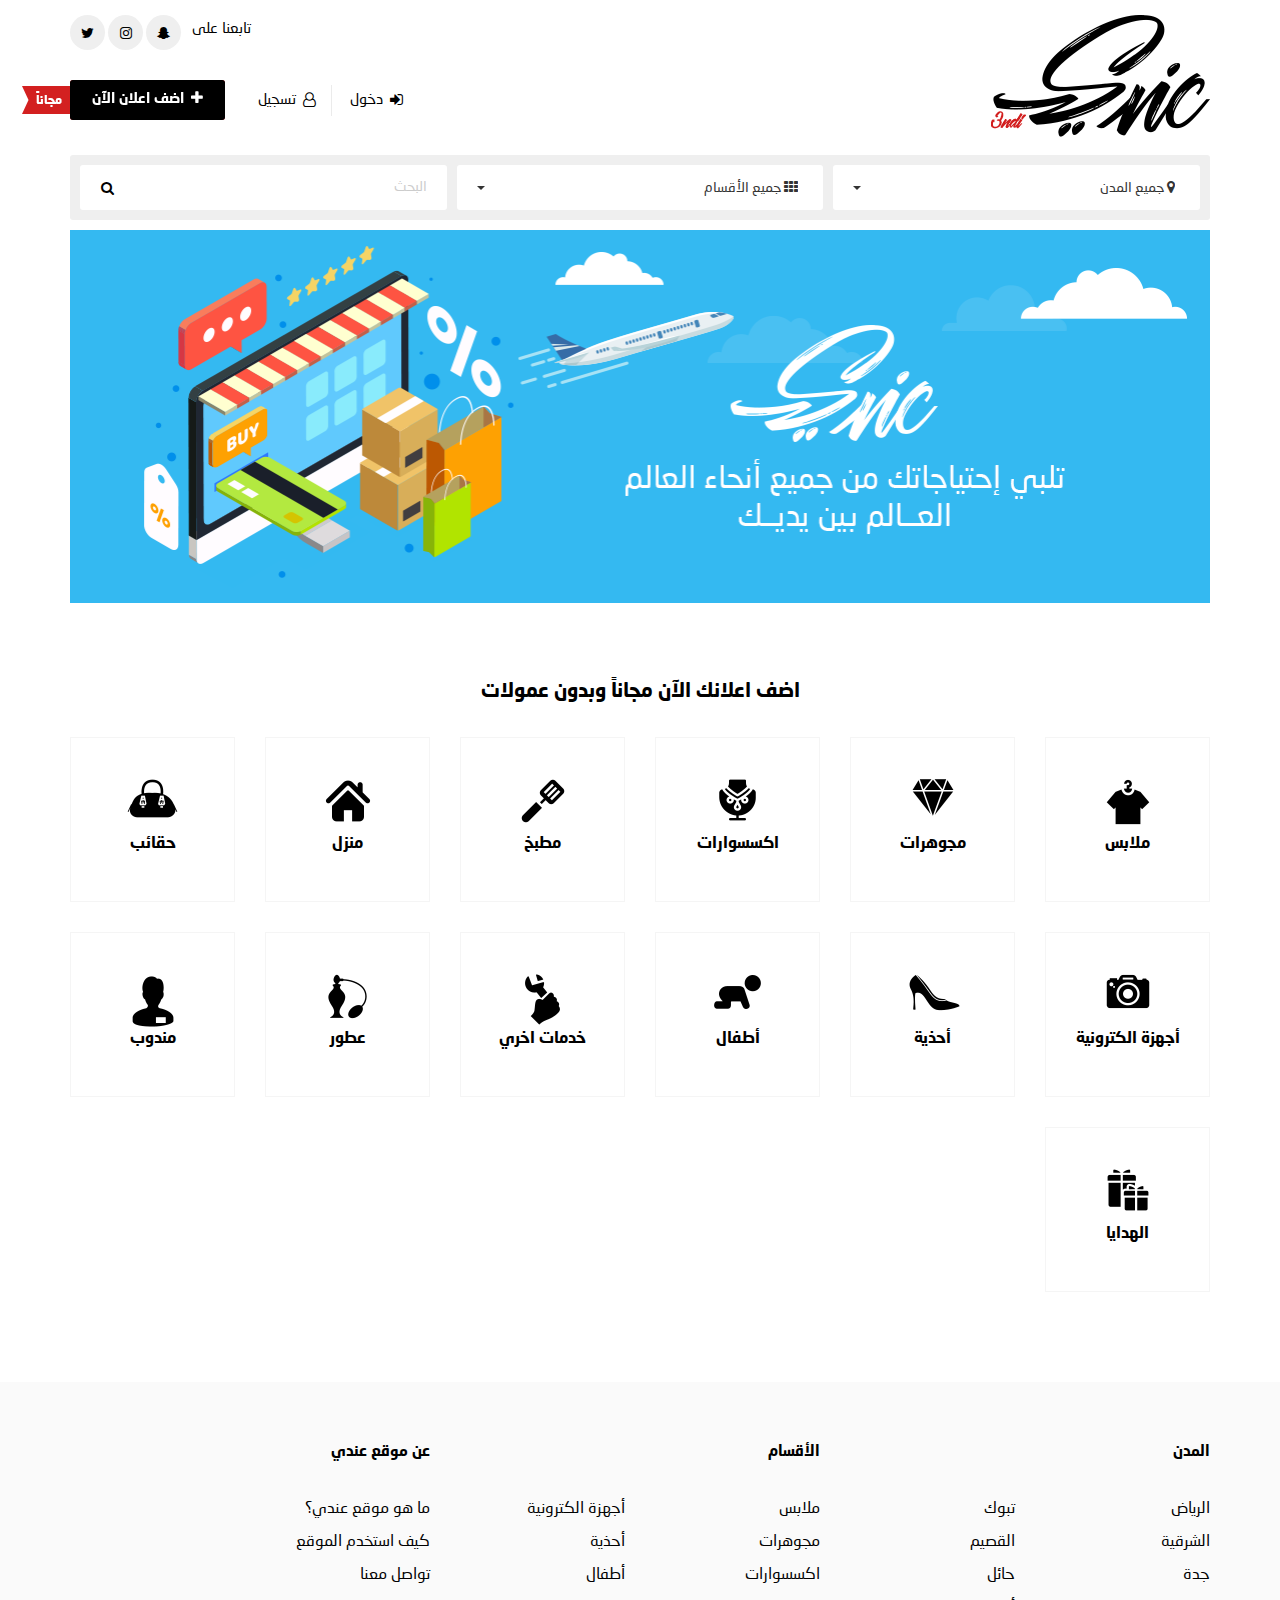
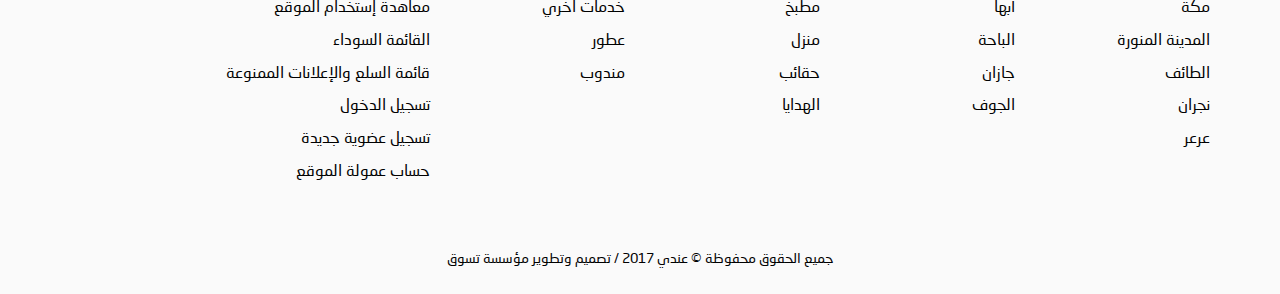
<file: index.html>
<html>
<head>
    <meta charset="UTF-8">
    <!-- First Mobile meta -->
    <meta name="viewport" content="width=device-width, initial-scale=1">
    <title>حراج</title>
    <!-- Bootstrap css file -->
    <link href="css/bootstrap.css" rel="stylesheet">
    <link href="css/bootstrap-rtl.min.css" rel="stylesheet">
    <!-- bootstrap-select -->
    <link href="css/bootstrap-select.min.css" rel="stylesheet">
    <!-- font-awesome -->
    <link rel="stylesheet" href="css/font-awesome.min.css">
    <!-- owl-carousel -->
    <link rel="stylesheet" href="css/owl.carousel.css">
    <link rel="stylesheet" href="css/owl.theme.default.css">
    <link href="css/Style.css" rel="stylesheet">
    <link href="css/home.css" rel="stylesheet">
</head>
<body>
    
    <!-- start header section -->
    <section class="header-section">
        <div class="container">
            <div class="header-content">
                <div class="logo-div">
                    <a href="index.html"><img src="pic/logo.png"/></a>
                </div>
                <div class="social-div">
                    <p>تابعنا على</p>
                    <a href="#"><i class="fa fa-snapchat-ghost" aria-hidden="true"></i></a>
                    <a href="#"><i class="fa fa-instagram" aria-hidden="true"></i></a>
                    <a href="#"><i class="fa fa-twitter" aria-hidden="true"></i></a>
                </div>
                <div class="xs-home-menu-div">
                    <ul class="menu">
                        <li><a href="#" data-toggle="modal" data-target="#signIn-modal"><i class="fa fa-sign-in" aria-hidden="true"></i> دخول</a></li>
                        <li><a href="#" data-toggle="modal" data-target="#signUp-modal"><i class="fa fa-user-o" aria-hidden="true"></i> تسجيل</a></li>
                    </ul>
                </div>
                <div class="core-div">
                    <div class="menu-div">
                        <ul class="menu">
                            <li><a href="#" data-toggle="modal" data-target="#signIn-modal"><i class="fa fa-sign-in" aria-hidden="true"></i> دخول</a></li>
                            <li><a href="#" data-toggle="modal" data-target="#signUp-modal"><i class="fa fa-user-o" aria-hidden="true"></i> تسجيل</a></li>
                        </ul>
                    </div>
                    <img class="free-icon" src="pic/free-icon.png"/>
                    <a class="ads-btn hvr-rectangle-in hidden-xs" href="add-post.html"><i class="fa fa-plus" aria-hidden="true"></i> اضف اعلان الآن</a>
                    <a class="ads-btn visible-xs" href="add-post.html"><i class="fa fa-plus" aria-hidden="true"></i> اضف اعلان الآن</a>
                    
                </div>
                
            </div>
        </div>
    </section>
    <!-- end header section -->
    
    <!-- start filters section -->
    <section class="filters-section">
        <div class="container">
            <div class="filters-content">
                <div id="places-id" class="select-div">
                    <select class="selectpicker">
                      <option> جميع المدن</option>
                      <option>الرياض</option>
                      <option>الشرقية</option>
                      <option>جدة</option>
                      <option>مكة</option>
                      <option>المدينة المنورة</option>
                      <option>الطائف</option>
                      <option>نجران</option>
                      <option>عرعر</option>
                      <option>تبوك</option>
                      <option>القصيم</option>
                      <option>حائل</option>
                      <option>أبها</option>
                      <option>الباحة</option>
                      <option>جازان</option>
                      <option>الجوف</option>
                      <option>الرياض</option>
                      <option>الشرقية</option>
                      <option>جدة</option>
                      <option>مكة</option>
                      <option>المدينة المنورة</option>
                      <option>الطائف</option>
                      <option>نجران</option>
                      <option>عرعر</option>
                      <option>تبوك</option>
                      <option>القصيم</option>
                      <option>حائل</option>
                      <option>أبها</option>
                      <option>الباحة</option>
                      <option>جازان</option>
                      <option>الجوف</option>
                    </select>
                </div>
                <div id="categories-id" class="select-div second-div">
                    <select class="selectpicker">
                      <option  style="background-image:url(pic/categ.png);"> جميع الأقسام</option>
                      <option  style="background-image:url(pic/categ.1.png);"> ملابس</option>
                      <option  style="background-image:url(pic/categ.2.png);">مجوهرات</option>
                      <option  style="background-image:url(pic/categ.3.png);">اكسسوارات</option>
                      <option  style="background-image:url(pic/categ.4.png);">مطبخ</option>
                      <option  style="background-image:url(pic/categ.5.png);">منزل</option>
                      <option  style="background-image:url(pic/categ.6.png);">حقائب</option>
                      <option  style="background-image:url(pic/categ.7.png);">أجهزة الكترونية</option>
                      <option  style="background-image:url(pic/categ.8.png);">أحذية</option>
                      <option  style="background-image:url(pic/categ.9.png);">أطفال</option>
                      <option  style="background-image:url(pic/categ.10.png);">خدمات اخرى</option>
                      <option  style="background-image:url(pic/categ.11.png);">عطور</option>
                      <option  style="background-image:url(pic/categ.12.png);">مندوب</option>
                      <option  style="background-image:url(pic/categ.13.png);">الهدايا</option>
                    </select>
                </div>
                <div class="select-div">
                    <form class="search-form" action="" method="get">
                        <input type="text" placeholder="البحث"/>
                        <button class="search-btn hidden-xs"><i class="fa fa-search" aria-hidden="true"></i></button>
                    </form>
                </div>
                <div class="visible-xs text-center">
                    <a class="xs-search" href="#">بحث</a>
                </div>
            </div>
        </div>
    </section>
    <!-- end filters section -->
    
    <!-- start banner section -->
    <section class="banner-section">
        <div class="container">
            <a href="#"><img src="pic/banner.png"/></a>
        </div>
    </section>
    <!-- end banner section -->
    
    <!-- start categories section -->
    <section class="categories-section">
        <div class="container">
            <p class="categories-h">اضف اعلانك الآن مجاناً وبدون عمولات</p>
            <div class="row">
                <div class="col-sm-3 col-md-2">
                    <a class="element" href="search-result.html">
                        <div>
                            <div class="ele-img">
                                <img src="pic/categ.1.png"/>
                            </div>
                            <p>ملابس</p>
                        </div>
                    </a>
                </div>
                <div class="col-sm-3 col-md-2">
                    <a class="element" href="search-result.html">
                        <div>
                            <div class="ele-img">
                                <img src="pic/categ.2.png"/>
                            </div>
                            <p>مجوهرات</p>
                        </div>
                    </a>
                </div>
                <div class="col-sm-3 col-md-2">
                    <a class="element" href="search-result.html">
                        <div>
                            <div class="ele-img">
                                <img src="pic/categ.3.png"/>
                            </div>
                            <p>اكسسوارات</p>
                        </div>
                    </a>
                </div>
                <div class="col-sm-3 col-md-2">
                    <a class="element" href="search-result.html">
                        <div>
                            <div class="ele-img">
                                <img src="pic/categ.4.png"/>
                            </div>
                            <p>مطبخ</p>
                        </div>
                    </a>
                </div>
                <div class="col-sm-3 col-md-2">
                    <a class="element" href="search-result.html">
                        <div>
                            <div class="ele-img">
                                <img src="pic/categ.5.png"/>
                            </div>
                            <p>منزل</p>
                        </div>
                    </a>
                </div>
                <div class="col-sm-3 col-md-2">
                    <a class="element" href="search-result.html">
                        <div>
                            <div class="ele-img">
                                <img src="pic/categ.6.png"/>
                            </div>
                            <p>حقائب</p>
                        </div>
                    </a>
                </div>
                <div class="col-sm-3 col-md-2">
                    <a class="element" href="search-result.html">
                        <div>
                            <div class="ele-img">
                                <img src="pic/categ.7.png"/>
                            </div>
                            <p>أجهزة الكترونية</p>
                        </div>
                    </a>
                </div>
                <div class="col-sm-3 col-md-2">
                    <a class="element" href="search-result.html">
                        <div>
                            <div class="ele-img">
                                <img src="pic/categ.8.png"/>
                            </div>
                            <p>أحذية</p>
                        </div>
                    </a>
                </div>
                <div class="col-sm-3 col-md-2">
                    <a class="element" href="search-result.html">
                        <div>
                            <div class="ele-img">
                                <img src="pic/categ.9.png"/>
                            </div>
                            <p>أطفال</p>
                        </div>
                    </a>
                </div>
                <div class="col-sm-3 col-md-2">
                    <a class="element" href="search-result.html">
                        <div>
                            <div class="ele-img">
                                <img src="pic/categ.10.png"/>
                            </div>
                            <p>خدمات اخري</p>
                        </div>
                    </a>
                </div>
                <div class="col-sm-3 col-md-2">
                    <a class="element" href="search-result.html">
                        <div>
                            <div class="ele-img">
                                <img src="pic/categ.11.png"/>
                            </div>
                            <p>عطور</p>
                        </div>
                    </a>
                </div>
                <div class="col-sm-3 col-md-2">
                    <a class="element" href="search-result.html">
                        <div>
                            <div class="ele-img">
                                <img src="pic/categ.12.png"/>
                            </div>
                            <p>مندوب</p>
                        </div>
                    </a>
                </div>
                <div class="col-sm-3 col-md-2">
                    <a class="element" href="search-result.html">
                        <div>
                            <div class="ele-img">
                                <img src="pic/categ.13.png"/>
                            </div>
                            <p>الهدايا</p>
                        </div>
                    </a>
                </div>
            </div>
        </div>
    </section>
    <!-- end categories section -->
    
    <!-- start footer section -->
    <section class="footer-section">
        <div class="container">
            <div class="row">
                <div class="col-sm-4">
                    <p class="footer-h">المدن</p>
                    <div class="row">
                        <div class="col-sm-6">
                            <ul class="footer-list">
                                <li><a href="#">الرياض</a></li>
                                <li><a href="#">الشرقية</a></li>
                                <li><a href="#">جدة</a></li>
                                <li><a href="#">مكة</a></li>
                                <li><a href="#">المدينة المنورة</a></li>
                                <li><a href="#">الطائف</a></li>
                                <li><a href="#">نجران</a></li>
                                <li><a href="#">عرعر</a></li>
                            </ul>
                        </div>
                        <div class="col-sm-6">
                            <ul class="footer-list">
                                <li><a href="#">تبوك</a></li>
                                <li><a href="#">القصيم</a></li>
                                <li><a href="#">حائل</a></li>
                                <li><a href="#">أبها</a></li>
                                <li><a href="#">الباحة</a></li>
                                <li><a href="#">جازان</a></li>
                                <li><a href="#">الجوف</a></li>
                            </ul>
                        </div>
                    </div>
                </div>
                <div class="col-sm-4">
                    <p class="footer-h">الأقسام</p>
                    <div class="row">
                        <div class="col-sm-6">
                            <ul class="footer-list">
                                <li><a href="#">ملابس</a></li>
                                <li><a href="#">مجوهرات</a></li>
                                <li><a href="#">اكسسوارات</a></li>
                                <li><a href="#">مطبخ</a></li>
                                <li><a href="#">منزل</a></li>
                                <li><a href="#">حقائب</a></li>
                                <li><a href="#">الهدايا</a></li>
                            </ul>
                        </div>
                        <div class="col-sm-6">
                            <ul class="footer-list">
                                <li><a href="#">أجهزة الكترونية</a></li>
                                <li><a href="#">أحذية</a></li>
                                <li><a href="#">أطفال</a></li>
                                <li><a href="#">خدمات اخري</a></li>
                                <li><a href="#">عطور</a></li>
                                <li><a href="#">مندوب</a></li>
                            </ul>
                        </div>
                    </div>
                </div>
                <div class="col-sm-4">
                    <p class="footer-h">عن موقع عندي</p>
                    <ul class="footer-list">
                        <li><a href="#">ما هو موقع عندي؟</a></li>
                        <li><a href="#">كيف استخدم الموقع</a></li>
                        <li><a href="#">تواصل معنا</a></li>
                        <li><a href="#">معاهدة إستخدام الموقع</a></li>
                        <li><a href="#">القائمة السوداء</a></li>
                        <li><a href="#">قائمة السلع والإعلانات الممنوعة</a></li>
                        <li><a href="#">تسجيل الدخول</a></li>
                        <li><a href="#">تسجيل عضوية جديدة</a></li>
                        <li><a href="#">حساب عمولة الموقع</a></li>
                    </ul>
                </div>
            </div>
        </div>
        <div class="copyrights-div">
            <div class="container">
                <p>جميع الحقوق محفوظة © عندي 2017  /  تصميم وتطوير <a href="#">مؤسسة تسوق</a></p>
            </div>
        </div>
    </section>
    <!-- end footer section -->
    
    <!-- start sign up modal -->
    <div class="modal fade" id="signUp-modal" tabindex="-1" role="dialog" aria-labelledby="myModalLabel">
      <div class="modal-dialog" role="document">
        <div class="modal-content">
          <div class="modal-header">
            <button type="button" class="close" data-dismiss="modal" aria-label="Close"><span aria-hidden="true">&times;</span></button>
          </div>
          <div class="modal-body">
            <p class="form-h">تسجيل حساب جديد</p>
              <form class="modal-form">
                <input type="text" placeholder="الاسم"/>
                <input type="tel" placeholder="رقم الهاتف"/>
                <input type="email" placeholder="البريد الإلكترونى - إختياري"/>
                <input type="password" placeholder="كلمة السر"/>
                <button class="hvr-rectangle-in" type="submit">تسجيل</button>
              </form>
              <p class="conditions">بتسجيلك على الموقع انت توافق على <a href="#">الشروط والأحكام</a></p>
          </div>
        </div>
      </div>
    </div>
    <!-- end sign up modal -->
    
    <!-- start sign in modal -->
    <div class="modal fade" id="signIn-modal" tabindex="-1" role="dialog" aria-labelledby="myModalLabel">
      <div class="modal-dialog" role="document">
        <div class="modal-content">
          <div class="modal-header">
            <button type="button" class="close" data-dismiss="modal" aria-label="Close"><span aria-hidden="true">&times;</span></button>
          </div>
          <div class="modal-body">
            <p class="form-h">تسجيل دخول</p>
              <form class="modal-form">
                <input type="text" placeholder="البريد الإلكترونى أو رقم الهاتف"/>
                <input type="password" placeholder="كلمة السر"/>
                <a class="forget-pass" href="#">هل نسيت كلمة السر؟</a>
                <button class="hvr-rectangle-in" type="submit">دخول</button>
              </form>
              <a class="side-link1" href="#">ليس لديك حساب؟</a>
              <a class="side-link2 hvr-shutter-in-vertical" href="#">تسجيل حساب جديد</a>
          </div>
        </div>
      </div>
    </div>
    <!-- end sign in modal -->
    
    <!-- start black background -->
    <section id="black-background">
    
    </section>
    <!-- end black background -->
    
    <script src="js/jquery-3.1.1.min.js"></script>
    <script src="js/bootstrap.min.js"></script>
    <script src="js/owl.carousel.js"></script>
    <script src="js/bootstrap-select.min.js"></script>
    <script src="js/script.js"></script>
</body>
</html>
</file>
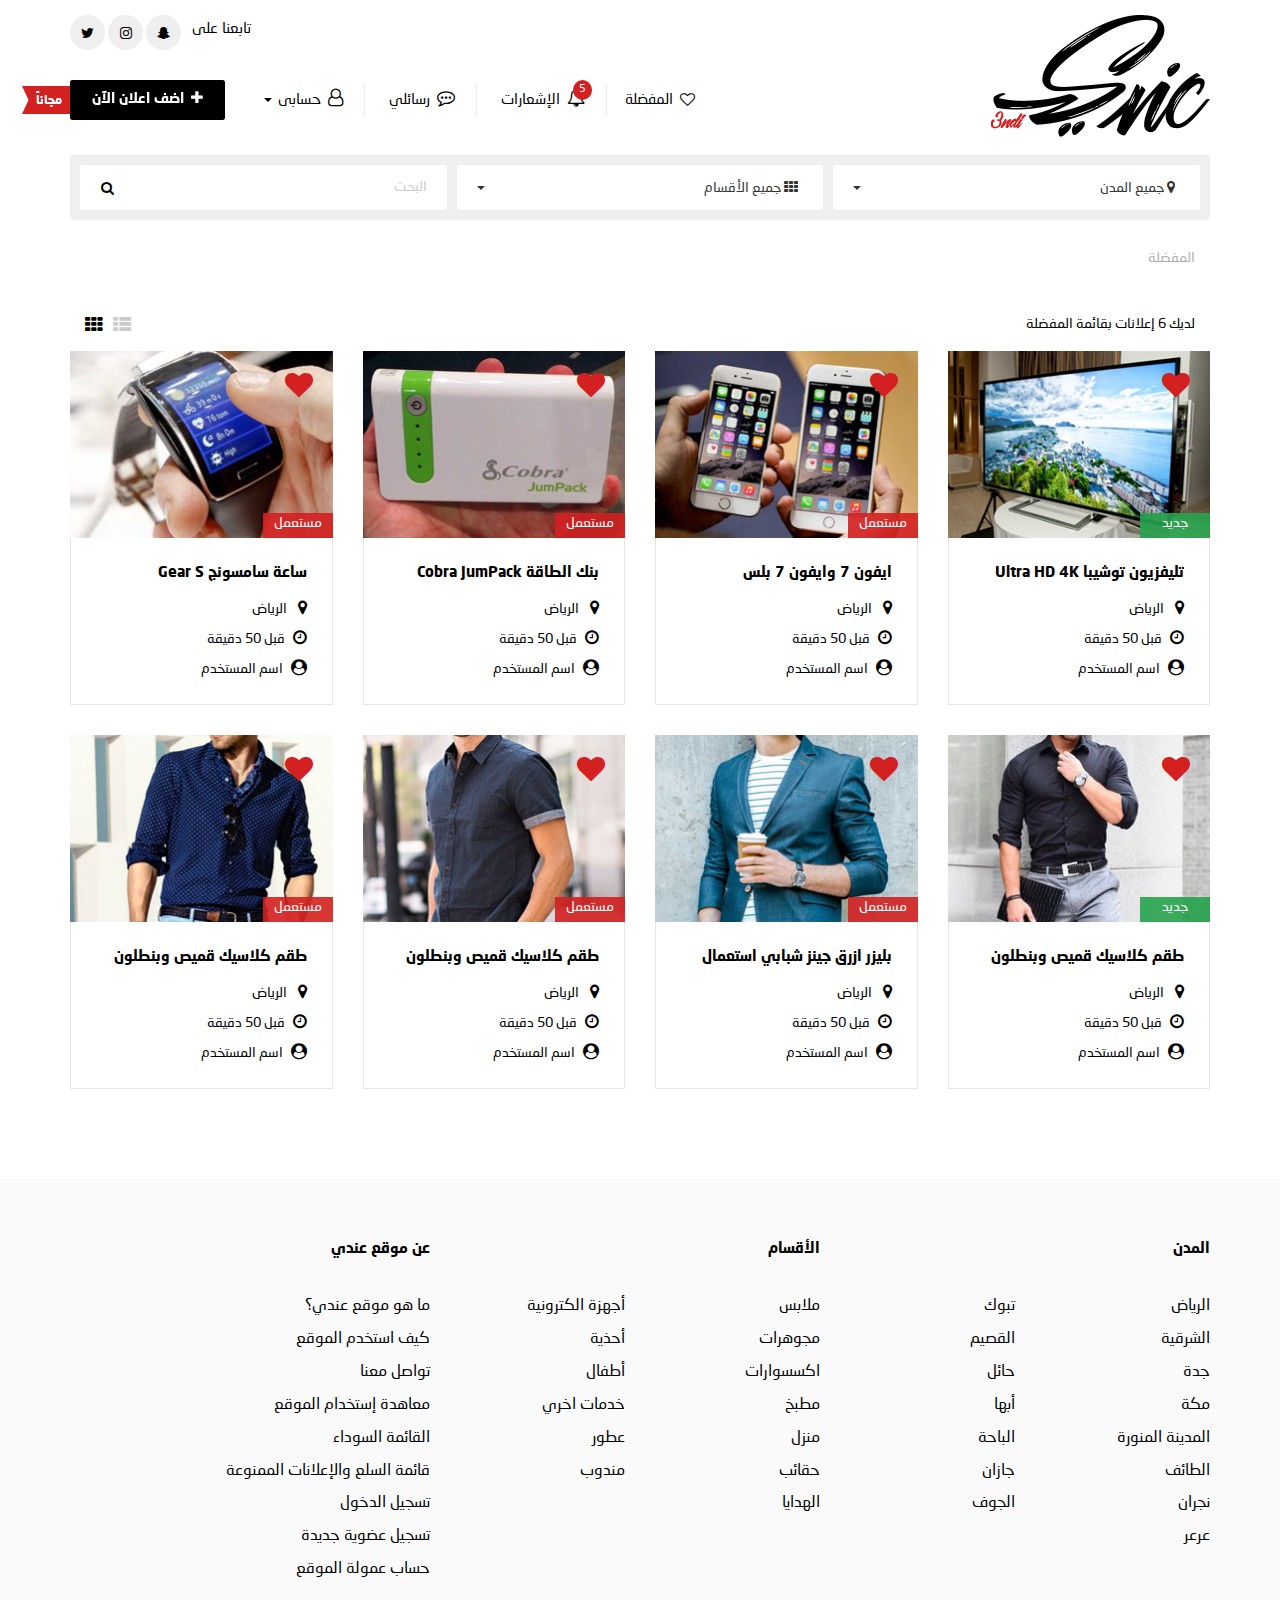
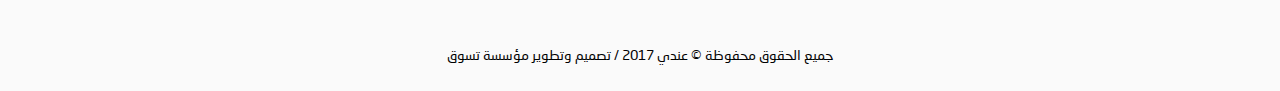
<file: fav-ads.html>
<html>
<head>
    <meta charset="UTF-8">
    <!-- First Mobile meta -->
    <meta name="viewport" content="width=device-width, initial-scale=1">
    <title>حراج</title>
    <!-- Bootstrap css file -->
    <link href="css/bootstrap.css" rel="stylesheet">
    <link href="css/bootstrap-rtl.min.css" rel="stylesheet">
    <!-- bootstrap-select -->
    <link href="css/bootstrap-select.min.css" rel="stylesheet">
    <!-- font-awesome -->
    <link rel="stylesheet" href="css/font-awesome.min.css">
    <!-- owl-carousel -->
    <link rel="stylesheet" href="css/owl.carousel.css">
    <link rel="stylesheet" href="css/owl.theme.default.css">
    <link href="css/Style.css" rel="stylesheet">
</head>
<body>
    
    <!-- start header section -->
    <section class="header-section">
        <div class="container">
            <div class="header-content">
                <div class="logo-div">
                    <a href="index.html"><img src="pic/logo.png"/></a>
                </div>
                <div class="social-div">
                    <p>تابعنا على</p>
                    <a href="#"><i class="fa fa-snapchat-ghost" aria-hidden="true"></i></a>
                    <a href="#"><i class="fa fa-instagram" aria-hidden="true"></i></a>
                    <a href="#"><i class="fa fa-twitter" aria-hidden="true"></i></a>
                </div>
                <div class="core-div">
                    <div class="menu-div">
                        <ul class="menu">
                            
                            
                            <li><a href="fav-ads.html"><i class="fa fa-heart-o" aria-hidden="true"></i> المفضلة</a></li>
                            <li>
                                <div class="dropdown">
                                  <button class="menu-dropdown-btn dropdown-toggle" type="button" id="dropdownMenu1" data-toggle="dropdown" aria-haspopup="true" aria-expanded="true">
                                    <i class="fa fa-bell-o" aria-hidden="true"></i>الإشعارات
                                    <span class="notifications-num">5</span>
                                  </button>
                                  <ul class="dropdown-menu notifications-menu" aria-labelledby="dropdownMenu1">
                                    <img src="pic/top-arrow.png"/>
                                    <li><p><a class="active" href="profile-notifications.html"><i class="fa fa-caret-left" aria-hidden="true"></i>هناك حقيقة مثبتة منذ زمن طويل وهي أن المحتوى المقروء لصفحة ما سيلهي القارئ عن التركيز</a></p></li>
                                    <li><p><a href="profile-notifications.html"><i class="fa fa-caret-left" aria-hidden="true"></i>هناك حقيقة مثبتة منذ زمن طويل وهي أن المحتوى المقروء لصفحة ما سيلهي القارئ عن التركيز</a></p></li>
                                    <li><p><a href="profile-notifications.html"><i class="fa fa-caret-left" aria-hidden="true"></i>هناك حقيقة مثبتة منذ زمن طويل وهي أن المحتوى المقروء لصفحة ما سيلهي القارئ عن التركيز</a></p></li>
                                  </ul>
                                </div>
                            </li>
                            <li>
                                <div class="dropdown">
                                  <button class="menu-dropdown-btn dropdown-toggle" type="button" id="dropdownMenu1" data-toggle="dropdown" aria-haspopup="true" aria-expanded="true">
                                    <i class="fa fa-commenting-o" aria-hidden="true"></i>رسائلي
                                  </button>
                                  <ul class="dropdown-menu messages-menu" aria-labelledby="dropdownMenu1">
                                    <img src="pic/top-arrow.png"/>
                                    <li>
                                        <p>
                                            <a class="active" href="profile-messages.html">
                                                <span><i class="fa fa-user-circle" aria-hidden="true"></i>اسم المستخدم</span><br/>
                                                هناك حقيقة مثبتة منذ زمن طويل وهي أن المحتوى المقروء لصفحة
                                            </a>
                                        </p>
                                    </li>
                                    <li>
                                        <p>
                                            <a href="profile-messages.html">
                                                <span><i class="fa fa-user-circle" aria-hidden="true"></i>اسم المستخدم</span><br/>
                                                هناك حقيقة مثبتة منذ زمن طويل وهي أن المحتوى المقروء لصفحة
                                            </a>
                                        </p>
                                    </li>
                                    <li>
                                        <p>
                                            <a href="profile-messages.html">
                                                <span><i class="fa fa-user-circle" aria-hidden="true"></i>اسم المستخدم</span><br/>
                                                هناك حقيقة مثبتة منذ زمن طويل وهي أن المحتوى المقروء لصفحة
                                            </a>
                                        </p>
                                    </li>
                                  </ul>
                                </div>
                            </li>
                            <li>
                                <div class="dropdown">
                                  <button class="menu-dropdown-btn dropdown-toggle" type="button" id="dropdownMenu1" data-toggle="dropdown" aria-haspopup="true" aria-expanded="true">
                                    <i class="fa fa-user-o" aria-hidden="true"></i>حسابى
                                    <span class="caret"></span>
                                  </button>
                                  <ul class="dropdown-menu user-menu" aria-labelledby="dropdownMenu1">
                                    <img src="pic/top-arrow.png"/>
                                    <li><a href="#"><i class="fa fa-user" aria-hidden="true"></i>الصفحة الشخصية</a></li>
                                    <li><a href="#"><i class="fa fa-cog" aria-hidden="true"></i>الاعدادات</a></li>
                                    <li><a href="#"><i class="fa fa-sign-out" aria-hidden="true"></i>تسجيل الخروج</a></li>
                                  </ul>
                                </div>
                            </li>
                        </ul>
                    </div>
                    <img class="free-icon" src="pic/free-icon.png"/>
                    <a class="ads-btn hvr-rectangle-in hidden-xs" href="add-post.html"><i class="fa fa-plus" aria-hidden="true"></i> اضف اعلان الآن</a>
                    <a class="ads-btn visible-xs" href="add-post.html"><i class="fa fa-plus" aria-hidden="true"></i> اضف اعلان الآن</a>
                    
                </div>
                <button class="xs-navbar-btn visible-xs">
                     <i class="fa fa-bars" aria-hidden="true"></i> 
                </button>
                
            </div>
        </div>
    </section>
    <div id="xs-navbar-id" class="xs-navbar visible-xs">
        <div class="xs-navbar-content">
            <i class="fa fa-times" aria-hidden="true"></i>
            <ul>
                <li class="xs-sub-menu">
                  <a > <i class="fa fa-user-o" aria-hidden="true"></i> حسابى <i class="fa fa-angle-down" aria-hidden="true"></i> </a>
                  <ul>
                    <li><a href="#"><i class="fa fa-user" aria-hidden="true"></i>الصفحة الشخصية</a></li>
                    <li><a href="#"><i class="fa fa-cog" aria-hidden="true"></i>الاعدادات</a></li>
                    <li><a href="#"><i class="fa fa-sign-out" aria-hidden="true"></i>تسجيل الخروج</a></li>
                  </ul>
                </li>
                <li><a href="profile-messages.html"><i class="fa fa-commenting-o" aria-hidden="true"></i> رسائلى</a></li>
                <li><a href="profile-notifications.html"><i class="fa fa-bell-o" aria-hidden="true"></i> الإشعارات</a></li>
                <li><a href="fav-ads.html"><i class="fa fa-heart-o" aria-hidden="true"></i> المفضلة</a></li>
            </ul>
        </div>
    </div>
    <!-- end header section -->
    
    <!-- start filters section -->
    <section class="filters-section">
        <div class="container">
            <div class="filters-content">
                <div id="places-id" class="select-div">
                    <select class="selectpicker">
                      <option> جميع المدن</option>
                      <option>الرياض</option>
                      <option>الشرقية</option>
                      <option>جدة</option>
                      <option>مكة</option>
                      <option>المدينة المنورة</option>
                      <option>الطائف</option>
                      <option>نجران</option>
                      <option>عرعر</option>
                      <option>تبوك</option>
                      <option>القصيم</option>
                      <option>حائل</option>
                      <option>أبها</option>
                      <option>الباحة</option>
                      <option>جازان</option>
                      <option>الجوف</option>
                      <option>الرياض</option>
                      <option>الشرقية</option>
                      <option>جدة</option>
                      <option>مكة</option>
                      <option>المدينة المنورة</option>
                      <option>الطائف</option>
                      <option>نجران</option>
                      <option>عرعر</option>
                      <option>تبوك</option>
                      <option>القصيم</option>
                      <option>حائل</option>
                      <option>أبها</option>
                      <option>الباحة</option>
                      <option>جازان</option>
                      <option>الجوف</option>
                    </select>
                </div>
                <div id="categories-id" class="select-div second-div">
                    <select class="selectpicker">
                      <option  style="background-image:url(pic/categ.png);"> جميع الأقسام</option>
                      <option  style="background-image:url(pic/categ.1.png);"> ملابس</option>
                      <option  style="background-image:url(pic/categ.2.png);">مجوهرات</option>
                      <option  style="background-image:url(pic/categ.3.png);">اكسسوارات</option>
                      <option  style="background-image:url(pic/categ.4.png);">مطبخ</option>
                      <option  style="background-image:url(pic/categ.5.png);">منزل</option>
                      <option  style="background-image:url(pic/categ.6.png);">حقائب</option>
                      <option  style="background-image:url(pic/categ.7.png);">أجهزة الكترونية</option>
                      <option  style="background-image:url(pic/categ.8.png);">أحذية</option>
                      <option  style="background-image:url(pic/categ.9.png);">أطفال</option>
                      <option  style="background-image:url(pic/categ.10.png);">خدمات اخرى</option>
                      <option  style="background-image:url(pic/categ.11.png);">عطور</option>
                      <option  style="background-image:url(pic/categ.12.png);">مندوب</option>
                      <option  style="background-image:url(pic/categ.13.png);">الهدايا</option>
                    </select>
                </div>
                <div class="select-div">
                    <form class="search-form" action="" method="get">
                        <input type="text" placeholder="البحث"/>
                        <button class="search-btn hidden-xs"><i class="fa fa-search" aria-hidden="true"></i></button>
                    </form>
                </div>
                <div class="visible-xs text-center">
                    <a class="xs-search" href="#">بحث</a>
                </div>

                
            </div>
        </div>
    </section>
    <!-- end filters section -->
    
    <!-- start breadcrumb section -->
    <section class="breadcrumb-section">
        <div class="container">
            <ol class="breadcrumb">
              <li class="active">المفضلة</li>
            </ol>
        </div>
    </section>
    <!-- end breadcrumb section -->
    
    <!-- start results section -->
    <section class="results-section">
        <div class="container">
            <div class="results-content">
                <div class="results-header">
                    <p class="results-num">لديك 6 إعلانات بقائمة المفضلة</p>
                    <div class="style-control-div">
                        <ul class="nav nav-tabs">
                            <li><a id="list-btn"><i class="fa fa-th-list" aria-hidden="true"></i></a></li>
                            <li><a id="box-btn" class="active"><i class="fa fa-th" aria-hidden="true"></i></a></li> 
                        </ul>
                    </div>
                    
                </div>
                <div>
                    <div id="posts-main-div" class="results-box-style row">
                        <div class="out-box">
                            <div class="box">
                                <div class="box-img-div">
                                    <a class="img-link" href="post.html"><img src="pic/element1.png"/></a> 
                                    <span class="new-lable">جديد</span>
                                    <a class="like-btn active" href="#"><i class="fa fa-heart" aria-hidden="true"></i></a>
                                </div><div class="box-body">
                                    <a class="box-h" href="post.html">تليفزيون توشيبا Ultra HD 4K TV</a>
                                    <p><i class="fa fa-map-marker" aria-hidden="true"></i> الرياض</p>
                                    <p><i class="fa fa-clock-o" aria-hidden="true"></i>قبل 50 دقيقة</p>
                                    <p><a class="user-name" href="#"><i class="fa fa-user-circle" aria-hidden="true"></i>اسم المستخدم</a></p>
                                </div>
                            </div>
                        </div>
                        <div class="out-box">
                            <div class="box">
                                <div class="box-img-div">
                                    <a class="img-link" href="post.html"><img src="pic/element2.png"/></a>
                                    <span class="used-lable">مستعمل</span>
                                    <a class="like-btn active" href="#"><i class="fa fa-heart" aria-hidden="true"></i></a>
                                </div><div class="box-body">
                                    <a class="box-h" href="post.html">ايفون 7 وايفون 7 بلس</a>
                                    <p><i class="fa fa-map-marker" aria-hidden="true"></i> الرياض</p>
                                    <p><i class="fa fa-clock-o" aria-hidden="true"></i>قبل 50 دقيقة</p>
                                    <p><a class="user-name" href="#"><i class="fa fa-user-circle" aria-hidden="true"></i>اسم المستخدم</a></p>
                                </div>
                            </div>
                        </div>
                        <div class="out-box">
                            <div class="box">
                                <div class="box-img-div">
                                    <a class="img-link" href="post.html"><img src="pic/element3.png"/></a>
                                    <span class="used-lable">مستعمل</span>
                                    <a class="like-btn active" href="#"><i class="fa fa-heart" aria-hidden="true"></i></a>
                                </div><div class="box-body">
                                    <a class="box-h" href="post.html">بنك الطاقة Cobra JumPack</a>
                                    <p><i class="fa fa-map-marker" aria-hidden="true"></i> الرياض</p>
                                    <p><i class="fa fa-clock-o" aria-hidden="true"></i>قبل 50 دقيقة</p>
                                    <p><a class="user-name" href="#"><i class="fa fa-user-circle" aria-hidden="true"></i>اسم المستخدم</a></p>
                                </div>
                            </div>
                        </div>
                        <div class="out-box">
                            <div class="box">
                                <div class="box-img-div">
                                    <a class="img-link" href="post.html"><img src="pic/element4.png"/></a>
                                    <span class="used-lable">مستعمل</span>
                                    <a class="like-btn active" href="#"><i class="fa fa-heart" aria-hidden="true"></i></a>
                                </div><div class="box-body">
                                    <a class="box-h" href="post.html">ساعة سامسونج Gear S</a>
                                    <p><i class="fa fa-map-marker" aria-hidden="true"></i> الرياض</p>
                                    <p><i class="fa fa-clock-o" aria-hidden="true"></i>قبل 50 دقيقة</p>
                                    <p><a class="user-name" href="#"><i class="fa fa-user-circle" aria-hidden="true"></i>اسم المستخدم</a></p>
                                </div>
                            </div>
                        </div>
                        <div class="out-box">
                            <div class="box">
                                <div class="box-img-div">
                                    <a class="img-link" href="post.html"><img src="pic/clothes1.png"/></a> 
                                    <span class="new-lable">جديد</span>
                                    <a class="like-btn active" href="#"><i class="fa fa-heart" aria-hidden="true"></i></a>
                                </div><div class="box-body">
                                    <a class="box-h" href="post.html">طقم كلاسيك قميص وبنطلون</a>
                                    <p><i class="fa fa-map-marker" aria-hidden="true"></i> الرياض</p>
                                    <p><i class="fa fa-clock-o" aria-hidden="true"></i>قبل 50 دقيقة</p>
                                    <p><a class="user-name" href="#"><i class="fa fa-user-circle" aria-hidden="true"></i>اسم المستخدم</a></p>
                                </div>
                            </div>
                        </div>
                        <div class="out-box">
                            <div class="box">
                                <div class="box-img-div">
                                    <a class="img-link" href="post.html"><img src="pic/clothes2.png"/></a>
                                    <span class="used-lable">مستعمل</span>
                                    <a class="like-btn active" href="#"><i class="fa fa-heart" aria-hidden="true"></i></a>
                                </div><div class="box-body">
                                    <a class="box-h" href="post.html">بليزر ازرق جينز شبابي استعمال</a>
                                    <p><i class="fa fa-map-marker" aria-hidden="true"></i> الرياض</p>
                                    <p><i class="fa fa-clock-o" aria-hidden="true"></i>قبل 50 دقيقة</p>
                                    <p><a class="user-name" href="#"><i class="fa fa-user-circle" aria-hidden="true"></i>اسم المستخدم</a></p>
                                </div>
                            </div>
                        </div>
                        <div class="out-box">
                            <div class="box">
                                <div class="box-img-div">
                                    <a class="img-link" href="post.html"><img src="pic/clothes3.png"/></a>
                                    <span class="used-lable">مستعمل</span>
                                    <a class="like-btn active" href="#"><i class="fa fa-heart" aria-hidden="true"></i></a>
                                </div><div class="box-body">
                                    <a class="box-h" href="post.html">طقم كلاسيك قميص وبنطلون</a>
                                    <p><i class="fa fa-map-marker" aria-hidden="true"></i> الرياض</p>
                                    <p><i class="fa fa-clock-o" aria-hidden="true"></i>قبل 50 دقيقة</p>
                                    <p><a class="user-name" href="#"><i class="fa fa-user-circle" aria-hidden="true"></i>اسم المستخدم</a></p>
                                </div>
                            </div>
                        </div>
                        <div class="out-box">
                            <div class="box">
                                <div class="box-img-div">
                                    <a class="img-link" href="post.html"><img src="pic/clothes4.png"/></a>
                                    <span class="used-lable">مستعمل</span>
                                    <a class="like-btn active" href="#"><i class="fa fa-heart" aria-hidden="true"></i></a>
                                </div><div class="box-body">
                                    <a class="box-h" href="post.html">طقم كلاسيك قميص وبنطلون</a>
                                    <p><i class="fa fa-map-marker" aria-hidden="true"></i> الرياض</p>
                                    <p><i class="fa fa-clock-o" aria-hidden="true"></i>قبل 50 دقيقة</p>
                                    <p><a class="user-name" href="#"><i class="fa fa-user-circle" aria-hidden="true"></i>اسم المستخدم</a></p>
                                </div>
                            </div>
                        </div>
                        
                    </div>
                    
                </div>
            </div>
        </div>
    </section>
    <!-- end results section -->
    
    <!-- start footer section -->
    <section class="footer-section">
        <div class="container">
            <div class="row">
                <div class="col-sm-4">
                    <p class="footer-h">المدن</p>
                    <div class="row">
                        <div class="col-sm-6">
                            <ul class="footer-list">
                                <li><a href="#">الرياض</a></li>
                                <li><a href="#">الشرقية</a></li>
                                <li><a href="#">جدة</a></li>
                                <li><a href="#">مكة</a></li>
                                <li><a href="#">المدينة المنورة</a></li>
                                <li><a href="#">الطائف</a></li>
                                <li><a href="#">نجران</a></li>
                                <li><a href="#">عرعر</a></li>
                            </ul>
                        </div>
                        <div class="col-sm-6">
                            <ul class="footer-list">
                                <li><a href="#">تبوك</a></li>
                                <li><a href="#">القصيم</a></li>
                                <li><a href="#">حائل</a></li>
                                <li><a href="#">أبها</a></li>
                                <li><a href="#">الباحة</a></li>
                                <li><a href="#">جازان</a></li>
                                <li><a href="#">الجوف</a></li>
                            </ul>
                        </div>
                    </div>
                </div>
                <div class="col-sm-4">
                    <p class="footer-h">الأقسام</p>
                    <div class="row">
                        <div class="col-sm-6">
                            <ul class="footer-list">
                                <li><a href="#">ملابس</a></li>
                                <li><a href="#">مجوهرات</a></li>
                                <li><a href="#">اكسسوارات</a></li>
                                <li><a href="#">مطبخ</a></li>
                                <li><a href="#">منزل</a></li>
                                <li><a href="#">حقائب</a></li>
                                <li><a href="#">الهدايا</a></li>
                            </ul>
                        </div>
                        <div class="col-sm-6">
                            <ul class="footer-list">
                                <li><a href="#">أجهزة الكترونية</a></li>
                                <li><a href="#">أحذية</a></li>
                                <li><a href="#">أطفال</a></li>
                                <li><a href="#">خدمات اخري</a></li>
                                <li><a href="#">عطور</a></li>
                                <li><a href="#">مندوب</a></li>
                            </ul>
                        </div>
                    </div>
                </div>
                <div class="col-sm-4">
                    <p class="footer-h">عن موقع عندي</p>
                    <ul class="footer-list">
                        <li><a href="#">ما هو موقع عندي؟</a></li>
                        <li><a href="#">كيف استخدم الموقع</a></li>
                        <li><a href="#">تواصل معنا</a></li>
                        <li><a href="#">معاهدة إستخدام الموقع</a></li>
                        <li><a href="#">القائمة السوداء</a></li>
                        <li><a href="#">قائمة السلع والإعلانات الممنوعة</a></li>
                        <li><a href="#">تسجيل الدخول</a></li>
                        <li><a href="#">تسجيل عضوية جديدة</a></li>
                        <li><a href="#">حساب عمولة الموقع</a></li>
                    </ul>
                </div>
            </div>
        </div>
        <div class="copyrights-div">
            <div class="container">
                <p>جميع الحقوق محفوظة © عندي 2017  /  تصميم وتطوير <a href="#">مؤسسة تسوق</a></p>
            </div>
        </div>
    </section>
    <!-- end footer section -->
    
    <!-- start black background -->
    <section id="black-background">
    
    </section>
    <!-- end black background -->
    
    <script src="js/jquery-3.1.1.min.js"></script>
    <script src="js/bootstrap.min.js"></script>
    <script src="js/owl.carousel.js"></script>
    <script src="js/bootstrap-select.min.js"></script>
    <script src="js/script.js"></script>
</body>
</html>
</file>
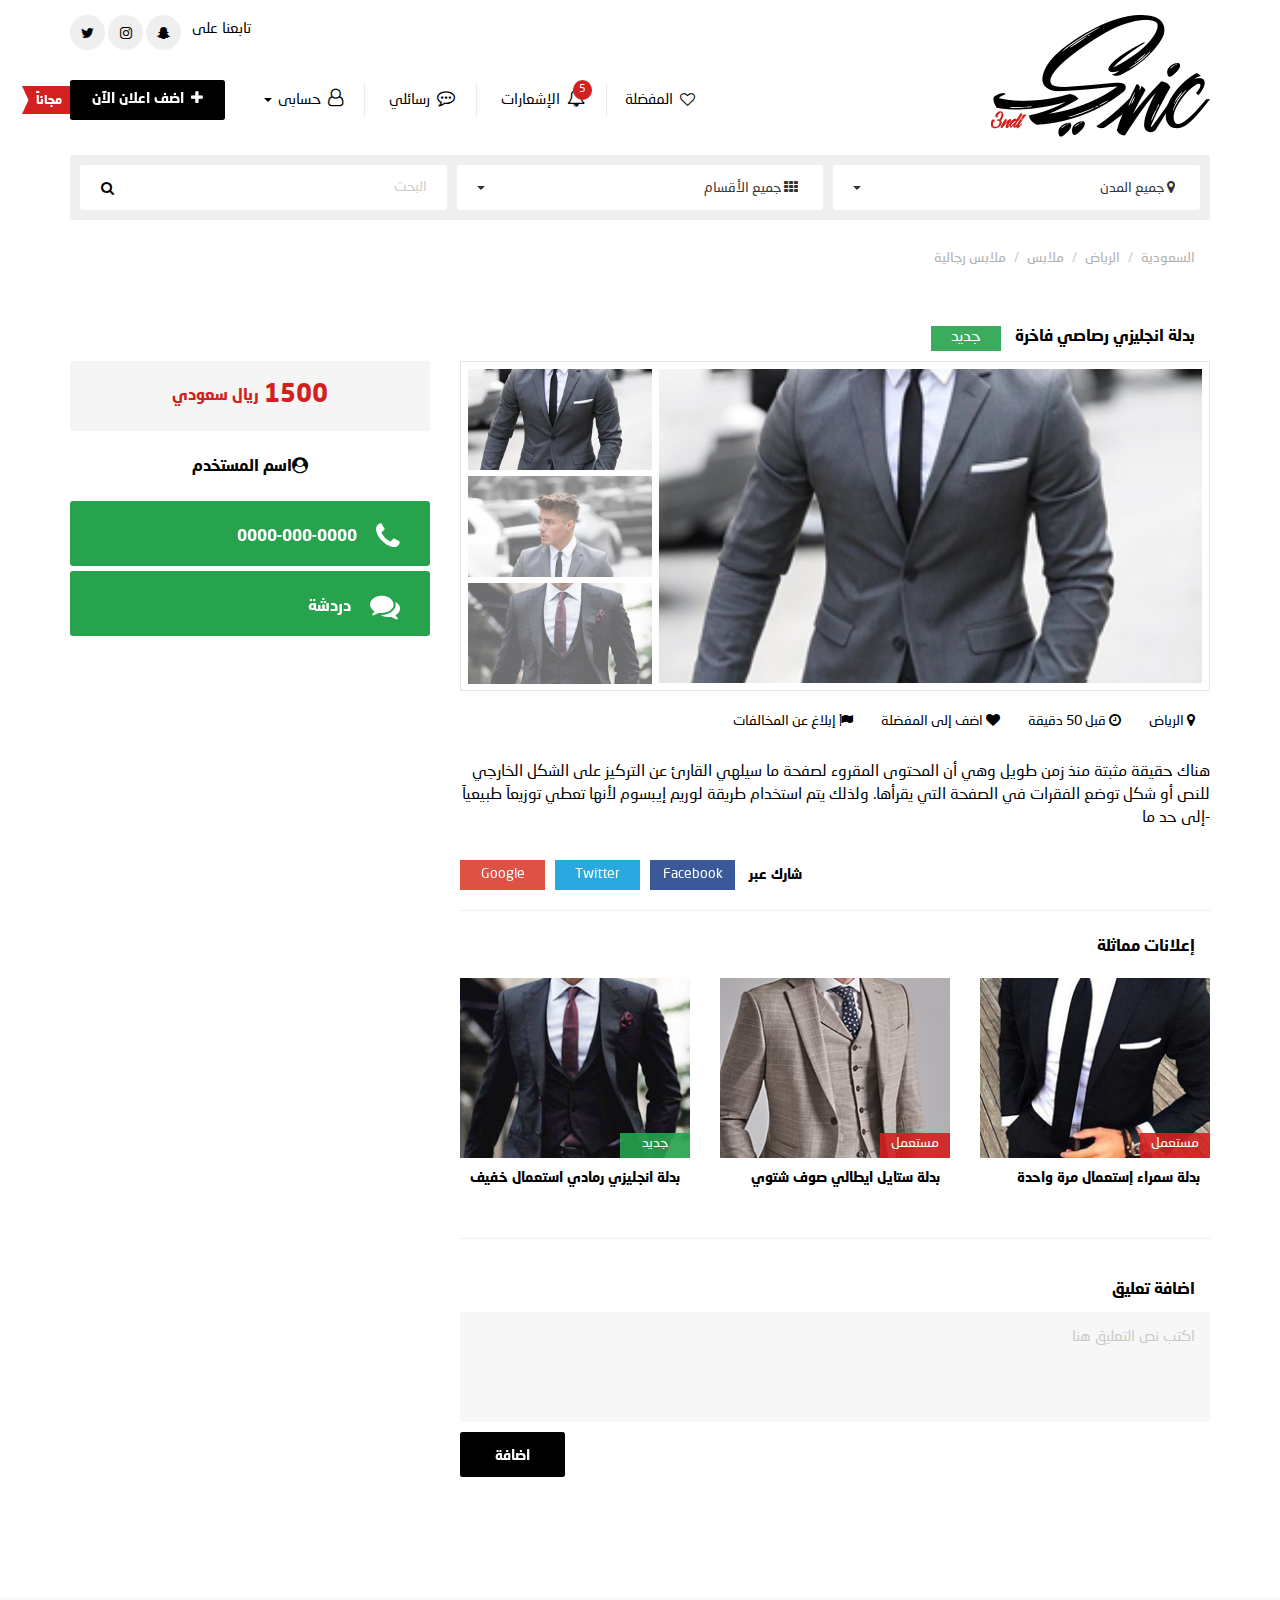
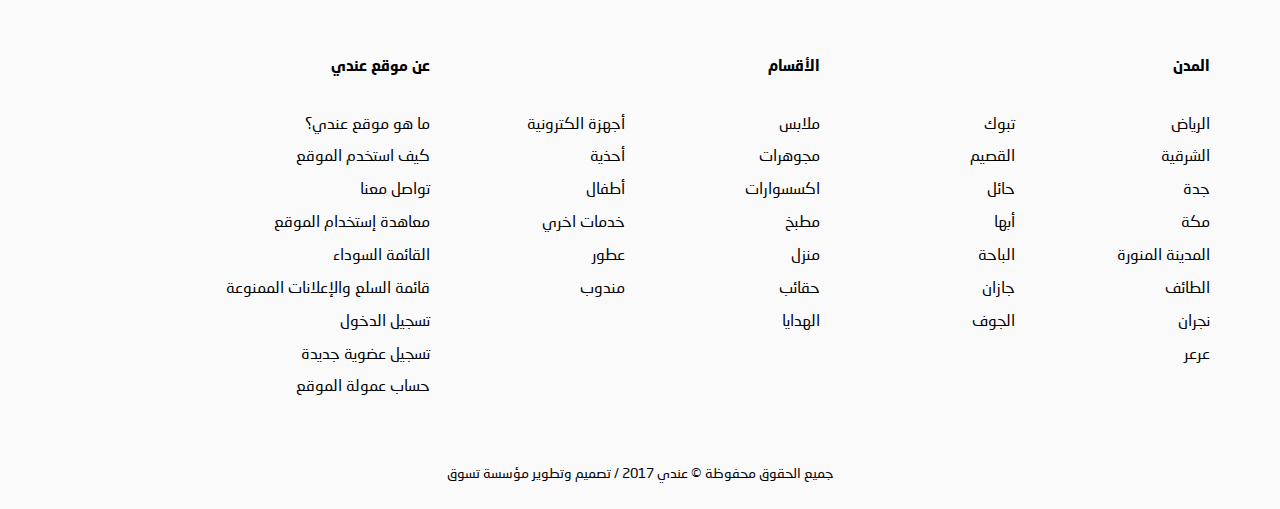
<file: post.html>
<html>
<head>
    <meta charset="UTF-8">
    <!-- First Mobile meta -->
    <meta name="viewport" content="width=device-width, initial-scale=1">
    <title>حراج</title>
    <!-- Bootstrap css file -->
    <link href="css/bootstrap.css" rel="stylesheet">
    <link href="css/bootstrap-rtl.min.css" rel="stylesheet">
    <!-- bootstrap-select -->
    <link href="css/bootstrap-select.min.css" rel="stylesheet">
    <!-- font-awesome -->
    <link rel="stylesheet" href="css/font-awesome.min.css">
    <!-- owl-carousel -->
    <link rel="stylesheet" href="css/owl.carousel.css">
    <link rel="stylesheet" href="css/owl.theme.default.css">
    
    <link rel="stylesheet" href="css/pgwslider.min.css">
    <link href="css/Style.css" rel="stylesheet">
</head>
<body>
    
    <!-- start header section -->
    <section class="header-section">
        <div class="container">
            <div class="header-content">
                <div class="logo-div">
                    <a href="index.html"><img src="pic/logo.png"/></a>
                </div>
                <div class="social-div">
                    <p>تابعنا على</p>
                    <a href="#"><i class="fa fa-snapchat-ghost" aria-hidden="true"></i></a>
                    <a href="#"><i class="fa fa-instagram" aria-hidden="true"></i></a>
                    <a href="#"><i class="fa fa-twitter" aria-hidden="true"></i></a>
                </div>
                <div class="core-div">
                    <div class="menu-div">
                        <ul class="menu">
                            
                            
                            <li><a href="fav-ads.html"><i class="fa fa-heart-o" aria-hidden="true"></i> المفضلة</a></li>
                            <li>
                                <div class="dropdown">
                                  <button class="menu-dropdown-btn dropdown-toggle" type="button" id="dropdownMenu1" data-toggle="dropdown" aria-haspopup="true" aria-expanded="true">
                                    <i class="fa fa-bell-o" aria-hidden="true"></i>الإشعارات
                                    <span class="notifications-num">5</span>
                                  </button>
                                  <ul class="dropdown-menu notifications-menu" aria-labelledby="dropdownMenu1">
                                    <img src="pic/top-arrow.png"/>
                                    <li><p><a class="active" href="profile-notifications.html"><i class="fa fa-caret-left" aria-hidden="true"></i>هناك حقيقة مثبتة منذ زمن طويل وهي أن المحتوى المقروء لصفحة ما سيلهي القارئ عن التركيز</a></p></li>
                                    <li><p><a href="profile-notifications.html"><i class="fa fa-caret-left" aria-hidden="true"></i>هناك حقيقة مثبتة منذ زمن طويل وهي أن المحتوى المقروء لصفحة ما سيلهي القارئ عن التركيز</a></p></li>
                                    <li><p><a href="profile-notifications.html"><i class="fa fa-caret-left" aria-hidden="true"></i>هناك حقيقة مثبتة منذ زمن طويل وهي أن المحتوى المقروء لصفحة ما سيلهي القارئ عن التركيز</a></p></li>
                                  </ul>
                                </div>
                            </li>
                            <li>
                                <div class="dropdown">
                                  <button class="menu-dropdown-btn dropdown-toggle" type="button" id="dropdownMenu1" data-toggle="dropdown" aria-haspopup="true" aria-expanded="true">
                                    <i class="fa fa-commenting-o" aria-hidden="true"></i>رسائلي
                                  </button>
                                  <ul class="dropdown-menu messages-menu" aria-labelledby="dropdownMenu1">
                                    <img src="pic/top-arrow.png"/>
                                    <li>
                                        <p>
                                            <a class="active" href="profile-messages.html">
                                                <span><i class="fa fa-user-circle" aria-hidden="true"></i>اسم المستخدم</span><br/>
                                                هناك حقيقة مثبتة منذ زمن طويل وهي أن المحتوى المقروء لصفحة
                                            </a>
                                        </p>
                                    </li>
                                    <li>
                                        <p>
                                            <a href="profile-messages.html">
                                                <span><i class="fa fa-user-circle" aria-hidden="true"></i>اسم المستخدم</span><br/>
                                                هناك حقيقة مثبتة منذ زمن طويل وهي أن المحتوى المقروء لصفحة
                                            </a>
                                        </p>
                                    </li>
                                    <li>
                                        <p>
                                            <a href="profile-messages.html">
                                                <span><i class="fa fa-user-circle" aria-hidden="true"></i>اسم المستخدم</span><br/>
                                                هناك حقيقة مثبتة منذ زمن طويل وهي أن المحتوى المقروء لصفحة
                                            </a>
                                        </p>
                                    </li>
                                  </ul>
                                </div>
                            </li>
                            <li>
                                <div class="dropdown">
                                  <button class="menu-dropdown-btn dropdown-toggle" type="button" id="dropdownMenu1" data-toggle="dropdown" aria-haspopup="true" aria-expanded="true">
                                    <i class="fa fa-user-o" aria-hidden="true"></i>حسابى
                                    <span class="caret"></span>
                                  </button>
                                  <ul class="dropdown-menu user-menu" aria-labelledby="dropdownMenu1">
                                    <img src="pic/top-arrow.png"/>
                                    <li><a href="#"><i class="fa fa-user" aria-hidden="true"></i>الصفحة الشخصية</a></li>
                                    <li><a href="#"><i class="fa fa-cog" aria-hidden="true"></i>الاعدادات</a></li>
                                    <li><a href="#"><i class="fa fa-sign-out" aria-hidden="true"></i>تسجيل الخروج</a></li>
                                  </ul>
                                </div>
                            </li>
                        </ul>
                    </div>
                    <img class="free-icon" src="pic/free-icon.png"/>
                    <a class="ads-btn hvr-rectangle-in hidden-xs" href="add-post.html"><i class="fa fa-plus" aria-hidden="true"></i> اضف اعلان الآن</a>
                    <a class="ads-btn visible-xs" href="add-post.html"><i class="fa fa-plus" aria-hidden="true"></i> اضف اعلان الآن</a>
                    
                </div>
                <button class="xs-navbar-btn visible-xs">
                     <i class="fa fa-bars" aria-hidden="true"></i> 
                </button>
                
            </div>
        </div>
    </section>
    <div id="xs-navbar-id" class="xs-navbar visible-xs">
        <div class="xs-navbar-content">
            <i class="fa fa-times" aria-hidden="true"></i>
            <ul>
                <li class="xs-sub-menu">
                  <a > <i class="fa fa-user-o" aria-hidden="true"></i> حسابى <i class="fa fa-angle-down" aria-hidden="true"></i> </a>
                  <ul>
                    <li><a href="#"><i class="fa fa-user" aria-hidden="true"></i>الصفحة الشخصية</a></li>
                    <li><a href="#"><i class="fa fa-cog" aria-hidden="true"></i>الاعدادات</a></li>
                    <li><a href="#"><i class="fa fa-sign-out" aria-hidden="true"></i>تسجيل الخروج</a></li>
                  </ul>
                </li>
                <li><a href="profile-messages.html"><i class="fa fa-commenting-o" aria-hidden="true"></i> رسائلى</a></li>
                <li><a href="profile-notifications.html"><i class="fa fa-bell-o" aria-hidden="true"></i> الإشعارات</a></li>
                <li><a href="fav-ads.html"><i class="fa fa-heart-o" aria-hidden="true"></i> المفضلة</a></li>
            </ul>
        </div>
    </div>
    <!-- end header section -->
    
    <!-- start filters section -->
    <section class="filters-section">
        <div class="container">
            <div class="filters-content">
                <div id="places-id" class="select-div">
                    <select class="selectpicker">
                      <option> جميع المدن</option>
                      <option>الرياض</option>
                      <option>الشرقية</option>
                      <option>جدة</option>
                      <option>مكة</option>
                      <option>المدينة المنورة</option>
                      <option>الطائف</option>
                      <option>نجران</option>
                      <option>عرعر</option>
                      <option>تبوك</option>
                      <option>القصيم</option>
                      <option>حائل</option>
                      <option>أبها</option>
                      <option>الباحة</option>
                      <option>جازان</option>
                      <option>الجوف</option>
                      <option>الرياض</option>
                      <option>الشرقية</option>
                      <option>جدة</option>
                      <option>مكة</option>
                      <option>المدينة المنورة</option>
                      <option>الطائف</option>
                      <option>نجران</option>
                      <option>عرعر</option>
                      <option>تبوك</option>
                      <option>القصيم</option>
                      <option>حائل</option>
                      <option>أبها</option>
                      <option>الباحة</option>
                      <option>جازان</option>
                      <option>الجوف</option>
                    </select>
                </div>
                <div id="categories-id" class="select-div second-div">
                    <select class="selectpicker">
                      <option  style="background-image:url(pic/categ.png);"> جميع الأقسام</option>
                      <option  style="background-image:url(pic/categ.1.png);"> ملابس</option>
                      <option  style="background-image:url(pic/categ.2.png);">مجوهرات</option>
                      <option  style="background-image:url(pic/categ.3.png);">اكسسوارات</option>
                      <option  style="background-image:url(pic/categ.4.png);">مطبخ</option>
                      <option  style="background-image:url(pic/categ.5.png);">منزل</option>
                      <option  style="background-image:url(pic/categ.6.png);">حقائب</option>
                      <option  style="background-image:url(pic/categ.7.png);">أجهزة الكترونية</option>
                      <option  style="background-image:url(pic/categ.8.png);">أحذية</option>
                      <option  style="background-image:url(pic/categ.9.png);">أطفال</option>
                      <option  style="background-image:url(pic/categ.10.png);">خدمات اخرى</option>
                      <option  style="background-image:url(pic/categ.11.png);">عطور</option>
                      <option  style="background-image:url(pic/categ.12.png);">مندوب</option>
                      <option  style="background-image:url(pic/categ.13.png);">الهدايا</option>
                    </select>
                </div>
                <div class="select-div">
                    <form class="search-form" action="" method="get">
                        <input type="text" placeholder="البحث"/>
                        <button class="search-btn hidden-xs"><i class="fa fa-search" aria-hidden="true"></i></button>
                    </form>
                </div>
                <div class="visible-xs text-center">
                    <a class="xs-search" href="#">بحث</a>
                </div>

                
            </div>
        </div>
    </section>
    <!-- end filters section -->
    
    <!-- start breadcrumb section -->
    <section class="breadcrumb-section">
        <div class="container">
            <ol class="breadcrumb">
              <li><a href="#">السعودية</a></li>
              <li><a href="#">الرياض</a></li>
              <li><a href="#">ملابس</a></li>
              <li class="active">ملابس رجالية</li>
            </ol>
        </div>
    </section>
    <!-- end breadcrumb section -->
    
    <!-- start post section -->
    <section class="post-section">
        <div class="container">
            <div class="row">
                <div class="col-sm-8">
                    <div class="post">
                        <p class="post-h"> بدلة انجليزي رصاصي فاخرة <span class="post-state-new">جديد</span></p>
                        <div class="post-img-div">
<!--                            <img src="pic/post-slider.png"/>-->
                            <ul class="pgwSlider">
                                <li>
                                    <a href="#">
                                        <img src="pic/clothes6.png">
                                    </a>
                                </li>
                                <li>
                                    <a href="#">
                                        <img src="pic/slide1.png">
                                    </a>
                                </li>
                                <li>
                                    <a href="#">
                                        <img src="pic/clothes8.png">
                                    </a>
                                </li>
                            </ul>
                        </div>
                        <div class="post-data">
                            <div class="post-data-head">
                                <a href="#"><i class="fa fa-map-marker" aria-hidden="true"></i> الرياض</a>
                                <a href="#"><i class="fa fa-clock-o" aria-hidden="true"></i> قبل 50 دقيقة</a>
                                <a href="#"><i class="fa fa-heart" aria-hidden="true"></i> اضف إلى المفضلة</a>
                                <a href="#"><i class="fa fa-flag" aria-hidden="true"></i> إبلاغ عن المخالفات</a>
                            </div>
                            <div class="post-description">
                                <p>هناك حقيقة مثبتة منذ زمن طويل وهي أن المحتوى المقروء لصفحة ما سيلهي القارئ عن التركيز على الشكل الخارجي للنص أو شكل توضع الفقرات في الصفحة التي يقرأها. ولذلك يتم استخدام طريقة لوريم إيبسوم لأنها تعطي توزيعاَ طبيعياَ -إلى حد ما</p>
                            </div>
                            <div class="post-share">
                                <p><span class="hidden-xs"> شارك عبر </span><a class="face-btn hvr-float-shadow" href="#">Facebook</a><a class="twitter-btn hvr-float-shadow" href="#">Twitter</a><a class="google-btn hvr-float-shadow" href="#">Google</a> </p>
                            </div>
                        </div>
                    </div>
                </div>
                <div class="col-sm-4">
                    <div class="post-contact">
                        <p class="post-price"><span>1500</span>ريال سعودي</p>
                        <p class="user-name"><a href="#"><i class="fa fa-user-circle" aria-hidden="true"></i>اسم المستخدم</a></p>
                        <a class="call-chat-link hvr-bounce-to-left" href="#"><i class="fa fa-phone" aria-hidden="true"></i> 0000-000-0000</a>
                        <a class="call-chat-link hvr-bounce-to-left" href="#"><i class="fa fa-comments" aria-hidden="true"></i> دردشة</a>
                    </div>
                </div>
            </div>
            <div class="row">
                <div class="col-sm-8">
                    <div class="similar-posts">
                        <p class="similar-posts-h">إعلانات مماثلة</p>
                        <div class="row">
                            <div class="col-sm-4">
                                <div class="similar-post">
                                    <div class="similar-post-img">
                                        <img src="pic/similar1.png"/>
                                        <span class="sililar-state-used">مستعمل</span>
                                    </div>
                                    <div class="similar-post-body">
                                        <a href="#">بدلة سمراء إستعمال مرة واحدة</a>
                                    </div>
                                </div>
                            </div>
                            <div class="col-sm-4">
                                <div class="similar-post">
                                    <div class="similar-post-img">
                                        <img src="pic/similar2.png"/>
                                        <span class="sililar-state-used">مستعمل</span>
                                    </div>
                                    <div class="similar-post-body">
                                        <a href="#">بدلة ستايل ايطالي صوف شتوي</a>
                                    </div>
                                </div>
                            </div>
                            <div class="col-sm-4">
                                <div class="similar-post">
                                    <div class="similar-post-img">
                                        <img src="pic/similar3.png"/>
                                        <span class="sililar-state-new">جديد</span>
                                    </div>
                                    <div class="similar-post-body">
                                        <a href="#">بدلة انجليزي رمادي استعمال خفيف</a>
                                    </div>
                                </div>
                            </div>
                        </div>
                    </div>
                </div>
            </div>
            <div class="row">
                <div class="col-sm-8">
                    <div class="post-comments">
                        <p class="comments-h">اضافة تعليق</p>
                        <form class="comment-form" action="#" method="get">
                            <textarea placeholder="اكتب نص التعليق هنا"></textarea>
                            <button class="hvr-rectangle-in" type="submit">اضافة</button>
                        </form>
                    </div>
                </div>
            </div>
        </div>
    </section>
    <!-- end post section -->
    
    
    <!-- start footer section -->
    <section class="footer-section">
        <div class="container">
            <div class="row">
                <div class="col-sm-4">
                    <p class="footer-h">المدن</p>
                    <div class="row">
                        <div class="col-sm-6">
                            <ul class="footer-list">
                                <li><a href="#">الرياض</a></li>
                                <li><a href="#">الشرقية</a></li>
                                <li><a href="#">جدة</a></li>
                                <li><a href="#">مكة</a></li>
                                <li><a href="#">المدينة المنورة</a></li>
                                <li><a href="#">الطائف</a></li>
                                <li><a href="#">نجران</a></li>
                                <li><a href="#">عرعر</a></li>
                            </ul>
                        </div>
                        <div class="col-sm-6">
                            <ul class="footer-list">
                                <li><a href="#">تبوك</a></li>
                                <li><a href="#">القصيم</a></li>
                                <li><a href="#">حائل</a></li>
                                <li><a href="#">أبها</a></li>
                                <li><a href="#">الباحة</a></li>
                                <li><a href="#">جازان</a></li>
                                <li><a href="#">الجوف</a></li>
                            </ul>
                        </div>
                    </div>
                </div>
                <div class="col-sm-4">
                    <p class="footer-h">الأقسام</p>
                    <div class="row">
                        <div class="col-sm-6">
                            <ul class="footer-list">
                                <li><a href="#">ملابس</a></li>
                                <li><a href="#">مجوهرات</a></li>
                                <li><a href="#">اكسسوارات</a></li>
                                <li><a href="#">مطبخ</a></li>
                                <li><a href="#">منزل</a></li>
                                <li><a href="#">حقائب</a></li>
                                <li><a href="#">الهدايا</a></li>
                            </ul>
                        </div>
                        <div class="col-sm-6">
                            <ul class="footer-list">
                                <li><a href="#">أجهزة الكترونية</a></li>
                                <li><a href="#">أحذية</a></li>
                                <li><a href="#">أطفال</a></li>
                                <li><a href="#">خدمات اخري</a></li>
                                <li><a href="#">عطور</a></li>
                                <li><a href="#">مندوب</a></li>
                            </ul>
                        </div>
                    </div>
                </div>
                <div class="col-sm-4">
                    <p class="footer-h">عن موقع عندي</p>
                    <ul class="footer-list">
                        <li><a href="#">ما هو موقع عندي؟</a></li>
                        <li><a href="#">كيف استخدم الموقع</a></li>
                        <li><a href="#">تواصل معنا</a></li>
                        <li><a href="#">معاهدة إستخدام الموقع</a></li>
                        <li><a href="#">القائمة السوداء</a></li>
                        <li><a href="#">قائمة السلع والإعلانات الممنوعة</a></li>
                        <li><a href="#">تسجيل الدخول</a></li>
                        <li><a href="#">تسجيل عضوية جديدة</a></li>
                        <li><a href="#">حساب عمولة الموقع</a></li>
                    </ul>
                </div>
            </div>
        </div>
        <div class="copyrights-div">
            <div class="container">
                <p>جميع الحقوق محفوظة © عندي 2017  /  تصميم وتطوير <a href="#">مؤسسة تسوق</a></p>
            </div>
        </div>
    </section>
    <!-- end footer section -->
    
    <!-- start black background -->
    <section id="black-background">
    
    </section>
    <!-- end black background -->
    
    <script src="js/jquery-3.1.1.min.js"></script>
    <script src="js/bootstrap.min.js"></script>
    <script src="js/owl.carousel.js"></script>
    <script src="js/bootstrap-select.min.js"></script>
    <script src="js/pgwslider.min.js"></script>
    <script src="js/script.js"></script>
</body>
</html>
</file>
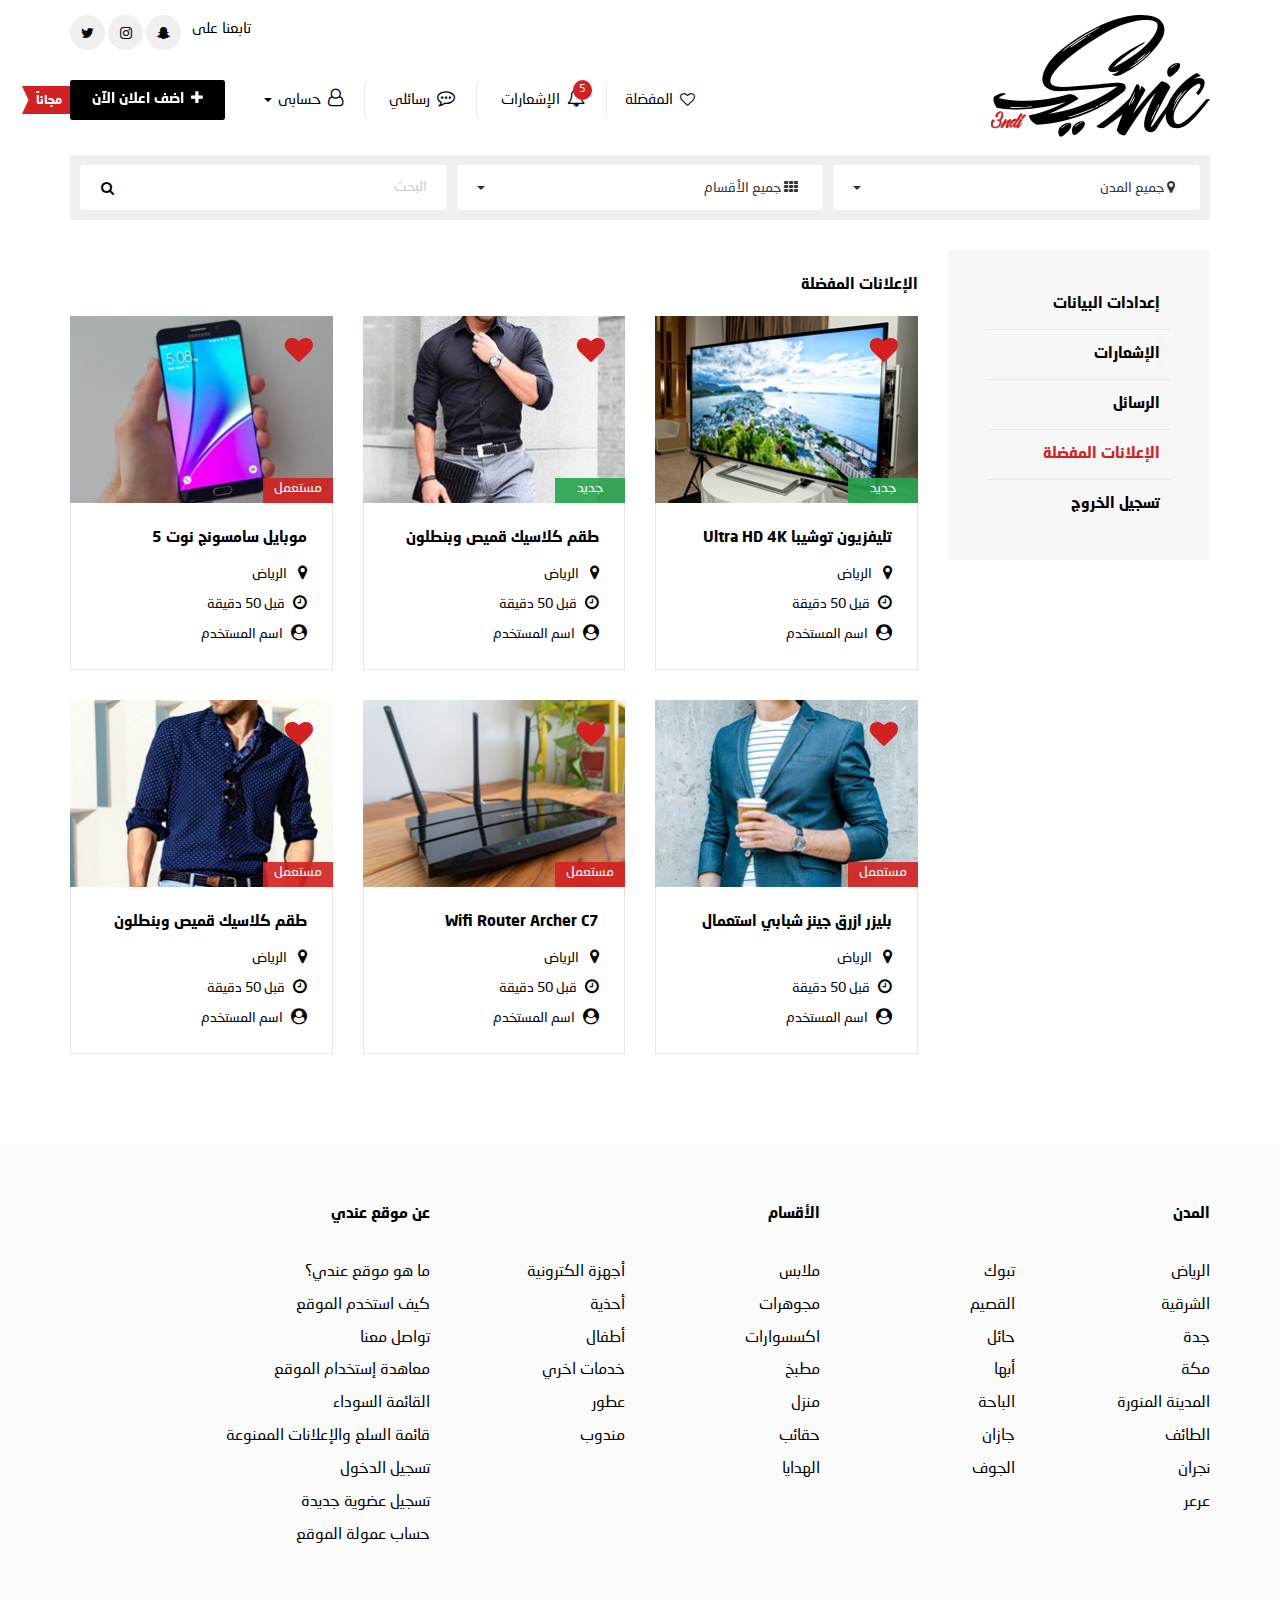
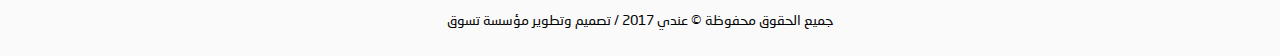
<file: profile-fav-ads.html>
<html>
<head>
    <meta charset="UTF-8">
    <!-- First Mobile meta -->
    <meta name="viewport" content="width=device-width, initial-scale=1">
    <title>حراج</title>
    <!-- Bootstrap css file -->
    <link href="css/bootstrap.css" rel="stylesheet">
    <link href="css/bootstrap-rtl.min.css" rel="stylesheet">
    <!-- bootstrap-select -->
    <link href="css/bootstrap-select.min.css" rel="stylesheet">
    <!-- font-awesome -->
    <link rel="stylesheet" href="css/font-awesome.min.css">
    <!-- owl-carousel -->
    <link rel="stylesheet" href="css/owl.carousel.css">
    <link rel="stylesheet" href="css/owl.theme.default.css">
    <link href="css/Style.css" rel="stylesheet">
    <link href="css/profile-fav-ads.css" rel="stylesheet">
</head>
<body>
    
    <!-- start header section -->
    <section class="header-section">
        <div class="container">
            <div class="header-content">
                <div class="logo-div">
                    <a href="index.html"><img src="pic/logo.png"/></a>
                </div>
                <div class="social-div">
                    <p>تابعنا على</p>
                    <a href="#"><i class="fa fa-snapchat-ghost" aria-hidden="true"></i></a>
                    <a href="#"><i class="fa fa-instagram" aria-hidden="true"></i></a>
                    <a href="#"><i class="fa fa-twitter" aria-hidden="true"></i></a>
                </div>
                <div class="core-div">
                    <div class="menu-div">
                        <ul class="menu">
                            
                            
                            <li><a href="fav-ads.html"><i class="fa fa-heart-o" aria-hidden="true"></i> المفضلة</a></li>
                            <li>
                                <div class="dropdown">
                                  <button class="menu-dropdown-btn dropdown-toggle" type="button" id="dropdownMenu1" data-toggle="dropdown" aria-haspopup="true" aria-expanded="true">
                                    <i class="fa fa-bell-o" aria-hidden="true"></i>الإشعارات
                                    <span class="notifications-num">5</span>
                                  </button>
                                  <ul class="dropdown-menu notifications-menu" aria-labelledby="dropdownMenu1">
                                    <img src="pic/top-arrow.png"/>
                                    <li><p><a class="active" href="profile-notifications.html"><i class="fa fa-caret-left" aria-hidden="true"></i>هناك حقيقة مثبتة منذ زمن طويل وهي أن المحتوى المقروء لصفحة ما سيلهي القارئ عن التركيز</a></p></li>
                                    <li><p><a href="profile-notifications.html"><i class="fa fa-caret-left" aria-hidden="true"></i>هناك حقيقة مثبتة منذ زمن طويل وهي أن المحتوى المقروء لصفحة ما سيلهي القارئ عن التركيز</a></p></li>
                                    <li><p><a href="profile-notifications.html"><i class="fa fa-caret-left" aria-hidden="true"></i>هناك حقيقة مثبتة منذ زمن طويل وهي أن المحتوى المقروء لصفحة ما سيلهي القارئ عن التركيز</a></p></li>
                                  </ul>
                                </div>
                            </li>
                            <li>
                                <div class="dropdown">
                                  <button class="menu-dropdown-btn dropdown-toggle" type="button" id="dropdownMenu1" data-toggle="dropdown" aria-haspopup="true" aria-expanded="true">
                                    <i class="fa fa-commenting-o" aria-hidden="true"></i>رسائلي
                                  </button>
                                  <ul class="dropdown-menu messages-menu" aria-labelledby="dropdownMenu1">
                                    <img src="pic/top-arrow.png"/>
                                    <li>
                                        <p>
                                            <a class="active" href="profile-messages.html">
                                                <span><i class="fa fa-user-circle" aria-hidden="true"></i>اسم المستخدم</span><br/>
                                                هناك حقيقة مثبتة منذ زمن طويل وهي أن المحتوى المقروء لصفحة
                                            </a>
                                        </p>
                                    </li>
                                    <li>
                                        <p>
                                            <a href="profile-messages.html">
                                                <span><i class="fa fa-user-circle" aria-hidden="true"></i>اسم المستخدم</span><br/>
                                                هناك حقيقة مثبتة منذ زمن طويل وهي أن المحتوى المقروء لصفحة
                                            </a>
                                        </p>
                                    </li>
                                    <li>
                                        <p>
                                            <a href="profile-messages.html">
                                                <span><i class="fa fa-user-circle" aria-hidden="true"></i>اسم المستخدم</span><br/>
                                                هناك حقيقة مثبتة منذ زمن طويل وهي أن المحتوى المقروء لصفحة
                                            </a>
                                        </p>
                                    </li>
                                  </ul>
                                </div>
                            </li>
                            <li>
                                <div class="dropdown">
                                  <button class="menu-dropdown-btn dropdown-toggle" type="button" id="dropdownMenu1" data-toggle="dropdown" aria-haspopup="true" aria-expanded="true">
                                    <i class="fa fa-user-o" aria-hidden="true"></i>حسابى
                                    <span class="caret"></span>
                                  </button>
                                  <ul class="dropdown-menu user-menu" aria-labelledby="dropdownMenu1">
                                    <img src="pic/top-arrow.png"/>
                                    <li><a href="#"><i class="fa fa-user" aria-hidden="true"></i>الصفحة الشخصية</a></li>
                                    <li><a href="#"><i class="fa fa-cog" aria-hidden="true"></i>الاعدادات</a></li>
                                    <li><a href="#"><i class="fa fa-sign-out" aria-hidden="true"></i>تسجيل الخروج</a></li>
                                  </ul>
                                </div>
                            </li>
                        </ul>
                    </div>
                    <img class="free-icon" src="pic/free-icon.png"/>
                    <a class="ads-btn hvr-rectangle-in hidden-xs" href="add-post.html"><i class="fa fa-plus" aria-hidden="true"></i> اضف اعلان الآن</a>
                    <a class="ads-btn visible-xs" href="add-post.html"><i class="fa fa-plus" aria-hidden="true"></i> اضف اعلان الآن</a>
                    
                </div>
                <button class="xs-navbar-btn visible-xs">
                     <i class="fa fa-bars" aria-hidden="true"></i> 
                </button>
                
            </div>
        </div>
    </section>
    <div id="xs-navbar-id" class="xs-navbar visible-xs">
        <div class="xs-navbar-content">
            <i class="fa fa-times" aria-hidden="true"></i>
            <ul>
                <li class="xs-sub-menu">
                  <a > <i class="fa fa-user-o" aria-hidden="true"></i> حسابى <i class="fa fa-angle-down" aria-hidden="true"></i> </a>
                  <ul>
                    <li><a href="#"><i class="fa fa-user" aria-hidden="true"></i>الصفحة الشخصية</a></li>
                    <li><a href="#"><i class="fa fa-cog" aria-hidden="true"></i>الاعدادات</a></li>
                    <li><a href="#"><i class="fa fa-sign-out" aria-hidden="true"></i>تسجيل الخروج</a></li>
                  </ul>
                </li>
                <li><a href="profile-messages.html"><i class="fa fa-commenting-o" aria-hidden="true"></i> رسائلى</a></li>
                <li><a href="profile-notifications.html"><i class="fa fa-bell-o" aria-hidden="true"></i> الإشعارات</a></li>
                <li><a href="fav-ads.html"><i class="fa fa-heart-o" aria-hidden="true"></i> المفضلة</a></li>
            </ul>
        </div>
    </div>
    <!-- end header section -->
    
    <!-- start filters section -->
    <section class="filters-section">
        <div class="container">
            <div class="filters-content">
                <div id="places-id" class="select-div">
                    <select class="selectpicker">
                      <option> جميع المدن</option>
                      <option>الرياض</option>
                      <option>الشرقية</option>
                      <option>جدة</option>
                      <option>مكة</option>
                      <option>المدينة المنورة</option>
                      <option>الطائف</option>
                      <option>نجران</option>
                      <option>عرعر</option>
                      <option>تبوك</option>
                      <option>القصيم</option>
                      <option>حائل</option>
                      <option>أبها</option>
                      <option>الباحة</option>
                      <option>جازان</option>
                      <option>الجوف</option>
                      <option>الرياض</option>
                      <option>الشرقية</option>
                      <option>جدة</option>
                      <option>مكة</option>
                      <option>المدينة المنورة</option>
                      <option>الطائف</option>
                      <option>نجران</option>
                      <option>عرعر</option>
                      <option>تبوك</option>
                      <option>القصيم</option>
                      <option>حائل</option>
                      <option>أبها</option>
                      <option>الباحة</option>
                      <option>جازان</option>
                      <option>الجوف</option>
                    </select>
                </div>
                <div id="categories-id" class="select-div second-div">
                    <select class="selectpicker">
                      <option  style="background-image:url(pic/categ.png);"> جميع الأقسام</option>
                      <option  style="background-image:url(pic/categ.1.png);"> ملابس</option>
                      <option  style="background-image:url(pic/categ.2.png);">مجوهرات</option>
                      <option  style="background-image:url(pic/categ.3.png);">اكسسوارات</option>
                      <option  style="background-image:url(pic/categ.4.png);">مطبخ</option>
                      <option  style="background-image:url(pic/categ.5.png);">منزل</option>
                      <option  style="background-image:url(pic/categ.6.png);">حقائب</option>
                      <option  style="background-image:url(pic/categ.7.png);">أجهزة الكترونية</option>
                      <option  style="background-image:url(pic/categ.8.png);">أحذية</option>
                      <option  style="background-image:url(pic/categ.9.png);">أطفال</option>
                      <option  style="background-image:url(pic/categ.10.png);">خدمات اخرى</option>
                      <option  style="background-image:url(pic/categ.11.png);">عطور</option>
                      <option  style="background-image:url(pic/categ.12.png);">مندوب</option>
                      <option  style="background-image:url(pic/categ.13.png);">الهدايا</option>
                    </select>
                </div>
                <div class="select-div">
                    <form class="search-form" action="" method="get">
                        <input type="text" placeholder="البحث"/>
                        <button class="search-btn hidden-xs"><i class="fa fa-search" aria-hidden="true"></i></button>
                    </form>
                </div>
                <div class="visible-xs text-center">
                    <a class="xs-search" href="#">بحث</a>
                </div>

                
            </div>
        </div>
    </section>
    <!-- end filters section -->
    
    <!-- start profile section -->
    <section class="profile-section">
        <div class="container">
            <div class="row">
                <div class="col-sm-4 col-lg-3">
                    <div class="side-menu-div">
                        <ul class="side-menu">
                            <li><a href="profile-info-settings.html">إعدادات البيانات</a></li>
                            <li><a href="profile-notifications.html">الإشعارات</a></li>
                            <li><a href="profile-messages.html">الرسائل</a></li>
                            <li><a class="active" href="profile-fav-ads.html">الإعلانات المفضلة</a></li>
                            <li><a href="#">تسجيل الخروج</a></li>
                        </ul>
                    </div>
                </div>
                <div class="col-sm-8 col-lg-9">
                    <div class="profile-body">
                        <p class="profile-h">الإعلانات المفضلة</p>
                        <div class="fav-ads-div">
                            <div class="row results-box-style">
                                <div class="out-box">
                                    <div class="box">
                                        <div class="box-img-div">
                                            <a class="img-link" href="post.html"><img src="pic/element1.png"/></a> 
                                            <span class="new-lable">جديد</span>
                                            <a class="like-btn active" href="#"><i class="fa fa-heart" aria-hidden="true"></i></a>
                                        </div><div class="box-body">
                                            <a class="box-h" href="post.html">تليفزيون توشيبا Ultra HD 4K TV</a>
                                            <p><i class="fa fa-map-marker" aria-hidden="true"></i> الرياض</p>
                                            <p><i class="fa fa-clock-o" aria-hidden="true"></i>قبل 50 دقيقة</p>
                                            <p><a class="user-name" href="#"><i class="fa fa-user-circle" aria-hidden="true"></i>اسم المستخدم</a></p>
                                        </div>
                                    </div>
                                </div>
                                <div class="out-box">
                                    <div class="box">
                                        <div class="box-img-div">
                                            <a class="img-link" href="post.html"><img src="pic/clothes1.png"/></a> 
                                            <span class="new-lable">جديد</span>
                                            <a class="like-btn active" href="#"><i class="fa fa-heart" aria-hidden="true"></i></a>
                                        </div><div class="box-body">
                                            <a class="box-h" href="post.html">طقم كلاسيك قميص وبنطلون</a>
                                            <p><i class="fa fa-map-marker" aria-hidden="true"></i> الرياض</p>
                                            <p><i class="fa fa-clock-o" aria-hidden="true"></i>قبل 50 دقيقة</p>
                                            <p><a class="user-name" href="#"><i class="fa fa-user-circle" aria-hidden="true"></i>اسم المستخدم</a></p>
                                        </div>
                                    </div>
                                </div>
                                <div class="out-box">
                                    <div class="box">
                                        <div class="box-img-div">
                                            <a class="img-link" href="post.html"><img src="pic/element6.png"/></a>
                                            <span class="used-lable">مستعمل</span>
                                            <a class="like-btn active" href="#"><i class="fa fa-heart" aria-hidden="true"></i></a>
                                        </div><div class="box-body">
                                            <a class="box-h" href="post.html">موبايل سامسونج نوت 5</a>
                                            <p><i class="fa fa-map-marker" aria-hidden="true"></i> الرياض</p>
                                            <p><i class="fa fa-clock-o" aria-hidden="true"></i>قبل 50 دقيقة</p>
                                            <p><a class="user-name" href="#"><i class="fa fa-user-circle" aria-hidden="true"></i>اسم المستخدم</a></p>
                                        </div>
                                    </div>
                                </div>
                                <div class="out-box">
                                    <div class="box">
                                        <div class="box-img-div">
                                            <a class="img-link" href="post.html"><img src="pic/clothes2.png"/></a>
                                            <span class="used-lable">مستعمل</span>
                                            <a class="like-btn active" href="#"><i class="fa fa-heart" aria-hidden="true"></i></a>
                                        </div><div class="box-body">
                                            <a class="box-h" href="post.html">بليزر ازرق جينز شبابي استعمال</a>
                                            <p><i class="fa fa-map-marker" aria-hidden="true"></i> الرياض</p>
                                            <p><i class="fa fa-clock-o" aria-hidden="true"></i>قبل 50 دقيقة</p>
                                            <p><a class="user-name" href="#"><i class="fa fa-user-circle" aria-hidden="true"></i>اسم المستخدم</a></p>
                                        </div>
                                    </div>
                                </div>
                                <div class="out-box">
                                    <div class="box">
                                        <div class="box-img-div">
                                            <a class="img-link" href="post.html"><img src="pic/element8.png"/></a>
                                            <span class="used-lable">مستعمل</span>
                                            <a class="like-btn active" href="#"><i class="fa fa-heart" aria-hidden="true"></i></a>
                                        </div><div class="box-body">
                                            <a class="box-h" href="post.html">Wifi Router Archer C7</a>
                                            <p><i class="fa fa-map-marker" aria-hidden="true"></i> الرياض</p>
                                            <p><i class="fa fa-clock-o" aria-hidden="true"></i>قبل 50 دقيقة</p>
                                            <p><a class="user-name" href="#"><i class="fa fa-user-circle" aria-hidden="true"></i>اسم المستخدم</a></p>
                                        </div>
                                    </div>
                                </div>
                                <div class="out-box">
                                    <div class="box">
                                        <div class="box-img-div">
                                            <a class="img-link" href="post.html"><img src="pic/clothes4.png"/></a>
                                            <span class="used-lable">مستعمل</span>
                                            <a class="like-btn active" href="#"><i class="fa fa-heart" aria-hidden="true"></i></a>
                                        </div><div class="box-body">
                                            <a class="box-h" href="post.html">طقم كلاسيك قميص وبنطلون</a>
                                            <p><i class="fa fa-map-marker" aria-hidden="true"></i> الرياض</p>
                                            <p><i class="fa fa-clock-o" aria-hidden="true"></i>قبل 50 دقيقة</p>
                                            <p><a class="user-name" href="#"><i class="fa fa-user-circle" aria-hidden="true"></i>اسم المستخدم</a></p>
                                        </div>
                                    </div>
                                </div>
                                
                            </div>
                        </div>
                    </div>
                </div>
            </div>
        </div>
    </section>
    <!-- end profile section -->
    
    
    <!-- start footer section -->
    <section class="footer-section">
        <div class="container">
            <div class="row">
                <div class="col-sm-4">
                    <p class="footer-h">المدن</p>
                    <div class="row">
                        <div class="col-sm-6">
                            <ul class="footer-list">
                                <li><a href="#">الرياض</a></li>
                                <li><a href="#">الشرقية</a></li>
                                <li><a href="#">جدة</a></li>
                                <li><a href="#">مكة</a></li>
                                <li><a href="#">المدينة المنورة</a></li>
                                <li><a href="#">الطائف</a></li>
                                <li><a href="#">نجران</a></li>
                                <li><a href="#">عرعر</a></li>
                            </ul>
                        </div>
                        <div class="col-sm-6">
                            <ul class="footer-list">
                                <li><a href="#">تبوك</a></li>
                                <li><a href="#">القصيم</a></li>
                                <li><a href="#">حائل</a></li>
                                <li><a href="#">أبها</a></li>
                                <li><a href="#">الباحة</a></li>
                                <li><a href="#">جازان</a></li>
                                <li><a href="#">الجوف</a></li>
                            </ul>
                        </div>
                    </div>
                </div>
                <div class="col-sm-4">
                    <p class="footer-h">الأقسام</p>
                    <div class="row">
                        <div class="col-sm-6">
                            <ul class="footer-list">
                                <li><a href="#">ملابس</a></li>
                                <li><a href="#">مجوهرات</a></li>
                                <li><a href="#">اكسسوارات</a></li>
                                <li><a href="#">مطبخ</a></li>
                                <li><a href="#">منزل</a></li>
                                <li><a href="#">حقائب</a></li>
                                <li><a href="#">الهدايا</a></li>
                            </ul>
                        </div>
                        <div class="col-sm-6">
                            <ul class="footer-list">
                                <li><a href="#">أجهزة الكترونية</a></li>
                                <li><a href="#">أحذية</a></li>
                                <li><a href="#">أطفال</a></li>
                                <li><a href="#">خدمات اخري</a></li>
                                <li><a href="#">عطور</a></li>
                                <li><a href="#">مندوب</a></li>
                            </ul>
                        </div>
                    </div>
                </div>
                <div class="col-sm-4">
                    <p class="footer-h">عن موقع عندي</p>
                    <ul class="footer-list">
                        <li><a href="#">ما هو موقع عندي؟</a></li>
                        <li><a href="#">كيف استخدم الموقع</a></li>
                        <li><a href="#">تواصل معنا</a></li>
                        <li><a href="#">معاهدة إستخدام الموقع</a></li>
                        <li><a href="#">القائمة السوداء</a></li>
                        <li><a href="#">قائمة السلع والإعلانات الممنوعة</a></li>
                        <li><a href="#">تسجيل الدخول</a></li>
                        <li><a href="#">تسجيل عضوية جديدة</a></li>
                        <li><a href="#">حساب عمولة الموقع</a></li>
                    </ul>
                </div>
            </div>
        </div>
        <div class="copyrights-div">
            <div class="container">
                <p>جميع الحقوق محفوظة © عندي 2017  /  تصميم وتطوير <a href="#">مؤسسة تسوق</a></p>
            </div>
        </div>
    </section>
    <!-- end footer section -->
    
    <!-- start black background -->
    <section id="black-background">
    
    </section>
    <!-- end black background -->
    
    <script src="js/jquery-3.1.1.min.js"></script>
    <script src="js/bootstrap.min.js"></script>
    <script src="js/owl.carousel.js"></script>
    <script src="js/bootstrap-select.min.js"></script>
    <script src="js/script.js"></script>
</body>
</html>
</file>
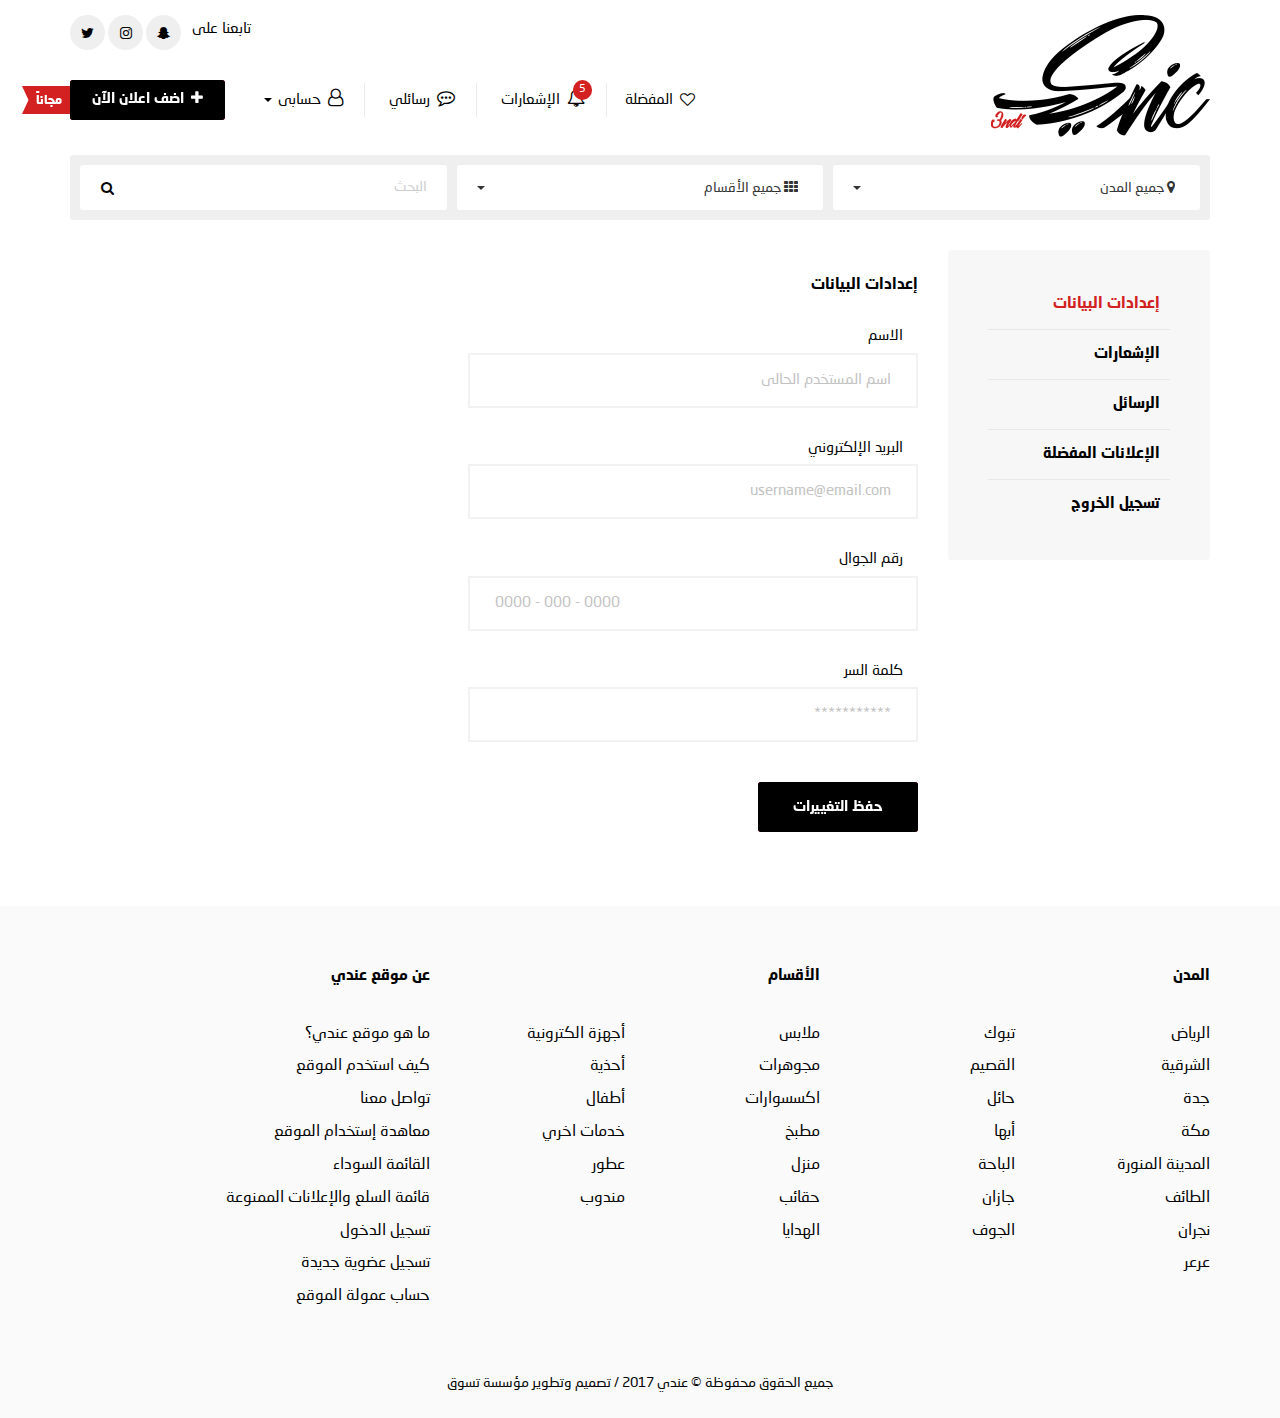
<file: profile-info-settings.html>
<html>
<head>
    <meta charset="UTF-8">
    <!-- First Mobile meta -->
    <meta name="viewport" content="width=device-width, initial-scale=1">
    <title>حراج</title>
    <!-- Bootstrap css file -->
    <link href="css/bootstrap.css" rel="stylesheet">
    <link href="css/bootstrap-rtl.min.css" rel="stylesheet">
    <!-- bootstrap-select -->
    <link href="css/bootstrap-select.min.css" rel="stylesheet">
    <!-- font-awesome -->
    <link rel="stylesheet" href="css/font-awesome.min.css">
    <!-- owl-carousel -->
    <link rel="stylesheet" href="css/owl.carousel.css">
    <link rel="stylesheet" href="css/owl.theme.default.css">
    <link href="css/Style.css" rel="stylesheet">
</head>
<body>
    
    <!-- start header section -->
    <section class="header-section">
        <div class="container">
            <div class="header-content">
                <div class="logo-div">
                    <a href="index.html"><img src="pic/logo.png"/></a>
                </div>
                <div class="social-div">
                    <p>تابعنا على</p>
                    <a href="#"><i class="fa fa-snapchat-ghost" aria-hidden="true"></i></a>
                    <a href="#"><i class="fa fa-instagram" aria-hidden="true"></i></a>
                    <a href="#"><i class="fa fa-twitter" aria-hidden="true"></i></a>
                </div>
                <div class="core-div">
                    <div class="menu-div">
                        <ul class="menu">
                            
                            
                            <li><a href="fav-ads.html"><i class="fa fa-heart-o" aria-hidden="true"></i> المفضلة</a></li>
                            <li>
                                <div class="dropdown">
                                  <button class="menu-dropdown-btn dropdown-toggle" type="button" id="dropdownMenu1" data-toggle="dropdown" aria-haspopup="true" aria-expanded="true">
                                    <i class="fa fa-bell-o" aria-hidden="true"></i>الإشعارات
                                    <span class="notifications-num">5</span>
                                  </button>
                                  <ul class="dropdown-menu notifications-menu" aria-labelledby="dropdownMenu1">
                                    <img src="pic/top-arrow.png"/>
                                    <li><p><a class="active" href="profile-notifications.html"><i class="fa fa-caret-left" aria-hidden="true"></i>هناك حقيقة مثبتة منذ زمن طويل وهي أن المحتوى المقروء لصفحة ما سيلهي القارئ عن التركيز</a></p></li>
                                    <li><p><a href="profile-notifications.html"><i class="fa fa-caret-left" aria-hidden="true"></i>هناك حقيقة مثبتة منذ زمن طويل وهي أن المحتوى المقروء لصفحة ما سيلهي القارئ عن التركيز</a></p></li>
                                    <li><p><a href="profile-notifications.html"><i class="fa fa-caret-left" aria-hidden="true"></i>هناك حقيقة مثبتة منذ زمن طويل وهي أن المحتوى المقروء لصفحة ما سيلهي القارئ عن التركيز</a></p></li>
                                  </ul>
                                </div>
                            </li>
                            <li>
                                <div class="dropdown">
                                  <button class="menu-dropdown-btn dropdown-toggle" type="button" id="dropdownMenu1" data-toggle="dropdown" aria-haspopup="true" aria-expanded="true">
                                    <i class="fa fa-commenting-o" aria-hidden="true"></i>رسائلي
                                  </button>
                                  <ul class="dropdown-menu messages-menu" aria-labelledby="dropdownMenu1">
                                    <img src="pic/top-arrow.png"/>
                                    <li>
                                        <p>
                                            <a class="active" href="profile-messages.html">
                                                <span><i class="fa fa-user-circle" aria-hidden="true"></i>اسم المستخدم</span><br/>
                                                هناك حقيقة مثبتة منذ زمن طويل وهي أن المحتوى المقروء لصفحة
                                            </a>
                                        </p>
                                    </li>
                                    <li>
                                        <p>
                                            <a href="profile-messages.html">
                                                <span><i class="fa fa-user-circle" aria-hidden="true"></i>اسم المستخدم</span><br/>
                                                هناك حقيقة مثبتة منذ زمن طويل وهي أن المحتوى المقروء لصفحة
                                            </a>
                                        </p>
                                    </li>
                                    <li>
                                        <p>
                                            <a href="profile-messages.html">
                                                <span><i class="fa fa-user-circle" aria-hidden="true"></i>اسم المستخدم</span><br/>
                                                هناك حقيقة مثبتة منذ زمن طويل وهي أن المحتوى المقروء لصفحة
                                            </a>
                                        </p>
                                    </li>
                                  </ul>
                                </div>
                            </li>
                            <li>
                                <div class="dropdown">
                                  <button class="menu-dropdown-btn dropdown-toggle" type="button" id="dropdownMenu1" data-toggle="dropdown" aria-haspopup="true" aria-expanded="true">
                                    <i class="fa fa-user-o" aria-hidden="true"></i>حسابى
                                    <span class="caret"></span>
                                  </button>
                                  <ul class="dropdown-menu user-menu" aria-labelledby="dropdownMenu1">
                                    <img src="pic/top-arrow.png"/>
                                    <li><a href="#"><i class="fa fa-user" aria-hidden="true"></i>الصفحة الشخصية</a></li>
                                    <li><a href="#"><i class="fa fa-cog" aria-hidden="true"></i>الاعدادات</a></li>
                                    <li><a href="#"><i class="fa fa-sign-out" aria-hidden="true"></i>تسجيل الخروج</a></li>
                                  </ul>
                                </div>
                            </li>
                        </ul>
                    </div>
                    <img class="free-icon" src="pic/free-icon.png"/>
                    <a class="ads-btn hvr-rectangle-in hidden-xs" href="add-post.html"><i class="fa fa-plus" aria-hidden="true"></i> اضف اعلان الآن</a>
                    <a class="ads-btn visible-xs" href="add-post.html"><i class="fa fa-plus" aria-hidden="true"></i> اضف اعلان الآن</a>
                    
                </div>
                <button class="xs-navbar-btn visible-xs">
                     <i class="fa fa-bars" aria-hidden="true"></i> 
                </button>
                
            </div>
        </div>
    </section>
    <div id="xs-navbar-id" class="xs-navbar visible-xs">
        <div class="xs-navbar-content">
            <i class="fa fa-times" aria-hidden="true"></i>
            <ul>
                <li class="xs-sub-menu">
                  <a > <i class="fa fa-user-o" aria-hidden="true"></i> حسابى <i class="fa fa-angle-down" aria-hidden="true"></i> </a>
                  <ul>
                    <li><a href="#"><i class="fa fa-user" aria-hidden="true"></i>الصفحة الشخصية</a></li>
                    <li><a href="#"><i class="fa fa-cog" aria-hidden="true"></i>الاعدادات</a></li>
                    <li><a href="#"><i class="fa fa-sign-out" aria-hidden="true"></i>تسجيل الخروج</a></li>
                  </ul>
                </li>
                <li><a href="profile-messages.html"><i class="fa fa-commenting-o" aria-hidden="true"></i> رسائلى</a></li>
                <li><a href="profile-notifications.html"><i class="fa fa-bell-o" aria-hidden="true"></i> الإشعارات</a></li>
                <li><a href="fav-ads.html"><i class="fa fa-heart-o" aria-hidden="true"></i> المفضلة</a></li>
            </ul>
        </div>
    </div>
    <!-- end header section -->
    
    <!-- start filters section -->
    <section class="filters-section">
        <div class="container">
            <div class="filters-content">
                <div id="places-id" class="select-div">
                    <select class="selectpicker">
                      <option> جميع المدن</option>
                      <option>الرياض</option>
                      <option>الشرقية</option>
                      <option>جدة</option>
                      <option>مكة</option>
                      <option>المدينة المنورة</option>
                      <option>الطائف</option>
                      <option>نجران</option>
                      <option>عرعر</option>
                      <option>تبوك</option>
                      <option>القصيم</option>
                      <option>حائل</option>
                      <option>أبها</option>
                      <option>الباحة</option>
                      <option>جازان</option>
                      <option>الجوف</option>
                      <option>الرياض</option>
                      <option>الشرقية</option>
                      <option>جدة</option>
                      <option>مكة</option>
                      <option>المدينة المنورة</option>
                      <option>الطائف</option>
                      <option>نجران</option>
                      <option>عرعر</option>
                      <option>تبوك</option>
                      <option>القصيم</option>
                      <option>حائل</option>
                      <option>أبها</option>
                      <option>الباحة</option>
                      <option>جازان</option>
                      <option>الجوف</option>
                    </select>
                </div>
                <div id="categories-id" class="select-div second-div">
                    <select class="selectpicker">
                      <option  style="background-image:url(pic/categ.png);"> جميع الأقسام</option>
                      <option  style="background-image:url(pic/categ.1.png);"> ملابس</option>
                      <option  style="background-image:url(pic/categ.2.png);">مجوهرات</option>
                      <option  style="background-image:url(pic/categ.3.png);">اكسسوارات</option>
                      <option  style="background-image:url(pic/categ.4.png);">مطبخ</option>
                      <option  style="background-image:url(pic/categ.5.png);">منزل</option>
                      <option  style="background-image:url(pic/categ.6.png);">حقائب</option>
                      <option  style="background-image:url(pic/categ.7.png);">أجهزة الكترونية</option>
                      <option  style="background-image:url(pic/categ.8.png);">أحذية</option>
                      <option  style="background-image:url(pic/categ.9.png);">أطفال</option>
                      <option  style="background-image:url(pic/categ.10.png);">خدمات اخرى</option>
                      <option  style="background-image:url(pic/categ.11.png);">عطور</option>
                      <option  style="background-image:url(pic/categ.12.png);">مندوب</option>
                      <option  style="background-image:url(pic/categ.13.png);">الهدايا</option>
                    </select>
                </div>
                <div class="select-div">
                    <form class="search-form" action="" method="get">
                        <input type="text" placeholder="البحث"/>
                        <button class="search-btn hidden-xs"><i class="fa fa-search" aria-hidden="true"></i></button>
                    </form>
                </div>
                <div class="visible-xs text-center">
                    <a class="xs-search" href="#">بحث</a>
                </div>

                
            </div>
        </div>
    </section>
    <!-- end filters section -->
    
    <!-- start profile section -->
    <section class="profile-section">
        <div class="container">
            <div class="row">
                <div class="col-sm-4 col-lg-3">
                    <div class="side-menu-div">
                        <ul class="side-menu">
                            <li><a class="active" href="profile-info-settings.html">إعدادات البيانات</a></li>
                            <li><a href="profile-notifications.html">الإشعارات</a></li>
                            <li><a href="profile-messages.html">الرسائل</a></li>
                            <li><a href="profile-fav-ads.html">الإعلانات المفضلة</a></li>
                            <li><a href="#">تسجيل الخروج</a></li>
                        </ul>
                    </div>
                </div>
                <div class="col-sm-8 col-lg-9">
                    <div class="profile-body">
                        <p class="profile-h">إعدادات البيانات</p>
                        <form class="profile-setting-form">
                            <div class="groub-div">
                                <label for="name">الاسم</label>
                                <input id="name" type="text" placeholder="اسم المستخدم الحالى">
                            </div>
                            <div class="groub-div">
                                <label for="mail">البريد الإلكتروني</label>
                                <input id="mail" type="email" placeholder="username@email.com">
                            </div>
                            <div class="groub-div">
                                <label for="phone">رقم الجوال</label>
                                <input id="phone" type="tel" placeholder="0000 - 000 - 0000">
                            </div>
                            <div class="groub-div">
                                <label for="pass">كلمة السر</label>
                                <input id="pass" type="password" placeholder="***********">
                            </div>
                            <button class="setting-submit  hvr-rectangle-in" type="submit">حفظ التغييرات</button>
                        </form>
                    </div>
                </div>
            </div>
        </div>
    </section>
    <!-- end profile section -->
    
    
    <!-- start footer section -->
    <section class="footer-section">
        <div class="container">
            <div class="row">
                <div class="col-sm-4">
                    <p class="footer-h">المدن</p>
                    <div class="row">
                        <div class="col-sm-6">
                            <ul class="footer-list">
                                <li><a href="#">الرياض</a></li>
                                <li><a href="#">الشرقية</a></li>
                                <li><a href="#">جدة</a></li>
                                <li><a href="#">مكة</a></li>
                                <li><a href="#">المدينة المنورة</a></li>
                                <li><a href="#">الطائف</a></li>
                                <li><a href="#">نجران</a></li>
                                <li><a href="#">عرعر</a></li>
                            </ul>
                        </div>
                        <div class="col-sm-6">
                            <ul class="footer-list">
                                <li><a href="#">تبوك</a></li>
                                <li><a href="#">القصيم</a></li>
                                <li><a href="#">حائل</a></li>
                                <li><a href="#">أبها</a></li>
                                <li><a href="#">الباحة</a></li>
                                <li><a href="#">جازان</a></li>
                                <li><a href="#">الجوف</a></li>
                            </ul>
                        </div>
                    </div>
                </div>
                <div class="col-sm-4">
                    <p class="footer-h">الأقسام</p>
                    <div class="row">
                        <div class="col-sm-6">
                            <ul class="footer-list">
                                <li><a href="#">ملابس</a></li>
                                <li><a href="#">مجوهرات</a></li>
                                <li><a href="#">اكسسوارات</a></li>
                                <li><a href="#">مطبخ</a></li>
                                <li><a href="#">منزل</a></li>
                                <li><a href="#">حقائب</a></li>
                                <li><a href="#">الهدايا</a></li>
                            </ul>
                        </div>
                        <div class="col-sm-6">
                            <ul class="footer-list">
                                <li><a href="#">أجهزة الكترونية</a></li>
                                <li><a href="#">أحذية</a></li>
                                <li><a href="#">أطفال</a></li>
                                <li><a href="#">خدمات اخري</a></li>
                                <li><a href="#">عطور</a></li>
                                <li><a href="#">مندوب</a></li>
                            </ul>
                        </div>
                    </div>
                </div>
                <div class="col-sm-4">
                    <p class="footer-h">عن موقع عندي</p>
                    <ul class="footer-list">
                        <li><a href="#">ما هو موقع عندي؟</a></li>
                        <li><a href="#">كيف استخدم الموقع</a></li>
                        <li><a href="#">تواصل معنا</a></li>
                        <li><a href="#">معاهدة إستخدام الموقع</a></li>
                        <li><a href="#">القائمة السوداء</a></li>
                        <li><a href="#">قائمة السلع والإعلانات الممنوعة</a></li>
                        <li><a href="#">تسجيل الدخول</a></li>
                        <li><a href="#">تسجيل عضوية جديدة</a></li>
                        <li><a href="#">حساب عمولة الموقع</a></li>
                    </ul>
                </div>
            </div>
        </div>
        <div class="copyrights-div">
            <div class="container">
                <p>جميع الحقوق محفوظة © عندي 2017  /  تصميم وتطوير <a href="#">مؤسسة تسوق</a></p>
            </div>
        </div>
    </section>
    <!-- end footer section -->
    
    <!-- start black background -->
    <section id="black-background">
    
    </section>
    <!-- end black background -->
    
    <script src="js/jquery-3.1.1.min.js"></script>
    <script src="js/bootstrap.min.js"></script>
    <script src="js/owl.carousel.js"></script>
    <script src="js/bootstrap-select.min.js"></script>
    <script src="js/script.js"></script>
</body>
</html>
</file>
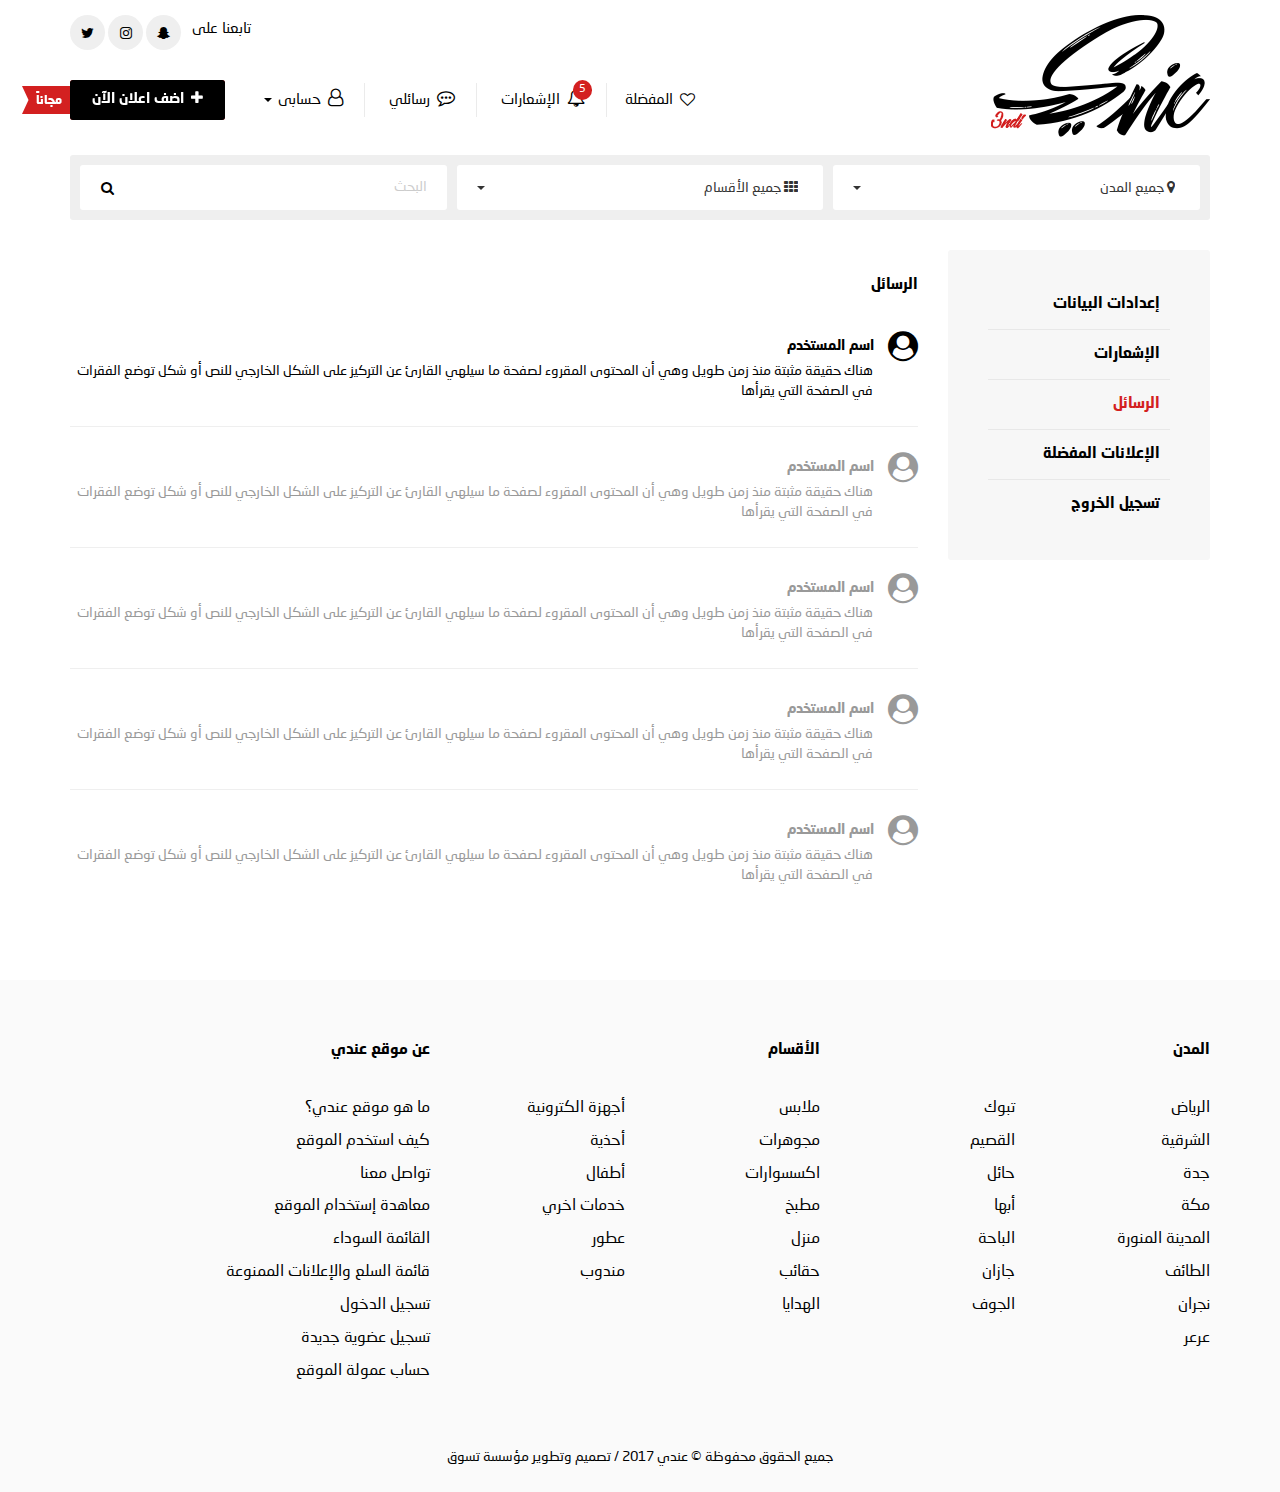
<file: profile-messages.html>
<html>
<head>
    <meta charset="UTF-8">
    <!-- First Mobile meta -->
    <meta name="viewport" content="width=device-width, initial-scale=1">
    <title>حراج</title>
    <!-- Bootstrap css file -->
    <link href="css/bootstrap.css" rel="stylesheet">
    <link href="css/bootstrap-rtl.min.css" rel="stylesheet">
    <!-- bootstrap-select -->
    <link href="css/bootstrap-select.min.css" rel="stylesheet">
    <!-- font-awesome -->
    <link rel="stylesheet" href="css/font-awesome.min.css">
    <!-- owl-carousel -->
    <link rel="stylesheet" href="css/owl.carousel.css">
    <link rel="stylesheet" href="css/owl.theme.default.css">
    <link href="css/Style.css" rel="stylesheet">
</head>
<body>
    
    <!-- start header section -->
    <section class="header-section">
        <div class="container">
            <div class="header-content">
                <div class="logo-div">
                    <a href="index.html"><img src="pic/logo.png"/></a>
                </div>
                <div class="social-div">
                    <p>تابعنا على</p>
                    <a href="#"><i class="fa fa-snapchat-ghost" aria-hidden="true"></i></a>
                    <a href="#"><i class="fa fa-instagram" aria-hidden="true"></i></a>
                    <a href="#"><i class="fa fa-twitter" aria-hidden="true"></i></a>
                </div>
                <div class="core-div">
                    <div class="menu-div">
                        <ul class="menu">
                            
                            
                            <li><a href="fav-ads.html"><i class="fa fa-heart-o" aria-hidden="true"></i> المفضلة</a></li>
                            <li>
                                <div class="dropdown">
                                  <button class="menu-dropdown-btn dropdown-toggle" type="button" id="dropdownMenu1" data-toggle="dropdown" aria-haspopup="true" aria-expanded="true">
                                    <i class="fa fa-bell-o" aria-hidden="true"></i>الإشعارات
                                    <span class="notifications-num">5</span>
                                  </button>
                                  <ul class="dropdown-menu notifications-menu" aria-labelledby="dropdownMenu1">
                                    <img src="pic/top-arrow.png"/>
                                    <li><p><a class="active" href="profile-notifications.html"><i class="fa fa-caret-left" aria-hidden="true"></i>هناك حقيقة مثبتة منذ زمن طويل وهي أن المحتوى المقروء لصفحة ما سيلهي القارئ عن التركيز</a></p></li>
                                    <li><p><a href="profile-notifications.html"><i class="fa fa-caret-left" aria-hidden="true"></i>هناك حقيقة مثبتة منذ زمن طويل وهي أن المحتوى المقروء لصفحة ما سيلهي القارئ عن التركيز</a></p></li>
                                    <li><p><a href="profile-notifications.html"><i class="fa fa-caret-left" aria-hidden="true"></i>هناك حقيقة مثبتة منذ زمن طويل وهي أن المحتوى المقروء لصفحة ما سيلهي القارئ عن التركيز</a></p></li>
                                  </ul>
                                </div>
                            </li>
                            <li>
                                <div class="dropdown">
                                  <button class="menu-dropdown-btn dropdown-toggle" type="button" id="dropdownMenu1" data-toggle="dropdown" aria-haspopup="true" aria-expanded="true">
                                    <i class="fa fa-commenting-o" aria-hidden="true"></i>رسائلي
                                  </button>
                                  <ul class="dropdown-menu messages-menu" aria-labelledby="dropdownMenu1">
                                    <img src="pic/top-arrow.png"/>
                                    <li>
                                        <p>
                                            <a class="active" href="profile-messages.html">
                                                <span><i class="fa fa-user-circle" aria-hidden="true"></i>اسم المستخدم</span><br/>
                                                هناك حقيقة مثبتة منذ زمن طويل وهي أن المحتوى المقروء لصفحة
                                            </a>
                                        </p>
                                    </li>
                                    <li>
                                        <p>
                                            <a href="profile-messages.html">
                                                <span><i class="fa fa-user-circle" aria-hidden="true"></i>اسم المستخدم</span><br/>
                                                هناك حقيقة مثبتة منذ زمن طويل وهي أن المحتوى المقروء لصفحة
                                            </a>
                                        </p>
                                    </li>
                                    <li>
                                        <p>
                                            <a href="profile-messages.html">
                                                <span><i class="fa fa-user-circle" aria-hidden="true"></i>اسم المستخدم</span><br/>
                                                هناك حقيقة مثبتة منذ زمن طويل وهي أن المحتوى المقروء لصفحة
                                            </a>
                                        </p>
                                    </li>
                                  </ul>
                                </div>
                            </li>
                            <li>
                                <div class="dropdown">
                                  <button class="menu-dropdown-btn dropdown-toggle" type="button" id="dropdownMenu1" data-toggle="dropdown" aria-haspopup="true" aria-expanded="true">
                                    <i class="fa fa-user-o" aria-hidden="true"></i>حسابى
                                    <span class="caret"></span>
                                  </button>
                                  <ul class="dropdown-menu user-menu" aria-labelledby="dropdownMenu1">
                                    <img src="pic/top-arrow.png"/>
                                    <li><a href="#"><i class="fa fa-user" aria-hidden="true"></i>الصفحة الشخصية</a></li>
                                    <li><a href="#"><i class="fa fa-cog" aria-hidden="true"></i>الاعدادات</a></li>
                                    <li><a href="#"><i class="fa fa-sign-out" aria-hidden="true"></i>تسجيل الخروج</a></li>
                                  </ul>
                                </div>
                            </li>
                        </ul>
                    </div>
                    <img class="free-icon" src="pic/free-icon.png"/>
                    <a class="ads-btn hvr-rectangle-in hidden-xs" href="add-post.html"><i class="fa fa-plus" aria-hidden="true"></i> اضف اعلان الآن</a>
                    <a class="ads-btn visible-xs" href="add-post.html"><i class="fa fa-plus" aria-hidden="true"></i> اضف اعلان الآن</a>
                    
                </div>
                <button class="xs-navbar-btn visible-xs">
                     <i class="fa fa-bars" aria-hidden="true"></i> 
                </button>
                
            </div>
        </div>
    </section>
    <div id="xs-navbar-id" class="xs-navbar visible-xs">
        <div class="xs-navbar-content">
            <i class="fa fa-times" aria-hidden="true"></i>
            <ul>
                <li class="xs-sub-menu">
                  <a > <i class="fa fa-user-o" aria-hidden="true"></i> حسابى <i class="fa fa-angle-down" aria-hidden="true"></i> </a>
                  <ul>
                    <li><a href="#"><i class="fa fa-user" aria-hidden="true"></i>الصفحة الشخصية</a></li>
                    <li><a href="#"><i class="fa fa-cog" aria-hidden="true"></i>الاعدادات</a></li>
                    <li><a href="#"><i class="fa fa-sign-out" aria-hidden="true"></i>تسجيل الخروج</a></li>
                  </ul>
                </li>
                <li><a href="profile-messages.html"><i class="fa fa-commenting-o" aria-hidden="true"></i> رسائلى</a></li>
                <li><a href="profile-notifications.html"><i class="fa fa-bell-o" aria-hidden="true"></i> الإشعارات</a></li>
                <li><a href="fav-ads.html"><i class="fa fa-heart-o" aria-hidden="true"></i> المفضلة</a></li>
            </ul>
        </div>
    </div>
    <!-- end header section -->
    
    <!-- start filters section -->
    <section class="filters-section">
        <div class="container">
            <div class="filters-content">
                <div id="places-id" class="select-div">
                    <select class="selectpicker">
                      <option> جميع المدن</option>
                      <option>الرياض</option>
                      <option>الشرقية</option>
                      <option>جدة</option>
                      <option>مكة</option>
                      <option>المدينة المنورة</option>
                      <option>الطائف</option>
                      <option>نجران</option>
                      <option>عرعر</option>
                      <option>تبوك</option>
                      <option>القصيم</option>
                      <option>حائل</option>
                      <option>أبها</option>
                      <option>الباحة</option>
                      <option>جازان</option>
                      <option>الجوف</option>
                      <option>الرياض</option>
                      <option>الشرقية</option>
                      <option>جدة</option>
                      <option>مكة</option>
                      <option>المدينة المنورة</option>
                      <option>الطائف</option>
                      <option>نجران</option>
                      <option>عرعر</option>
                      <option>تبوك</option>
                      <option>القصيم</option>
                      <option>حائل</option>
                      <option>أبها</option>
                      <option>الباحة</option>
                      <option>جازان</option>
                      <option>الجوف</option>
                    </select>
                </div>
                <div id="categories-id" class="select-div second-div">
                    <select class="selectpicker">
                      <option  style="background-image:url(pic/categ.png);"> جميع الأقسام</option>
                      <option  style="background-image:url(pic/categ.1.png);"> ملابس</option>
                      <option  style="background-image:url(pic/categ.2.png);">مجوهرات</option>
                      <option  style="background-image:url(pic/categ.3.png);">اكسسوارات</option>
                      <option  style="background-image:url(pic/categ.4.png);">مطبخ</option>
                      <option  style="background-image:url(pic/categ.5.png);">منزل</option>
                      <option  style="background-image:url(pic/categ.6.png);">حقائب</option>
                      <option  style="background-image:url(pic/categ.7.png);">أجهزة الكترونية</option>
                      <option  style="background-image:url(pic/categ.8.png);">أحذية</option>
                      <option  style="background-image:url(pic/categ.9.png);">أطفال</option>
                      <option  style="background-image:url(pic/categ.10.png);">خدمات اخرى</option>
                      <option  style="background-image:url(pic/categ.11.png);">عطور</option>
                      <option  style="background-image:url(pic/categ.12.png);">مندوب</option>
                      <option  style="background-image:url(pic/categ.13.png);">الهدايا</option>
                    </select>
                </div>
                <div class="select-div">
                    <form class="search-form" action="" method="get">
                        <input type="text" placeholder="البحث"/>
                        <button class="search-btn hidden-xs"><i class="fa fa-search" aria-hidden="true"></i></button>
                    </form>
                </div>
                <div class="visible-xs text-center">
                    <a class="xs-search" href="#">بحث</a>
                </div>

                
            </div>
        </div>
    </section>
    <!-- end filters section -->
    
    <!-- start profile section -->
    <section class="profile-section">
        <div class="container">
            <div class="row">
                <div class="col-sm-4 col-lg-3">
                    <div class="side-menu-div">
                        <ul class="side-menu">
                            <li><a href="profile-info-settings.html">إعدادات البيانات</a></li>
                            <li><a href="profile-notifications.html">الإشعارات</a></li>
                            <li><a class="active" href="profile-messages.html">الرسائل</a></li>
                            <li><a href="profile-fav-ads.html">الإعلانات المفضلة</a></li>
                            <li><a href="#">تسجيل الخروج</a></li>
                        </ul>
                    </div>
                </div>
                <div class="col-sm-8 col-lg-9">
                    <div class="profile-body">
                        <p class="profile-h">الرسائل</p>
                        <div class="messages-menu-div">
                            <ul class="messages-menu">
                                <li class="active">
                                    <p class="mess-h"><i class="fa fa-user-circle" aria-hidden="true"></i> اسم المستخدم</p>
                                    <p class="mess-body">هناك حقيقة مثبتة منذ زمن طويل وهي أن المحتوى المقروء لصفحة ما سيلهي القارئ عن التركيز على الشكل الخارجي للنص أو شكل توضع الفقرات في الصفحة التي يقرأها</p>
                                </li>
                                <li>
                                    <p class="mess-h"><i class="fa fa-user-circle" aria-hidden="true"></i> اسم المستخدم</p>
                                    <p class="mess-body">هناك حقيقة مثبتة منذ زمن طويل وهي أن المحتوى المقروء لصفحة ما سيلهي القارئ عن التركيز على الشكل الخارجي للنص أو شكل توضع الفقرات في الصفحة التي يقرأها</p>
                                </li>
                                <li>
                                    <p class="mess-h"><i class="fa fa-user-circle" aria-hidden="true"></i> اسم المستخدم</p>
                                    <p class="mess-body">هناك حقيقة مثبتة منذ زمن طويل وهي أن المحتوى المقروء لصفحة ما سيلهي القارئ عن التركيز على الشكل الخارجي للنص أو شكل توضع الفقرات في الصفحة التي يقرأها</p>
                                </li>
                                <li>
                                    <p class="mess-h"><i class="fa fa-user-circle" aria-hidden="true"></i> اسم المستخدم</p>
                                    <p class="mess-body">هناك حقيقة مثبتة منذ زمن طويل وهي أن المحتوى المقروء لصفحة ما سيلهي القارئ عن التركيز على الشكل الخارجي للنص أو شكل توضع الفقرات في الصفحة التي يقرأها</p>
                                </li>
                                <li>
                                    <p class="mess-h"><i class="fa fa-user-circle" aria-hidden="true"></i> اسم المستخدم</p>
                                    <p class="mess-body">هناك حقيقة مثبتة منذ زمن طويل وهي أن المحتوى المقروء لصفحة ما سيلهي القارئ عن التركيز على الشكل الخارجي للنص أو شكل توضع الفقرات في الصفحة التي يقرأها</p>
                                </li>
                            </ul>
                        </div>
                    </div>
                </div>
            </div>
        </div>
    </section>
    <!-- end profile section -->
    
    
    <!-- start footer section -->
    <section class="footer-section">
        <div class="container">
            <div class="row">
                <div class="col-sm-4">
                    <p class="footer-h">المدن</p>
                    <div class="row">
                        <div class="col-sm-6">
                            <ul class="footer-list">
                                <li><a href="#">الرياض</a></li>
                                <li><a href="#">الشرقية</a></li>
                                <li><a href="#">جدة</a></li>
                                <li><a href="#">مكة</a></li>
                                <li><a href="#">المدينة المنورة</a></li>
                                <li><a href="#">الطائف</a></li>
                                <li><a href="#">نجران</a></li>
                                <li><a href="#">عرعر</a></li>
                            </ul>
                        </div>
                        <div class="col-sm-6">
                            <ul class="footer-list">
                                <li><a href="#">تبوك</a></li>
                                <li><a href="#">القصيم</a></li>
                                <li><a href="#">حائل</a></li>
                                <li><a href="#">أبها</a></li>
                                <li><a href="#">الباحة</a></li>
                                <li><a href="#">جازان</a></li>
                                <li><a href="#">الجوف</a></li>
                            </ul>
                        </div>
                    </div>
                </div>
                <div class="col-sm-4">
                    <p class="footer-h">الأقسام</p>
                    <div class="row">
                        <div class="col-sm-6">
                            <ul class="footer-list">
                                <li><a href="#">ملابس</a></li>
                                <li><a href="#">مجوهرات</a></li>
                                <li><a href="#">اكسسوارات</a></li>
                                <li><a href="#">مطبخ</a></li>
                                <li><a href="#">منزل</a></li>
                                <li><a href="#">حقائب</a></li>
                                <li><a href="#">الهدايا</a></li>
                            </ul>
                        </div>
                        <div class="col-sm-6">
                            <ul class="footer-list">
                                <li><a href="#">أجهزة الكترونية</a></li>
                                <li><a href="#">أحذية</a></li>
                                <li><a href="#">أطفال</a></li>
                                <li><a href="#">خدمات اخري</a></li>
                                <li><a href="#">عطور</a></li>
                                <li><a href="#">مندوب</a></li>
                            </ul>
                        </div>
                    </div>
                </div>
                <div class="col-sm-4">
                    <p class="footer-h">عن موقع عندي</p>
                    <ul class="footer-list">
                        <li><a href="#">ما هو موقع عندي؟</a></li>
                        <li><a href="#">كيف استخدم الموقع</a></li>
                        <li><a href="#">تواصل معنا</a></li>
                        <li><a href="#">معاهدة إستخدام الموقع</a></li>
                        <li><a href="#">القائمة السوداء</a></li>
                        <li><a href="#">قائمة السلع والإعلانات الممنوعة</a></li>
                        <li><a href="#">تسجيل الدخول</a></li>
                        <li><a href="#">تسجيل عضوية جديدة</a></li>
                        <li><a href="#">حساب عمولة الموقع</a></li>
                    </ul>
                </div>
            </div>
        </div>
        <div class="copyrights-div">
            <div class="container">
                <p>جميع الحقوق محفوظة © عندي 2017  /  تصميم وتطوير <a href="#">مؤسسة تسوق</a></p>
            </div>
        </div>
    </section>
    <!-- end footer section -->
    
    <!-- start black background -->
    <section id="black-background">
    
    </section>
    <!-- end black background -->
    
    <script src="js/jquery-3.1.1.min.js"></script>
    <script src="js/bootstrap.min.js"></script>
    <script src="js/owl.carousel.js"></script>
    <script src="js/bootstrap-select.min.js"></script>
    <script src="js/script.js"></script>
</body>
</html>
</file>
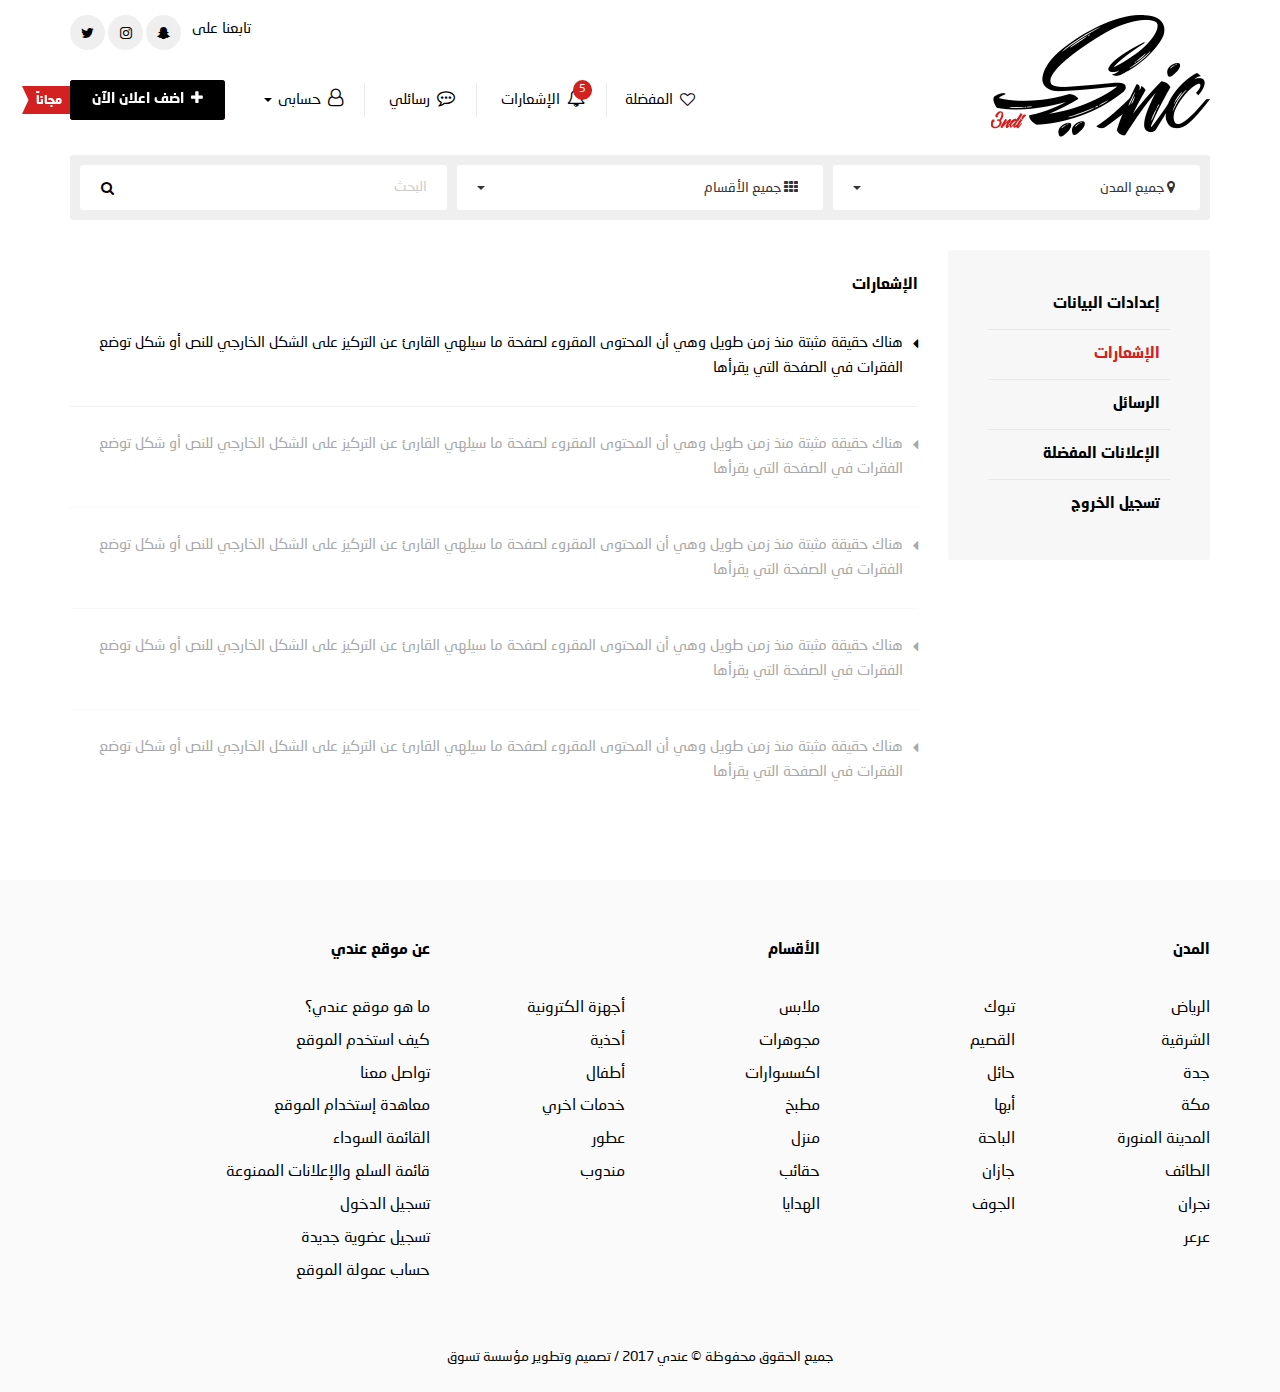
<file: profile-notifications.html>
<html>
<head>
    <meta charset="UTF-8">
    <!-- First Mobile meta -->
    <meta name="viewport" content="width=device-width, initial-scale=1">
    <title>حراج</title>
    <!-- Bootstrap css file -->
    <link href="css/bootstrap.css" rel="stylesheet">
    <link href="css/bootstrap-rtl.min.css" rel="stylesheet">
    <!-- bootstrap-select -->
    <link href="css/bootstrap-select.min.css" rel="stylesheet">
    <!-- font-awesome -->
    <link rel="stylesheet" href="css/font-awesome.min.css">
    <!-- owl-carousel -->
    <link rel="stylesheet" href="css/owl.carousel.css">
    <link rel="stylesheet" href="css/owl.theme.default.css">
    <link href="css/Style.css" rel="stylesheet">
</head>
<body>
    
    <!-- start header section -->
    <section class="header-section">
        <div class="container">
            <div class="header-content">
                <div class="logo-div">
                    <a href="index.html"><img src="pic/logo.png"/></a>
                </div>
                <div class="social-div">
                    <p>تابعنا على</p>
                    <a href="#"><i class="fa fa-snapchat-ghost" aria-hidden="true"></i></a>
                    <a href="#"><i class="fa fa-instagram" aria-hidden="true"></i></a>
                    <a href="#"><i class="fa fa-twitter" aria-hidden="true"></i></a>
                </div>
                <div class="core-div">
                    <div class="menu-div">
                        <ul class="menu">
                            
                            
                            <li><a href="fav-ads.html"><i class="fa fa-heart-o" aria-hidden="true"></i> المفضلة</a></li>
                            <li>
                                <div class="dropdown">
                                  <button class="menu-dropdown-btn dropdown-toggle" type="button" id="dropdownMenu1" data-toggle="dropdown" aria-haspopup="true" aria-expanded="true">
                                    <i class="fa fa-bell-o" aria-hidden="true"></i>الإشعارات
                                    <span class="notifications-num">5</span>
                                  </button>
                                  <ul class="dropdown-menu notifications-menu" aria-labelledby="dropdownMenu1">
                                    <img src="pic/top-arrow.png"/>
                                    <li><p><a class="active" href="profile-notifications.html"><i class="fa fa-caret-left" aria-hidden="true"></i>هناك حقيقة مثبتة منذ زمن طويل وهي أن المحتوى المقروء لصفحة ما سيلهي القارئ عن التركيز</a></p></li>
                                    <li><p><a href="profile-notifications.html"><i class="fa fa-caret-left" aria-hidden="true"></i>هناك حقيقة مثبتة منذ زمن طويل وهي أن المحتوى المقروء لصفحة ما سيلهي القارئ عن التركيز</a></p></li>
                                    <li><p><a href="profile-notifications.html"><i class="fa fa-caret-left" aria-hidden="true"></i>هناك حقيقة مثبتة منذ زمن طويل وهي أن المحتوى المقروء لصفحة ما سيلهي القارئ عن التركيز</a></p></li>
                                  </ul>
                                </div>
                            </li>
                            <li>
                                <div class="dropdown">
                                  <button class="menu-dropdown-btn dropdown-toggle" type="button" id="dropdownMenu1" data-toggle="dropdown" aria-haspopup="true" aria-expanded="true">
                                    <i class="fa fa-commenting-o" aria-hidden="true"></i>رسائلي
                                  </button>
                                  <ul class="dropdown-menu messages-menu" aria-labelledby="dropdownMenu1">
                                    <img src="pic/top-arrow.png"/>
                                    <li>
                                        <p>
                                            <a class="active" href="profile-messages.html">
                                                <span><i class="fa fa-user-circle" aria-hidden="true"></i>اسم المستخدم</span><br/>
                                                هناك حقيقة مثبتة منذ زمن طويل وهي أن المحتوى المقروء لصفحة
                                            </a>
                                        </p>
                                    </li>
                                    <li>
                                        <p>
                                            <a href="profile-messages.html">
                                                <span><i class="fa fa-user-circle" aria-hidden="true"></i>اسم المستخدم</span><br/>
                                                هناك حقيقة مثبتة منذ زمن طويل وهي أن المحتوى المقروء لصفحة
                                            </a>
                                        </p>
                                    </li>
                                    <li>
                                        <p>
                                            <a href="profile-messages.html">
                                                <span><i class="fa fa-user-circle" aria-hidden="true"></i>اسم المستخدم</span><br/>
                                                هناك حقيقة مثبتة منذ زمن طويل وهي أن المحتوى المقروء لصفحة
                                            </a>
                                        </p>
                                    </li>
                                  </ul>
                                </div>
                            </li>
                            <li>
                                <div class="dropdown">
                                  <button class="menu-dropdown-btn dropdown-toggle" type="button" id="dropdownMenu1" data-toggle="dropdown" aria-haspopup="true" aria-expanded="true">
                                    <i class="fa fa-user-o" aria-hidden="true"></i>حسابى
                                    <span class="caret"></span>
                                  </button>
                                  <ul class="dropdown-menu user-menu" aria-labelledby="dropdownMenu1">
                                    <img src="pic/top-arrow.png"/>
                                    <li><a href="#"><i class="fa fa-user" aria-hidden="true"></i>الصفحة الشخصية</a></li>
                                    <li><a href="#"><i class="fa fa-cog" aria-hidden="true"></i>الاعدادات</a></li>
                                    <li><a href="#"><i class="fa fa-sign-out" aria-hidden="true"></i>تسجيل الخروج</a></li>
                                  </ul>
                                </div>
                            </li>
                        </ul>
                    </div>
                    <img class="free-icon" src="pic/free-icon.png"/>
                    <a class="ads-btn hvr-rectangle-in hidden-xs" href="add-post.html"><i class="fa fa-plus" aria-hidden="true"></i> اضف اعلان الآن</a>
                    <a class="ads-btn visible-xs" href="add-post.html"><i class="fa fa-plus" aria-hidden="true"></i> اضف اعلان الآن</a>
                    
                </div>
                <button class="xs-navbar-btn visible-xs">
                     <i class="fa fa-bars" aria-hidden="true"></i> 
                </button>
                
            </div>
        </div>
    </section>
    <div id="xs-navbar-id" class="xs-navbar visible-xs">
        <div class="xs-navbar-content">
            <i class="fa fa-times" aria-hidden="true"></i>
            <ul>
                <li class="xs-sub-menu">
                  <a > <i class="fa fa-user-o" aria-hidden="true"></i> حسابى <i class="fa fa-angle-down" aria-hidden="true"></i> </a>
                  <ul>
                    <li><a href="#"><i class="fa fa-user" aria-hidden="true"></i>الصفحة الشخصية</a></li>
                    <li><a href="#"><i class="fa fa-cog" aria-hidden="true"></i>الاعدادات</a></li>
                    <li><a href="#"><i class="fa fa-sign-out" aria-hidden="true"></i>تسجيل الخروج</a></li>
                  </ul>
                </li>
                <li><a href="profile-messages.html"><i class="fa fa-commenting-o" aria-hidden="true"></i> رسائلى</a></li>
                <li><a href="profile-notifications.html"><i class="fa fa-bell-o" aria-hidden="true"></i> الإشعارات</a></li>
                <li><a href="fav-ads.html"><i class="fa fa-heart-o" aria-hidden="true"></i> المفضلة</a></li>
            </ul>
        </div>
    </div>
    <!-- end header section -->
    
    <!-- start filters section -->
    <section class="filters-section">
        <div class="container">
            <div class="filters-content">
                <div id="places-id" class="select-div">
                    <select class="selectpicker">
                      <option> جميع المدن</option>
                      <option>الرياض</option>
                      <option>الشرقية</option>
                      <option>جدة</option>
                      <option>مكة</option>
                      <option>المدينة المنورة</option>
                      <option>الطائف</option>
                      <option>نجران</option>
                      <option>عرعر</option>
                      <option>تبوك</option>
                      <option>القصيم</option>
                      <option>حائل</option>
                      <option>أبها</option>
                      <option>الباحة</option>
                      <option>جازان</option>
                      <option>الجوف</option>
                      <option>الرياض</option>
                      <option>الشرقية</option>
                      <option>جدة</option>
                      <option>مكة</option>
                      <option>المدينة المنورة</option>
                      <option>الطائف</option>
                      <option>نجران</option>
                      <option>عرعر</option>
                      <option>تبوك</option>
                      <option>القصيم</option>
                      <option>حائل</option>
                      <option>أبها</option>
                      <option>الباحة</option>
                      <option>جازان</option>
                      <option>الجوف</option>
                    </select>
                </div>
                <div id="categories-id" class="select-div second-div">
                    <select class="selectpicker">
                      <option  style="background-image:url(pic/categ.png);"> جميع الأقسام</option>
                      <option  style="background-image:url(pic/categ.1.png);"> ملابس</option>
                      <option  style="background-image:url(pic/categ.2.png);">مجوهرات</option>
                      <option  style="background-image:url(pic/categ.3.png);">اكسسوارات</option>
                      <option  style="background-image:url(pic/categ.4.png);">مطبخ</option>
                      <option  style="background-image:url(pic/categ.5.png);">منزل</option>
                      <option  style="background-image:url(pic/categ.6.png);">حقائب</option>
                      <option  style="background-image:url(pic/categ.7.png);">أجهزة الكترونية</option>
                      <option  style="background-image:url(pic/categ.8.png);">أحذية</option>
                      <option  style="background-image:url(pic/categ.9.png);">أطفال</option>
                      <option  style="background-image:url(pic/categ.10.png);">خدمات اخرى</option>
                      <option  style="background-image:url(pic/categ.11.png);">عطور</option>
                      <option  style="background-image:url(pic/categ.12.png);">مندوب</option>
                      <option  style="background-image:url(pic/categ.13.png);">الهدايا</option>
                    </select>
                </div>
                <div class="select-div">
                    <form class="search-form" action="" method="get">
                        <input type="text" placeholder="البحث"/>
                        <button class="search-btn hidden-xs"><i class="fa fa-search" aria-hidden="true"></i></button>
                    </form>
                </div>
                <div class="visible-xs text-center">
                    <a class="xs-search" href="#">بحث</a>
                </div>

                
            </div>
        </div>
    </section>
    <!-- end filters section -->
    
    <!-- start profile section -->
    <section class="profile-section">
        <div class="container">
            <div class="row">
                <div class="col-sm-4 col-lg-3">
                    <div class="side-menu-div">
                        <ul class="side-menu">
                            <li><a href="profile-info-settings.html">إعدادات البيانات</a></li>
                            <li><a class="active" href="profile-notifications.html">الإشعارات</a></li>
                            <li><a href="profile-messages.html">الرسائل</a></li>
                            <li><a href="profile-fav-ads.html">الإعلانات المفضلة</a></li>
                            <li><a href="#">تسجيل الخروج</a></li>
                        </ul>
                    </div>
                </div>
                <div class="col-sm-8 col-lg-9">
                    <div class="profile-body">
                        <p class="profile-h">الإشعارات</p>
                        <div class="notifications-div">
                            <ul class="notification-menu">
                                <li class="active"><i class="fa fa-caret-left" aria-hidden="true"></i>هناك حقيقة مثبتة منذ زمن طويل وهي أن المحتوى المقروء لصفحة ما سيلهي القارئ عن التركيز على الشكل الخارجي للنص أو شكل توضع الفقرات في الصفحة التي يقرأها</li>
                                <li><i class="fa fa-caret-left" aria-hidden="true"></i>هناك حقيقة مثبتة منذ زمن طويل وهي أن المحتوى المقروء لصفحة ما سيلهي القارئ عن التركيز على الشكل الخارجي للنص أو شكل توضع الفقرات في الصفحة التي يقرأها</li>
                                <li><i class="fa fa-caret-left" aria-hidden="true"></i>هناك حقيقة مثبتة منذ زمن طويل وهي أن المحتوى المقروء لصفحة ما سيلهي القارئ عن التركيز على الشكل الخارجي للنص أو شكل توضع الفقرات في الصفحة التي يقرأها</li>
                                <li><i class="fa fa-caret-left" aria-hidden="true"></i>هناك حقيقة مثبتة منذ زمن طويل وهي أن المحتوى المقروء لصفحة ما سيلهي القارئ عن التركيز على الشكل الخارجي للنص أو شكل توضع الفقرات في الصفحة التي يقرأها</li>
                                <li><i class="fa fa-caret-left" aria-hidden="true"></i>هناك حقيقة مثبتة منذ زمن طويل وهي أن المحتوى المقروء لصفحة ما سيلهي القارئ عن التركيز على الشكل الخارجي للنص أو شكل توضع الفقرات في الصفحة التي يقرأها</li>
                            </ul>
                        </div>
                    </div>
                </div>
            </div>
        </div>
    </section>
    <!-- end profile section -->
    
    
    <!-- start footer section -->
    <section class="footer-section">
        <div class="container">
            <div class="row">
                <div class="col-sm-4">
                    <p class="footer-h">المدن</p>
                    <div class="row">
                        <div class="col-sm-6">
                            <ul class="footer-list">
                                <li><a href="#">الرياض</a></li>
                                <li><a href="#">الشرقية</a></li>
                                <li><a href="#">جدة</a></li>
                                <li><a href="#">مكة</a></li>
                                <li><a href="#">المدينة المنورة</a></li>
                                <li><a href="#">الطائف</a></li>
                                <li><a href="#">نجران</a></li>
                                <li><a href="#">عرعر</a></li>
                            </ul>
                        </div>
                        <div class="col-sm-6">
                            <ul class="footer-list">
                                <li><a href="#">تبوك</a></li>
                                <li><a href="#">القصيم</a></li>
                                <li><a href="#">حائل</a></li>
                                <li><a href="#">أبها</a></li>
                                <li><a href="#">الباحة</a></li>
                                <li><a href="#">جازان</a></li>
                                <li><a href="#">الجوف</a></li>
                            </ul>
                        </div>
                    </div>
                </div>
                <div class="col-sm-4">
                    <p class="footer-h">الأقسام</p>
                    <div class="row">
                        <div class="col-sm-6">
                            <ul class="footer-list">
                                <li><a href="#">ملابس</a></li>
                                <li><a href="#">مجوهرات</a></li>
                                <li><a href="#">اكسسوارات</a></li>
                                <li><a href="#">مطبخ</a></li>
                                <li><a href="#">منزل</a></li>
                                <li><a href="#">حقائب</a></li>
                                <li><a href="#">الهدايا</a></li>
                            </ul>
                        </div>
                        <div class="col-sm-6">
                            <ul class="footer-list">
                                <li><a href="#">أجهزة الكترونية</a></li>
                                <li><a href="#">أحذية</a></li>
                                <li><a href="#">أطفال</a></li>
                                <li><a href="#">خدمات اخري</a></li>
                                <li><a href="#">عطور</a></li>
                                <li><a href="#">مندوب</a></li>
                            </ul>
                        </div>
                    </div>
                </div>
                <div class="col-sm-4">
                    <p class="footer-h">عن موقع عندي</p>
                    <ul class="footer-list">
                        <li><a href="#">ما هو موقع عندي؟</a></li>
                        <li><a href="#">كيف استخدم الموقع</a></li>
                        <li><a href="#">تواصل معنا</a></li>
                        <li><a href="#">معاهدة إستخدام الموقع</a></li>
                        <li><a href="#">القائمة السوداء</a></li>
                        <li><a href="#">قائمة السلع والإعلانات الممنوعة</a></li>
                        <li><a href="#">تسجيل الدخول</a></li>
                        <li><a href="#">تسجيل عضوية جديدة</a></li>
                        <li><a href="#">حساب عمولة الموقع</a></li>
                    </ul>
                </div>
            </div>
        </div>
        <div class="copyrights-div">
            <div class="container">
                <p>جميع الحقوق محفوظة © عندي 2017  /  تصميم وتطوير <a href="#">مؤسسة تسوق</a></p>
            </div>
        </div>
    </section>
    <!-- end footer section -->
    
    <!-- start black background -->
    <section id="black-background">
    
    </section>
    <!-- end black background -->
    
    <script src="js/jquery-3.1.1.min.js"></script>
    <script src="js/bootstrap.min.js"></script>
    <script src="js/owl.carousel.js"></script>
    <script src="js/bootstrap-select.min.js"></script>
    <script src="js/script.js"></script>
</body>
</html>
</file>
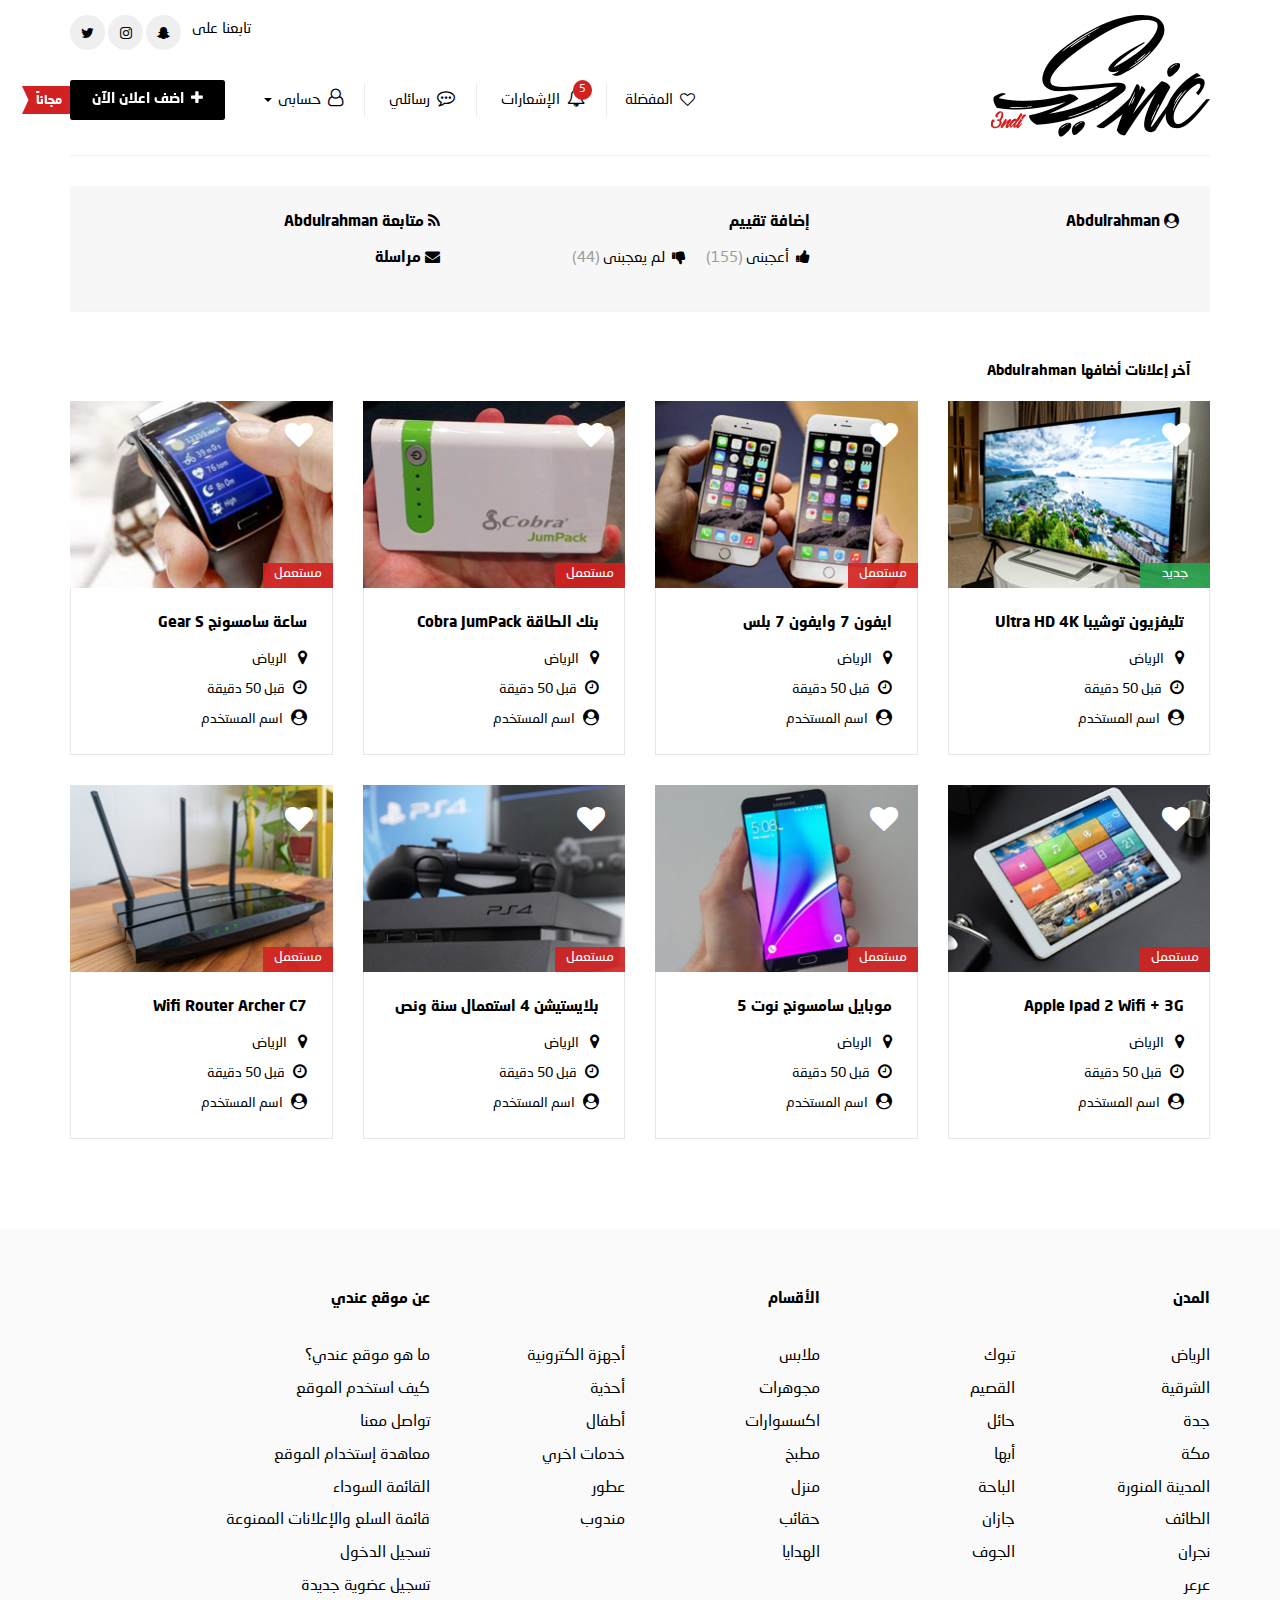
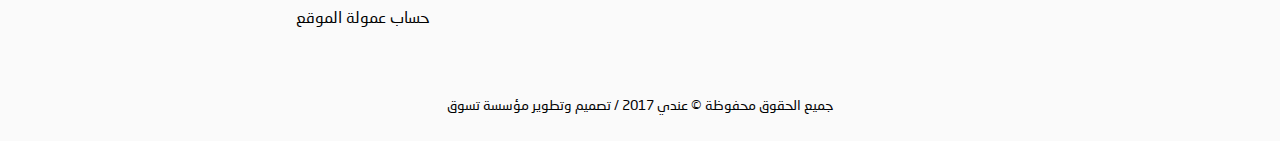
<file: profile-view-as-guest.html>
<html>
<head>
    <meta charset="UTF-8">
    <!-- First Mobile meta -->
    <meta name="viewport" content="width=device-width, initial-scale=1">
    <title>حراج</title>
    <!-- Bootstrap css file -->
    <link href="css/bootstrap.css" rel="stylesheet">
    <link href="css/bootstrap-rtl.min.css" rel="stylesheet">
    <!-- bootstrap-select -->
    <link href="css/bootstrap-select.min.css" rel="stylesheet">
    <!-- font-awesome -->
    <link rel="stylesheet" href="css/font-awesome.min.css">
    <!-- owl-carousel -->
    <link rel="stylesheet" href="css/owl.carousel.css">
    <link rel="stylesheet" href="css/owl.theme.default.css">
    <link href="css/Style.css" rel="stylesheet">
</head>
<body>
    
    <!-- start header section -->
    <section class="header-section">
        <div class="container">
            <div class="header-content">
                <div class="logo-div">
                    <a href="index.html"><img src="pic/logo.png"/></a>
                </div>
                <div class="social-div">
                    <p>تابعنا على</p>
                    <a href="#"><i class="fa fa-snapchat-ghost" aria-hidden="true"></i></a>
                    <a href="#"><i class="fa fa-instagram" aria-hidden="true"></i></a>
                    <a href="#"><i class="fa fa-twitter" aria-hidden="true"></i></a>
                </div>
                <div class="core-div">
                    <div class="menu-div">
                        <ul class="menu">
                            
                            
                            <li><a href="fav-ads.html"><i class="fa fa-heart-o" aria-hidden="true"></i> المفضلة</a></li>
                            <li>
                                <div class="dropdown">
                                  <button class="menu-dropdown-btn dropdown-toggle" type="button" id="dropdownMenu1" data-toggle="dropdown" aria-haspopup="true" aria-expanded="true">
                                    <i class="fa fa-bell-o" aria-hidden="true"></i>الإشعارات
                                    <span class="notifications-num">5</span>
                                  </button>
                                  <ul class="dropdown-menu notifications-menu" aria-labelledby="dropdownMenu1">
                                    <img src="pic/top-arrow.png"/>
                                    <li><p><a class="active" href="profile-notifications.html"><i class="fa fa-caret-left" aria-hidden="true"></i>هناك حقيقة مثبتة منذ زمن طويل وهي أن المحتوى المقروء لصفحة ما سيلهي القارئ عن التركيز</a></p></li>
                                    <li><p><a href="profile-notifications.html"><i class="fa fa-caret-left" aria-hidden="true"></i>هناك حقيقة مثبتة منذ زمن طويل وهي أن المحتوى المقروء لصفحة ما سيلهي القارئ عن التركيز</a></p></li>
                                    <li><p><a href="profile-notifications.html"><i class="fa fa-caret-left" aria-hidden="true"></i>هناك حقيقة مثبتة منذ زمن طويل وهي أن المحتوى المقروء لصفحة ما سيلهي القارئ عن التركيز</a></p></li>
                                  </ul>
                                </div>
                            </li>
                            <li>
                                <div class="dropdown">
                                  <button class="menu-dropdown-btn dropdown-toggle" type="button" id="dropdownMenu1" data-toggle="dropdown" aria-haspopup="true" aria-expanded="true">
                                    <i class="fa fa-commenting-o" aria-hidden="true"></i>رسائلي
                                  </button>
                                  <ul class="dropdown-menu messages-menu" aria-labelledby="dropdownMenu1">
                                    <img src="pic/top-arrow.png"/>
                                    <li>
                                        <p>
                                            <a class="active" href="profile-messages.html">
                                                <span><i class="fa fa-user-circle" aria-hidden="true"></i>اسم المستخدم</span><br/>
                                                هناك حقيقة مثبتة منذ زمن طويل وهي أن المحتوى المقروء لصفحة
                                            </a>
                                        </p>
                                    </li>
                                    <li>
                                        <p>
                                            <a href="profile-messages.html">
                                                <span><i class="fa fa-user-circle" aria-hidden="true"></i>اسم المستخدم</span><br/>
                                                هناك حقيقة مثبتة منذ زمن طويل وهي أن المحتوى المقروء لصفحة
                                            </a>
                                        </p>
                                    </li>
                                    <li>
                                        <p>
                                            <a href="profile-messages.html">
                                                <span><i class="fa fa-user-circle" aria-hidden="true"></i>اسم المستخدم</span><br/>
                                                هناك حقيقة مثبتة منذ زمن طويل وهي أن المحتوى المقروء لصفحة
                                            </a>
                                        </p>
                                    </li>
                                  </ul>
                                </div>
                            </li>
                            <li>
                                <div class="dropdown">
                                  <button class="menu-dropdown-btn dropdown-toggle" type="button" id="dropdownMenu1" data-toggle="dropdown" aria-haspopup="true" aria-expanded="true">
                                    <i class="fa fa-user-o" aria-hidden="true"></i>حسابى
                                    <span class="caret"></span>
                                  </button>
                                  <ul class="dropdown-menu user-menu" aria-labelledby="dropdownMenu1">
                                    <img src="pic/top-arrow.png"/>
                                    <li><a href="#"><i class="fa fa-user" aria-hidden="true"></i>الصفحة الشخصية</a></li>
                                    <li><a href="#"><i class="fa fa-cog" aria-hidden="true"></i>الاعدادات</a></li>
                                    <li><a href="#"><i class="fa fa-sign-out" aria-hidden="true"></i>تسجيل الخروج</a></li>
                                  </ul>
                                </div>
                            </li>
                        </ul>
                    </div>
                    <img class="free-icon" src="pic/free-icon.png"/>
                    <a class="ads-btn hvr-rectangle-in hidden-xs" href="add-post.html"><i class="fa fa-plus" aria-hidden="true"></i> اضف اعلان الآن</a>
                    <a class="ads-btn visible-xs" href="add-post.html"><i class="fa fa-plus" aria-hidden="true"></i> اضف اعلان الآن</a>
                    
                </div>
                <button class="xs-navbar-btn visible-xs">
                     <i class="fa fa-bars" aria-hidden="true"></i> 
                </button>
                
            </div>
        </div>
    </section>
    <div id="xs-navbar-id" class="xs-navbar visible-xs">
        <div class="xs-navbar-content">
            <i class="fa fa-times" aria-hidden="true"></i>
            <ul>
                <li class="xs-sub-menu">
                  <a > <i class="fa fa-user-o" aria-hidden="true"></i> حسابى <i class="fa fa-angle-down" aria-hidden="true"></i> </a>
                  <ul>
                    <li><a href="#"><i class="fa fa-user" aria-hidden="true"></i>الصفحة الشخصية</a></li>
                    <li><a href="#"><i class="fa fa-cog" aria-hidden="true"></i>الاعدادات</a></li>
                    <li><a href="#"><i class="fa fa-sign-out" aria-hidden="true"></i>تسجيل الخروج</a></li>
                  </ul>
                </li>
                <li><a href="profile-messages.html"><i class="fa fa-commenting-o" aria-hidden="true"></i> رسائلى</a></li>
                <li><a href="profile-notifications.html"><i class="fa fa-bell-o" aria-hidden="true"></i> الإشعارات</a></li>
                <li><a href="fav-ads.html"><i class="fa fa-heart-o" aria-hidden="true"></i> المفضلة</a></li>
            </ul>
        </div>
    </div>
    <!-- end header section -->
    
    <!-- start panel section -->
    <section class="panel-section">
        <div class="container">
            <div class="panel-content">
                <div class="panel">
                    <div class="row">
                        <div class="col-sm-4">
                            <a class="panel-h" href="#"><i class="fa fa-user-circle" aria-hidden="true"></i> Abdulrahman</a>
                        </div>
                        <div class="col-sm-4">
                            <a class="panel-h" href="#">إضافة تقييم</a>
                            <p class="panel-txt"><div class="part-div"><a href="#"><i class="fa fa-thumbs-up" aria-hidden="true"></i> أعجبنى</a><span>(155)</span></div><div class="part-div"> <a href="#"><i class="fa fa-thumbs-down" aria-hidden="true"></i> لم يعجبنى</a><span>(44)</span></div></p>
                        </div>
                        <div class="col-sm-4">
                            <a class="panel-h" href="#"><i class="fa fa-rss" aria-hidden="true"></i> متابعة Abdulrahman</a>
                            <a class="panel-h" href="#"><i class="fa fa-envelope" aria-hidden="true"></i> مراسلة</a>
                        </div>
                    </div>
                </div>
            </div>
        </div>
    </section>
    <!-- end panel section -->
    
    <!-- start results section -->
    <section class="results-section">
        <div class="container">
            <div class="results-content">
                <div class="profile-guest">
                    <p class="profile-guest-h"> آخر إعلانات أضافها Abdulrahman</p>                    
                </div>
                
                    <div >
                        <div id="posts-main-div" class="results-box-style row">
                            <div class="out-box">
                                <div class="box">
                                    <div class="box-img-div">
                                        <a class="img-link" href="post.html"><img src="pic/element1.png"/></a> 
                                        <span class="new-lable">جديد</span>
                                        <a class="like-btn" href="#"><i class="fa fa-heart" aria-hidden="true"></i></a>
                                    </div><div class="box-body">
                                        <a class="box-h" href="post.html">تليفزيون توشيبا Ultra HD 4K TV</a>
                                        <p><i class="fa fa-map-marker" aria-hidden="true"></i> الرياض</p>
                                        <p><i class="fa fa-clock-o" aria-hidden="true"></i>قبل 50 دقيقة</p>
                                        <p><a class="user-name" href="#"><i class="fa fa-user-circle" aria-hidden="true"></i>اسم المستخدم</a></p>
                                    </div>
                                </div>
                            </div>

                            <div class="out-box">
                                <div class="box">
                                    <div class="box-img-div">
                                        <a class="img-link" href="post.html"><img src="pic/element2.png"/></a>
                                        <span class="used-lable">مستعمل</span>
                                        <a class="like-btn" href="#"><i class="fa fa-heart" aria-hidden="true"></i></a>
                                    </div><div class="box-body">
                                        <a class="box-h" href="post.html">ايفون 7 وايفون 7 بلس</a>
                                        <p><i class="fa fa-map-marker" aria-hidden="true"></i> الرياض</p>
                                        <p><i class="fa fa-clock-o" aria-hidden="true"></i>قبل 50 دقيقة</p>
                                        <p><a class="user-name" href="#"><i class="fa fa-user-circle" aria-hidden="true"></i>اسم المستخدم</a></p>
                                    </div>
                                </div>
                            </div>
                            <div class="out-box">
                                <div class="box">
                                    <div class="box-img-div">
                                        <a class="img-link" href="post.html"><img src="pic/element3.png"/></a>
                                        <span class="used-lable">مستعمل</span>
                                        <a class="like-btn" href="#"><i class="fa fa-heart" aria-hidden="true"></i></a>
                                    </div><div class="box-body">
                                        <a class="box-h" href="post.html">بنك الطاقة Cobra JumPack</a>
                                        <p><i class="fa fa-map-marker" aria-hidden="true"></i> الرياض</p>
                                        <p><i class="fa fa-clock-o" aria-hidden="true"></i>قبل 50 دقيقة</p>
                                        <p><a class="user-name" href="#"><i class="fa fa-user-circle" aria-hidden="true"></i>اسم المستخدم</a></p>
                                    </div>
                                </div>
                            </div>
                            <div class="out-box">
                                <div class="box">
                                    <div class="box-img-div">
                                        <a class="img-link" href="post.html"><img src="pic/element4.png"/></a>
                                        <span class="used-lable">مستعمل</span>
                                        <a class="like-btn" href="#"><i class="fa fa-heart" aria-hidden="true"></i></a>
                                    </div><div class="box-body">
                                        <a class="box-h" href="post.html">ساعة سامسونج Gear S</a>
                                        <p><i class="fa fa-map-marker" aria-hidden="true"></i> الرياض</p>
                                        <p><i class="fa fa-clock-o" aria-hidden="true"></i>قبل 50 دقيقة</p>
                                        <p><a class="user-name" href="#"><i class="fa fa-user-circle" aria-hidden="true"></i>اسم المستخدم</a></p>
                                    </div>
                                </div>
                            </div>
                            <div class="out-box">
                                <div class="box">
                                    <div class="box-img-div">
                                        <a class="img-link" href="post.html"><img src="pic/element5.png"/></a>
                                        <span class="used-lable">مستعمل</span>
                                        <a class="like-btn" href="#"><i class="fa fa-heart" aria-hidden="true"></i></a>
                                    </div><div class="box-body">
                                        <a class="box-h" href="post.html">Apple Ipad 2 Wifi + 3G</a>
                                        <p><i class="fa fa-map-marker" aria-hidden="true"></i> الرياض</p>
                                        <p><i class="fa fa-clock-o" aria-hidden="true"></i>قبل 50 دقيقة</p>
                                        <p><a class="user-name" href="#"><i class="fa fa-user-circle" aria-hidden="true"></i>اسم المستخدم</a></p>
                                    </div>
                                </div>
                            </div>
                            <div class="out-box">
                                <div class="box">
                                    <div class="box-img-div">
                                        <a class="img-link" href="post.html"><img src="pic/element6.png"/></a>
                                        <span class="used-lable">مستعمل</span>
                                        <a class="like-btn" href="#"><i class="fa fa-heart" aria-hidden="true"></i></a>
                                    </div><div class="box-body">
                                        <a class="box-h" href="post.html">موبايل سامسونج نوت 5</a>
                                        <p><i class="fa fa-map-marker" aria-hidden="true"></i> الرياض</p>
                                        <p><i class="fa fa-clock-o" aria-hidden="true"></i>قبل 50 دقيقة</p>
                                        <p><a class="user-name" href="#"><i class="fa fa-user-circle" aria-hidden="true"></i>اسم المستخدم</a></p>
                                    </div>
                                </div>
                            </div>
                            <div class="out-box">
                                <div class="box">
                                    <div class="box-img-div">
                                        <a class="img-link" href="post.html"><img src="pic/element7.png"/></a>
                                        <span class="used-lable">مستعمل</span>
                                        <a class="like-btn" href="#"><i class="fa fa-heart" aria-hidden="true"></i></a>
                                    </div><div class="box-body">
                                        <a class="box-h" href="post.html">بلايستيشن 4 استعمال سنة ونص</a>
                                        <p><i class="fa fa-map-marker" aria-hidden="true"></i> الرياض</p>
                                        <p><i class="fa fa-clock-o" aria-hidden="true"></i>قبل 50 دقيقة</p>
                                        <p><a class="user-name" href="#"><i class="fa fa-user-circle" aria-hidden="true"></i>اسم المستخدم</a></p>
                                    </div>
                                </div>
                            </div>
                            <div class="out-box">
                                <div class="box">
                                    <div class="box-img-div">
                                        <a class="img-link" href="post.html"><img src="pic/element8.png"/></a>
                                        <span class="used-lable">مستعمل</span>
                                        <a class="like-btn" href="#"><i class="fa fa-heart" aria-hidden="true"></i></a>
                                    </div><div class="box-body">
                                        <a class="box-h" href="post.html">Wifi Router Archer C7</a>
                                        <p><i class="fa fa-map-marker" aria-hidden="true"></i> الرياض</p>
                                        <p><i class="fa fa-clock-o" aria-hidden="true"></i>قبل 50 دقيقة</p>
                                        <p><a class="user-name" href="#"><i class="fa fa-user-circle" aria-hidden="true"></i>اسم المستخدم</a></p>
                                    </div>
                                </div>
                            </div>
                            
                        </div>
                    </div>
                
            </div>
        </div>
    </section>
    <!-- end results section -->
    <!-- start footer section -->
    <section class="footer-section">
        <div class="container">
            <div class="row">
                <div class="col-sm-4">
                    <p class="footer-h">المدن</p>
                    <div class="row">
                        <div class="col-sm-6">
                            <ul class="footer-list">
                                <li><a href="#">الرياض</a></li>
                                <li><a href="#">الشرقية</a></li>
                                <li><a href="#">جدة</a></li>
                                <li><a href="#">مكة</a></li>
                                <li><a href="#">المدينة المنورة</a></li>
                                <li><a href="#">الطائف</a></li>
                                <li><a href="#">نجران</a></li>
                                <li><a href="#">عرعر</a></li>
                            </ul>
                        </div>
                        <div class="col-sm-6">
                            <ul class="footer-list">
                                <li><a href="#">تبوك</a></li>
                                <li><a href="#">القصيم</a></li>
                                <li><a href="#">حائل</a></li>
                                <li><a href="#">أبها</a></li>
                                <li><a href="#">الباحة</a></li>
                                <li><a href="#">جازان</a></li>
                                <li><a href="#">الجوف</a></li>
                            </ul>
                        </div>
                    </div>
                </div>
                <div class="col-sm-4">
                    <p class="footer-h">الأقسام</p>
                    <div class="row">
                        <div class="col-sm-6">
                            <ul class="footer-list">
                                <li><a href="#">ملابس</a></li>
                                <li><a href="#">مجوهرات</a></li>
                                <li><a href="#">اكسسوارات</a></li>
                                <li><a href="#">مطبخ</a></li>
                                <li><a href="#">منزل</a></li>
                                <li><a href="#">حقائب</a></li>
                                <li><a href="#">الهدايا</a></li>
                            </ul>
                        </div>
                        <div class="col-sm-6">
                            <ul class="footer-list">
                                <li><a href="#">أجهزة الكترونية</a></li>
                                <li><a href="#">أحذية</a></li>
                                <li><a href="#">أطفال</a></li>
                                <li><a href="#">خدمات اخري</a></li>
                                <li><a href="#">عطور</a></li>
                                <li><a href="#">مندوب</a></li>
                            </ul>
                        </div>
                    </div>
                </div>
                <div class="col-sm-4">
                    <p class="footer-h">عن موقع عندي</p>
                    <ul class="footer-list">
                        <li><a href="#">ما هو موقع عندي؟</a></li>
                        <li><a href="#">كيف استخدم الموقع</a></li>
                        <li><a href="#">تواصل معنا</a></li>
                        <li><a href="#">معاهدة إستخدام الموقع</a></li>
                        <li><a href="#">القائمة السوداء</a></li>
                        <li><a href="#">قائمة السلع والإعلانات الممنوعة</a></li>
                        <li><a href="#">تسجيل الدخول</a></li>
                        <li><a href="#">تسجيل عضوية جديدة</a></li>
                        <li><a href="#">حساب عمولة الموقع</a></li>
                    </ul>
                </div>
            </div>
        </div>
        <div class="copyrights-div">
            <div class="container">
                <p>جميع الحقوق محفوظة © عندي 2017  /  تصميم وتطوير <a href="#">مؤسسة تسوق</a></p>
            </div>
        </div>
    </section>
    <!-- end footer section -->
    
    <!-- start black background -->
    <section id="black-background">
    
    </section>
    <!-- end black background -->
    
    <script src="js/jquery-3.1.1.min.js"></script>
    <script src="js/bootstrap.min.js"></script>
    <script src="js/owl.carousel.js"></script>
    <script src="js/bootstrap-select.min.js"></script>
    <script src="js/script.js"></script>
</body>
</html>
</file>
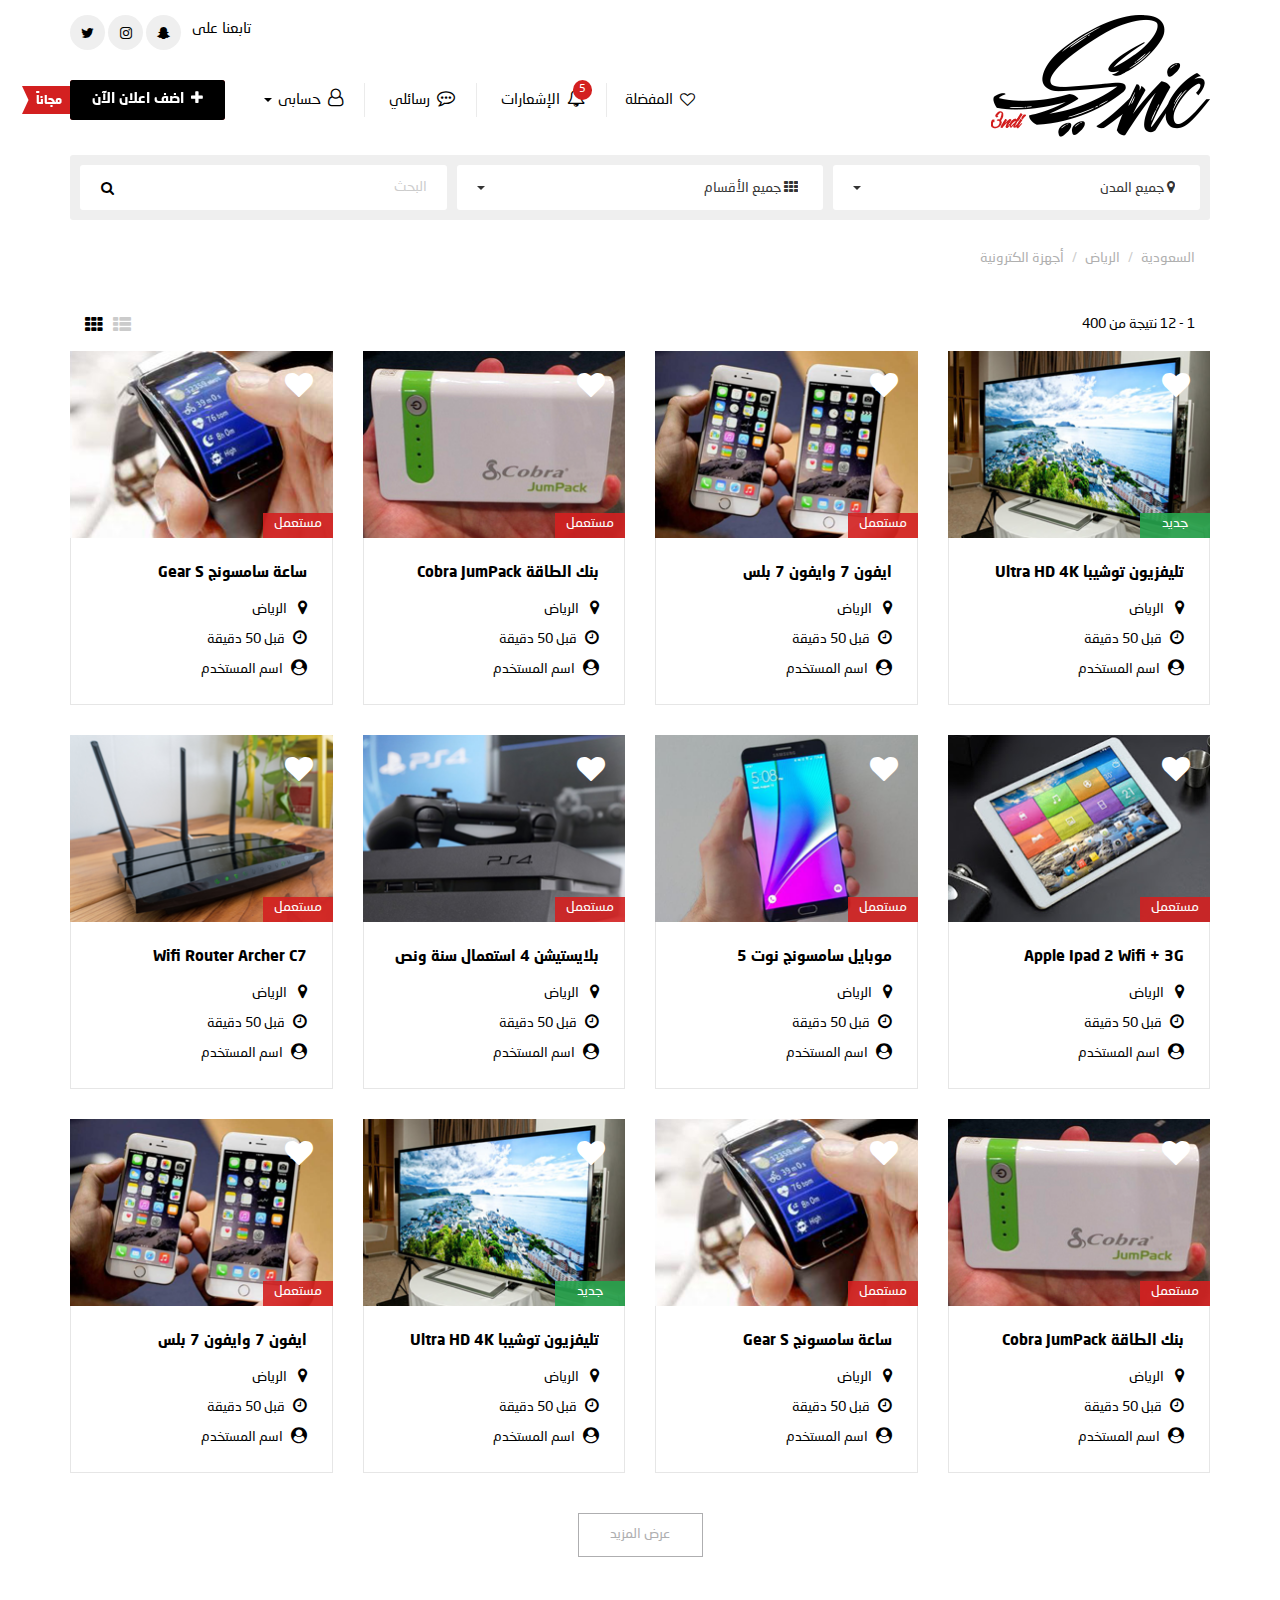
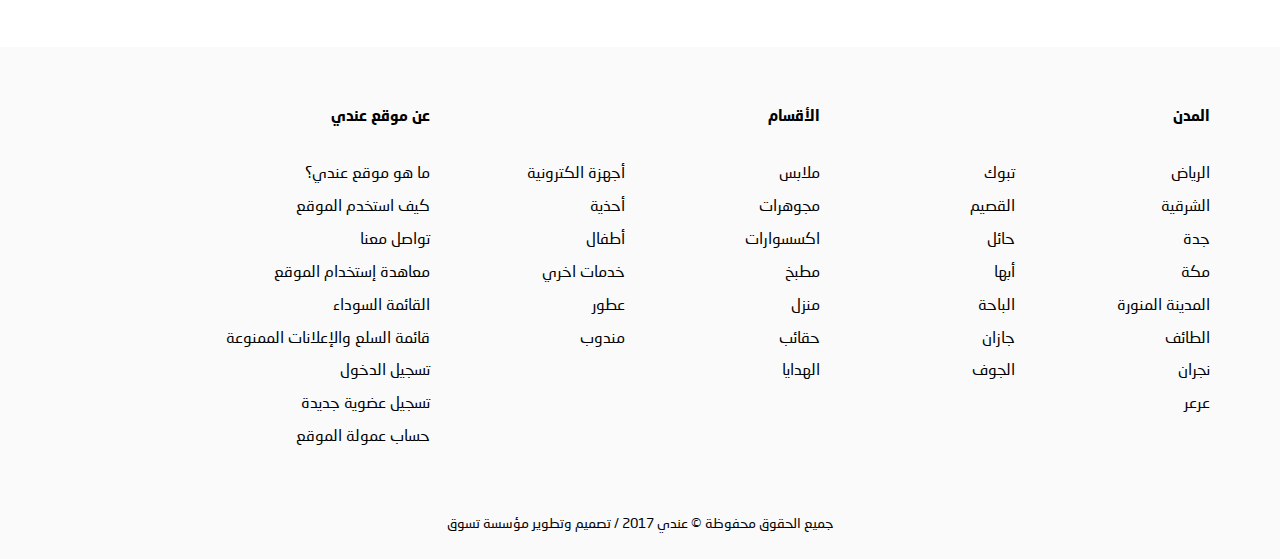
<file: search-result.html>
<html>
<head>
    <meta charset="UTF-8">
    <!-- First Mobile meta -->
    <meta name="viewport" content="width=device-width, initial-scale=1">
    <title>حراج</title>
    <!-- Bootstrap css file -->
    <link href="css/bootstrap.css" rel="stylesheet">
    <link href="css/bootstrap-rtl.min.css" rel="stylesheet">
    <!-- bootstrap-select -->
    <link href="css/bootstrap-select.min.css" rel="stylesheet">
    <!-- font-awesome -->
    <link rel="stylesheet" href="css/font-awesome.min.css">
    <!-- owl-carousel -->
    <link rel="stylesheet" href="css/owl.carousel.css">
    <link rel="stylesheet" href="css/owl.theme.default.css">
    <link href="css/Style.css" rel="stylesheet">
</head>
<body>
    
    <!-- start header section -->
    <section class="header-section">
        <div class="container">
            <div class="header-content">
                <div class="logo-div">
                    <a href="index.html"><img src="pic/logo.png"/></a>
                </div>
                <div class="social-div">
                    <p>تابعنا على</p>
                    <a href="#"><i class="fa fa-snapchat-ghost" aria-hidden="true"></i></a>
                    <a href="#"><i class="fa fa-instagram" aria-hidden="true"></i></a>
                    <a href="#"><i class="fa fa-twitter" aria-hidden="true"></i></a>
                </div>
                <div class="core-div">
                    <div class="menu-div">
                        <ul class="menu">
                            
                            
                            <li><a href="fav-ads.html"><i class="fa fa-heart-o" aria-hidden="true"></i> المفضلة</a></li>
                            <li>
                                <div class="dropdown">
                                  <button class="menu-dropdown-btn dropdown-toggle" type="button" id="dropdownMenu1" data-toggle="dropdown" aria-haspopup="true" aria-expanded="true">
                                    <i class="fa fa-bell-o" aria-hidden="true"></i>الإشعارات
                                    <span class="notifications-num">5</span>
                                  </button>
                                  <ul class="dropdown-menu notifications-menu" aria-labelledby="dropdownMenu1">
                                    <img src="pic/top-arrow.png"/>
                                    <li><p><a class="active" href="profile-notifications.html"><i class="fa fa-caret-left" aria-hidden="true"></i>هناك حقيقة مثبتة منذ زمن طويل وهي أن المحتوى المقروء لصفحة ما سيلهي القارئ عن التركيز</a></p></li>
                                    <li><p><a href="profile-notifications.html"><i class="fa fa-caret-left" aria-hidden="true"></i>هناك حقيقة مثبتة منذ زمن طويل وهي أن المحتوى المقروء لصفحة ما سيلهي القارئ عن التركيز</a></p></li>
                                    <li><p><a href="profile-notifications.html"><i class="fa fa-caret-left" aria-hidden="true"></i>هناك حقيقة مثبتة منذ زمن طويل وهي أن المحتوى المقروء لصفحة ما سيلهي القارئ عن التركيز</a></p></li>
                                  </ul>
                                </div>
                            </li>
                            <li>
                                <div class="dropdown">
                                  <button class="menu-dropdown-btn dropdown-toggle" type="button" id="dropdownMenu1" data-toggle="dropdown" aria-haspopup="true" aria-expanded="true">
                                    <i class="fa fa-commenting-o" aria-hidden="true"></i>رسائلي
                                  </button>
                                  <ul class="dropdown-menu messages-menu" aria-labelledby="dropdownMenu1">
                                    <img src="pic/top-arrow.png"/>
                                    <li>
                                        <p>
                                            <a class="active" href="profile-messages.html">
                                                <span><i class="fa fa-user-circle" aria-hidden="true"></i>اسم المستخدم</span><br/>
                                                هناك حقيقة مثبتة منذ زمن طويل وهي أن المحتوى المقروء لصفحة
                                            </a>
                                        </p>
                                    </li>
                                    <li>
                                        <p>
                                            <a href="profile-messages.html">
                                                <span><i class="fa fa-user-circle" aria-hidden="true"></i>اسم المستخدم</span><br/>
                                                هناك حقيقة مثبتة منذ زمن طويل وهي أن المحتوى المقروء لصفحة
                                            </a>
                                        </p>
                                    </li>
                                    <li>
                                        <p>
                                            <a href="profile-messages.html">
                                                <span><i class="fa fa-user-circle" aria-hidden="true"></i>اسم المستخدم</span><br/>
                                                هناك حقيقة مثبتة منذ زمن طويل وهي أن المحتوى المقروء لصفحة
                                            </a>
                                        </p>
                                    </li>
                                  </ul>
                                </div>
                            </li>
                            <li>
                                <div class="dropdown">
                                  <button class="menu-dropdown-btn dropdown-toggle" type="button" id="dropdownMenu1" data-toggle="dropdown" aria-haspopup="true" aria-expanded="true">
                                    <i class="fa fa-user-o" aria-hidden="true"></i>حسابى
                                    <span class="caret"></span>
                                  </button>
                                  <ul class="dropdown-menu user-menu" aria-labelledby="dropdownMenu1">
                                    <img src="pic/top-arrow.png"/>
                                    <li><a href="#"><i class="fa fa-user" aria-hidden="true"></i>الصفحة الشخصية</a></li>
                                    <li><a href="#"><i class="fa fa-cog" aria-hidden="true"></i>الاعدادات</a></li>
                                    <li><a href="#"><i class="fa fa-sign-out" aria-hidden="true"></i>تسجيل الخروج</a></li>
                                  </ul>
                                </div>
                            </li>
                        </ul>
                    </div>
                    <img class="free-icon" src="pic/free-icon.png"/>
                    <a class="ads-btn hvr-rectangle-in hidden-xs" href="add-post.html"><i class="fa fa-plus" aria-hidden="true"></i> اضف اعلان الآن</a>
                    <a class="ads-btn visible-xs" href="add-post.html"><i class="fa fa-plus" aria-hidden="true"></i> اضف اعلان الآن</a>
                    
                </div>
                <button class="xs-navbar-btn visible-xs">
                     <i class="fa fa-bars" aria-hidden="true"></i> 
                </button>
                
            </div>
        </div>
    </section>
    <div id="xs-navbar-id" class="xs-navbar visible-xs">
        <div class="xs-navbar-content">
            <i class="fa fa-times" aria-hidden="true"></i>
            <ul>
                <li class="xs-sub-menu">
                  <a > <i class="fa fa-user-o" aria-hidden="true"></i> حسابى <i class="fa fa-angle-down" aria-hidden="true"></i> </a>
                  <ul>
                    <li><a href="#"><i class="fa fa-user" aria-hidden="true"></i>الصفحة الشخصية</a></li>
                    <li><a href="#"><i class="fa fa-cog" aria-hidden="true"></i>الاعدادات</a></li>
                    <li><a href="#"><i class="fa fa-sign-out" aria-hidden="true"></i>تسجيل الخروج</a></li>
                  </ul>
                </li>
                <li><a href="profile-messages.html"><i class="fa fa-commenting-o" aria-hidden="true"></i> رسائلى</a></li>
                <li><a href="profile-notifications.html"><i class="fa fa-bell-o" aria-hidden="true"></i> الإشعارات</a></li>
                <li><a href="fav-ads.html"><i class="fa fa-heart-o" aria-hidden="true"></i> المفضلة</a></li>
            </ul>
        </div>
    </div>
    <!-- end header section -->
    
    <!-- start filters section -->
    <section class="filters-section">
        <div class="container">
            <div class="filters-content">
                <div id="places-id" class="select-div">
                    <select class="selectpicker">
                      <option> جميع المدن</option>
                      <option>الرياض</option>
                      <option>الشرقية</option>
                      <option>جدة</option>
                      <option>مكة</option>
                      <option>المدينة المنورة</option>
                      <option>الطائف</option>
                      <option>نجران</option>
                      <option>عرعر</option>
                      <option>تبوك</option>
                      <option>القصيم</option>
                      <option>حائل</option>
                      <option>أبها</option>
                      <option>الباحة</option>
                      <option>جازان</option>
                      <option>الجوف</option>
                      <option>الرياض</option>
                      <option>الشرقية</option>
                      <option>جدة</option>
                      <option>مكة</option>
                      <option>المدينة المنورة</option>
                      <option>الطائف</option>
                      <option>نجران</option>
                      <option>عرعر</option>
                      <option>تبوك</option>
                      <option>القصيم</option>
                      <option>حائل</option>
                      <option>أبها</option>
                      <option>الباحة</option>
                      <option>جازان</option>
                      <option>الجوف</option>
                    </select>
                </div>
                <div id="categories-id" class="select-div second-div">
                    <select class="selectpicker">
                      <option  style="background-image:url(pic/categ.png);"> جميع الأقسام</option>
                      <option  style="background-image:url(pic/categ.1.png);"> ملابس</option>
                      <option  style="background-image:url(pic/categ.2.png);">مجوهرات</option>
                      <option  style="background-image:url(pic/categ.3.png);">اكسسوارات</option>
                      <option  style="background-image:url(pic/categ.4.png);">مطبخ</option>
                      <option  style="background-image:url(pic/categ.5.png);">منزل</option>
                      <option  style="background-image:url(pic/categ.6.png);">حقائب</option>
                      <option  style="background-image:url(pic/categ.7.png);">أجهزة الكترونية</option>
                      <option  style="background-image:url(pic/categ.8.png);">أحذية</option>
                      <option  style="background-image:url(pic/categ.9.png);">أطفال</option>
                      <option  style="background-image:url(pic/categ.10.png);">خدمات اخرى</option>
                      <option  style="background-image:url(pic/categ.11.png);">عطور</option>
                      <option  style="background-image:url(pic/categ.12.png);">مندوب</option>
                      <option  style="background-image:url(pic/categ.13.png);">الهدايا</option>
                    </select>
                </div>
                <div class="select-div">
                    <form class="search-form" action="" method="get">
                        <input type="text" placeholder="البحث"/>
                        <button class="search-btn hidden-xs"><i class="fa fa-search" aria-hidden="true"></i></button>
                    </form>
                </div>
                <div class="visible-xs text-center">
                    <a class="xs-search" href="#">بحث</a>
                </div>

                
            </div>
        </div>
    </section>
    <!-- end filters section -->
    
    <!-- start breadcrumb section -->
    <section class="breadcrumb-section">
        <div class="container">
            <ol class="breadcrumb">
              <li><a href="#">السعودية</a></li>
              <li><a href="#">الرياض</a></li>
              <li class="active">أجهزة الكترونية</li>
            </ol>
        </div>
    </section>
    <!-- end breadcrumb section -->
    
    <!-- start results section -->
    <section class="results-section">
        <div class="container">
            <div class="results-content">
                <div class="results-header">
                    <p class="results-num">1 - 12 نتيجة من 400</p>
                    <div class="style-control-div">
                        <ul class="nav nav-tabs">
                            <li><a id="list-btn"><i class="fa fa-th-list" aria-hidden="true"></i></a></li>
                            <li><a id="box-btn" class="active"><i class="fa fa-th" aria-hidden="true"></i></a></li> 
                        </ul>
                    </div>
                    
                </div>
                <div>
                    <div id="posts-main-div" class="results-box-style row">
                        <div class="out-box">
                            <div class="box">
                                <div class="box-img-div">
                                    <a class="img-link" href="post.html"><img src="pic/element1.png"/></a> 
                                    <span class="new-lable">جديد</span>
                                    <a class="like-btn" href="#"><i class="fa fa-heart" aria-hidden="true"></i></a>
                                </div><div class="box-body">
                                    <a class="box-h" href="post.html">تليفزيون توشيبا Ultra HD 4K TV</a>
                                    <p><i class="fa fa-map-marker" aria-hidden="true"></i> الرياض</p>
                                    <p><i class="fa fa-clock-o" aria-hidden="true"></i>قبل 50 دقيقة</p>
                                    <p><a class="user-name" href="#"><i class="fa fa-user-circle" aria-hidden="true"></i>اسم المستخدم</a></p>
                                </div>
                            </div>
                        </div>
                        
                        <div class="out-box">
                            <div class="box">
                                <div class="box-img-div">
                                    <a class="img-link" href="post.html"><img src="pic/element2.png"/></a>
                                    <span class="used-lable">مستعمل</span>
                                    <a class="like-btn" href="#"><i class="fa fa-heart" aria-hidden="true"></i></a>
                                </div><div class="box-body">
                                    <a class="box-h" href="post.html">ايفون 7 وايفون 7 بلس</a>
                                    <p><i class="fa fa-map-marker" aria-hidden="true"></i> الرياض</p>
                                    <p><i class="fa fa-clock-o" aria-hidden="true"></i>قبل 50 دقيقة</p>
                                    <p><a class="user-name" href="#"><i class="fa fa-user-circle" aria-hidden="true"></i>اسم المستخدم</a></p>
                                </div>
                            </div>
                        </div>
                        <div class="out-box">
                            <div class="box">
                                <div class="box-img-div">
                                    <a class="img-link" href="post.html"><img src="pic/element3.png"/></a>
                                    <span class="used-lable">مستعمل</span>
                                    <a class="like-btn" href="#"><i class="fa fa-heart" aria-hidden="true"></i></a>
                                </div><div class="box-body">
                                    <a class="box-h" href="post.html">بنك الطاقة Cobra JumPack</a>
                                    <p><i class="fa fa-map-marker" aria-hidden="true"></i> الرياض</p>
                                    <p><i class="fa fa-clock-o" aria-hidden="true"></i>قبل 50 دقيقة</p>
                                    <p><a class="user-name" href="#"><i class="fa fa-user-circle" aria-hidden="true"></i>اسم المستخدم</a></p>
                                </div>
                            </div>
                        </div>
                        <div class="out-box">
                            <div class="box">
                                <div class="box-img-div">
                                    <a class="img-link" href="post.html"><img src="pic/element4.png"/></a>
                                    <span class="used-lable">مستعمل</span>
                                    <a class="like-btn" href="#"><i class="fa fa-heart" aria-hidden="true"></i></a>
                                </div><div class="box-body">
                                    <a class="box-h" href="post.html">ساعة سامسونج Gear S</a>
                                    <p><i class="fa fa-map-marker" aria-hidden="true"></i> الرياض</p>
                                    <p><i class="fa fa-clock-o" aria-hidden="true"></i>قبل 50 دقيقة</p>
                                    <p><a class="user-name" href="#"><i class="fa fa-user-circle" aria-hidden="true"></i>اسم المستخدم</a></p>
                                </div>
                            </div>
                        </div>
                        <div class="out-box">
                            <div class="box">
                                <div class="box-img-div">
                                    <a class="img-link" href="post.html"><img src="pic/element5.png"/></a>
                                    <span class="used-lable">مستعمل</span>
                                    <a class="like-btn" href="#"><i class="fa fa-heart" aria-hidden="true"></i></a>
                                </div><div class="box-body">
                                    <a class="box-h" href="post.html">Apple Ipad 2 Wifi + 3G</a>
                                    <p><i class="fa fa-map-marker" aria-hidden="true"></i> الرياض</p>
                                    <p><i class="fa fa-clock-o" aria-hidden="true"></i>قبل 50 دقيقة</p>
                                    <p><a class="user-name" href="#"><i class="fa fa-user-circle" aria-hidden="true"></i>اسم المستخدم</a></p>
                                </div>
                            </div>
                        </div>
                        <div class="out-box">
                            <div class="box">
                                <div class="box-img-div">
                                    <a class="img-link" href="post.html"><img src="pic/element6.png"/></a>
                                    <span class="used-lable">مستعمل</span>
                                    <a class="like-btn" href="#"><i class="fa fa-heart" aria-hidden="true"></i></a>
                                </div><div class="box-body">
                                    <a class="box-h" href="post.html">موبايل سامسونج نوت 5</a>
                                    <p><i class="fa fa-map-marker" aria-hidden="true"></i> الرياض</p>
                                    <p><i class="fa fa-clock-o" aria-hidden="true"></i>قبل 50 دقيقة</p>
                                    <p><a class="user-name" href="#"><i class="fa fa-user-circle" aria-hidden="true"></i>اسم المستخدم</a></p>
                                </div>
                            </div>
                        </div>
                        <div class="out-box">
                            <div class="box">
                                <div class="box-img-div">
                                    <a class="img-link" href="post.html"><img src="pic/element7.png"/></a>
                                    <span class="used-lable">مستعمل</span>
                                    <a class="like-btn" href="#"><i class="fa fa-heart" aria-hidden="true"></i></a>
                                </div><div class="box-body">
                                    <a class="box-h" href="post.html">بلايستيشن 4 استعمال سنة ونص</a>
                                    <p><i class="fa fa-map-marker" aria-hidden="true"></i> الرياض</p>
                                    <p><i class="fa fa-clock-o" aria-hidden="true"></i>قبل 50 دقيقة</p>
                                    <p><a class="user-name" href="#"><i class="fa fa-user-circle" aria-hidden="true"></i>اسم المستخدم</a></p>
                                </div>
                            </div>
                        </div>
                        <div class="out-box">
                            <div class="box">
                                <div class="box-img-div">
                                    <a class="img-link" href="post.html"><img src="pic/element8.png"/></a>
                                    <span class="used-lable">مستعمل</span>
                                    <a class="like-btn" href="#"><i class="fa fa-heart" aria-hidden="true"></i></a>
                                </div><div class="box-body">
                                    <a class="box-h" href="post.html">Wifi Router Archer C7</a>
                                    <p><i class="fa fa-map-marker" aria-hidden="true"></i> الرياض</p>
                                    <p><i class="fa fa-clock-o" aria-hidden="true"></i>قبل 50 دقيقة</p>
                                    <p><a class="user-name" href="#"><i class="fa fa-user-circle" aria-hidden="true"></i>اسم المستخدم</a></p>
                                </div>
                            </div>
                        </div>
                        <div class="out-box">
                            <div class="box">
                                <div class="box-img-div">
                                    <a class="img-link" href="post.html"><img src="pic/element3.png"/></a>
                                    <span class="used-lable">مستعمل</span>
                                    <a class="like-btn" href="#"><i class="fa fa-heart" aria-hidden="true"></i></a>
                                </div><div class="box-body">
                                    <a class="box-h" href="post.html">بنك الطاقة Cobra JumPack</a>
                                    <p><i class="fa fa-map-marker" aria-hidden="true"></i> الرياض</p>
                                    <p><i class="fa fa-clock-o" aria-hidden="true"></i>قبل 50 دقيقة</p>
                                    <p><a class="user-name" href="#"><i class="fa fa-user-circle" aria-hidden="true"></i>اسم المستخدم</a></p>
                                </div>
                            </div>
                        </div>
                        <div class="out-box">
                            <div class="box">
                                <div class="box-img-div">
                                    <a class="img-link" href="post.html"><img src="pic/element4.png"/></a>
                                    <span class="used-lable">مستعمل</span>
                                    <a class="like-btn" href="#"><i class="fa fa-heart" aria-hidden="true"></i></a>
                                </div><div class="box-body">
                                    <a class="box-h" href="post.html">ساعة سامسونج Gear S</a>
                                    <p><i class="fa fa-map-marker" aria-hidden="true"></i> الرياض</p>
                                    <p><i class="fa fa-clock-o" aria-hidden="true"></i>قبل 50 دقيقة</p>
                                    <p><a class="user-name" href="#"><i class="fa fa-user-circle" aria-hidden="true"></i>اسم المستخدم</a></p>
                                </div>
                            </div>
                        </div>
                        <div class="out-box">
                            <div class="box">
                                <div class="box-img-div">
                                    <a class="img-link" href="post.html"><img src="pic/element1.png"/></a>
                                    <span class="new-lable">جديد</span>
                                    <a class="like-btn" href="#"><i class="fa fa-heart" aria-hidden="true"></i></a>
                                </div><div class="box-body">
                                    <a class="box-h" href="post.html">تليفزيون توشيبا Ultra HD 4K TV</a>
                                    <p><i class="fa fa-map-marker" aria-hidden="true"></i> الرياض</p>
                                    <p><i class="fa fa-clock-o" aria-hidden="true"></i>قبل 50 دقيقة</p>
                                    <p><a class="user-name" href="#"><i class="fa fa-user-circle" aria-hidden="true"></i>اسم المستخدم</a></p>
                                </div>
                            </div>
                        </div>
                        <div class="out-box">
                            <div class="box">
                                <div class="box-img-div">
                                    <a class="img-link" href="post.html"><img src="pic/element2.png"/></a>
                                    <span class="used-lable">مستعمل</span>
                                    <a class="like-btn" href="#"><i class="fa fa-heart" aria-hidden="true"></i></a>
                                </div><div class="box-body">
                                    <a class="box-h" href="post.html">ايفون 7 وايفون 7 بلس</a>
                                    <p><i class="fa fa-map-marker" aria-hidden="true"></i> الرياض</p>
                                    <p><i class="fa fa-clock-o" aria-hidden="true"></i>قبل 50 دقيقة</p>
                                    <p><a class="user-name" href="#"><i class="fa fa-user-circle" aria-hidden="true"></i>اسم المستخدم</a></p>
                                </div>
                            </div>
                        </div>
                    </div>
                    
                    <div class="text-center">
                        <a class="loadMore-btn" href="#">عرض المزيد</a>
                    </div>
                </div>
            </div>
        </div>
    </section>
    <!-- end results section -->
    <!-- start footer section -->
    <section class="footer-section">
        <div class="container">
            <div class="row">
                <div class="col-sm-4">
                    <p class="footer-h">المدن</p>
                    <div class="row">
                        <div class="col-sm-6">
                            <ul class="footer-list">
                                <li><a href="#">الرياض</a></li>
                                <li><a href="#">الشرقية</a></li>
                                <li><a href="#">جدة</a></li>
                                <li><a href="#">مكة</a></li>
                                <li><a href="#">المدينة المنورة</a></li>
                                <li><a href="#">الطائف</a></li>
                                <li><a href="#">نجران</a></li>
                                <li><a href="#">عرعر</a></li>
                            </ul>
                        </div>
                        <div class="col-sm-6">
                            <ul class="footer-list">
                                <li><a href="#">تبوك</a></li>
                                <li><a href="#">القصيم</a></li>
                                <li><a href="#">حائل</a></li>
                                <li><a href="#">أبها</a></li>
                                <li><a href="#">الباحة</a></li>
                                <li><a href="#">جازان</a></li>
                                <li><a href="#">الجوف</a></li>
                            </ul>
                        </div>
                    </div>
                </div>
                <div class="col-sm-4">
                    <p class="footer-h">الأقسام</p>
                    <div class="row">
                        <div class="col-sm-6">
                            <ul class="footer-list">
                                <li><a href="#">ملابس</a></li>
                                <li><a href="#">مجوهرات</a></li>
                                <li><a href="#">اكسسوارات</a></li>
                                <li><a href="#">مطبخ</a></li>
                                <li><a href="#">منزل</a></li>
                                <li><a href="#">حقائب</a></li>
                                <li><a href="#">الهدايا</a></li>
                            </ul>
                        </div>
                        <div class="col-sm-6">
                            <ul class="footer-list">
                                <li><a href="#">أجهزة الكترونية</a></li>
                                <li><a href="#">أحذية</a></li>
                                <li><a href="#">أطفال</a></li>
                                <li><a href="#">خدمات اخري</a></li>
                                <li><a href="#">عطور</a></li>
                                <li><a href="#">مندوب</a></li>
                            </ul>
                        </div>
                    </div>
                </div>
                <div class="col-sm-4">
                    <p class="footer-h">عن موقع عندي</p>
                    <ul class="footer-list">
                        <li><a href="#">ما هو موقع عندي؟</a></li>
                        <li><a href="#">كيف استخدم الموقع</a></li>
                        <li><a href="#">تواصل معنا</a></li>
                        <li><a href="#">معاهدة إستخدام الموقع</a></li>
                        <li><a href="#">القائمة السوداء</a></li>
                        <li><a href="#">قائمة السلع والإعلانات الممنوعة</a></li>
                        <li><a href="#">تسجيل الدخول</a></li>
                        <li><a href="#">تسجيل عضوية جديدة</a></li>
                        <li><a href="#">حساب عمولة الموقع</a></li>
                    </ul>
                </div>
            </div>
        </div>
        <div class="copyrights-div">
            <div class="container">
                <p>جميع الحقوق محفوظة © عندي 2017  /  تصميم وتطوير <a href="#">مؤسسة تسوق</a></p>
            </div>
        </div>
    </section>
    <!-- end footer section -->
    
    <!-- start black background -->
    <section id="black-background">
    
    </section>
    <!-- end black background -->
    
    <script src="js/jquery-3.1.1.min.js"></script>
    <script src="js/bootstrap.min.js"></script>
    <script src="js/owl.carousel.js"></script>
    <script src="js/bootstrap-select.min.js"></script>
    <script src="js/script.js"></script>
</body>
</html>
</file>
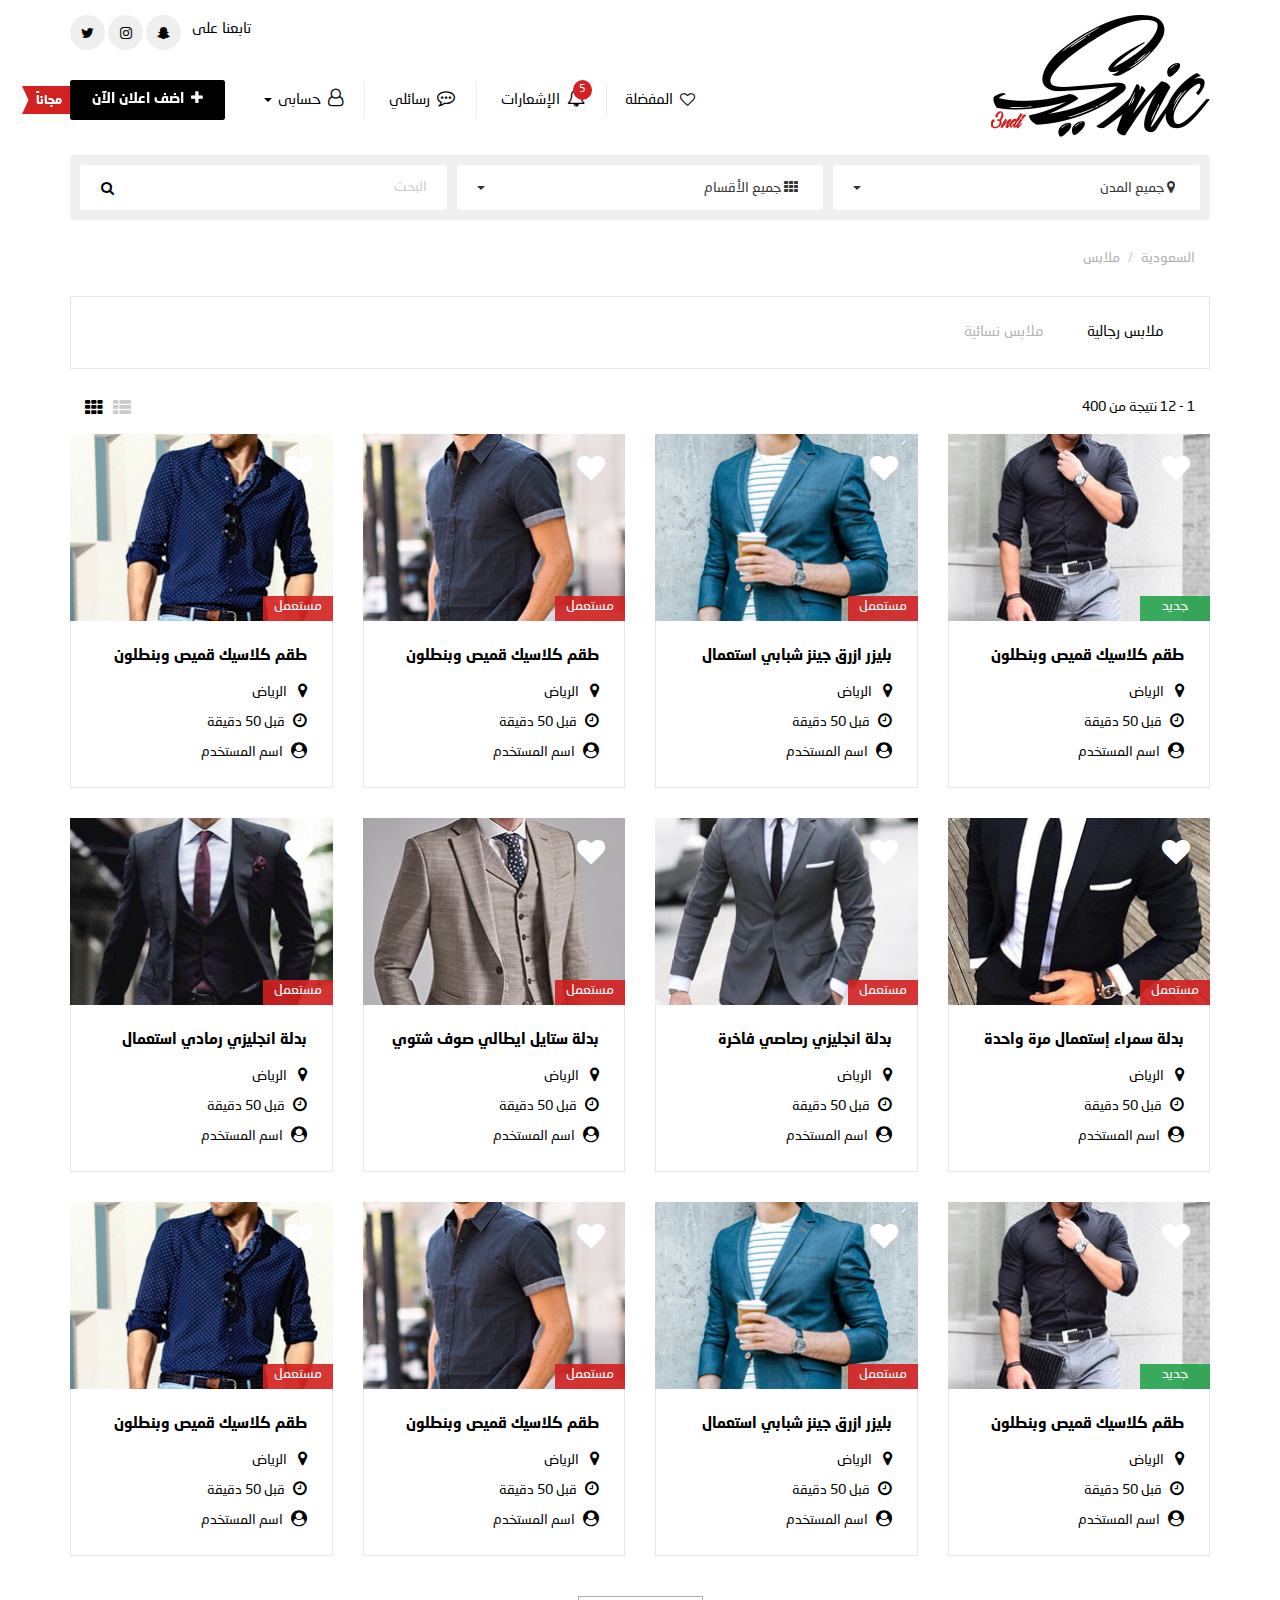
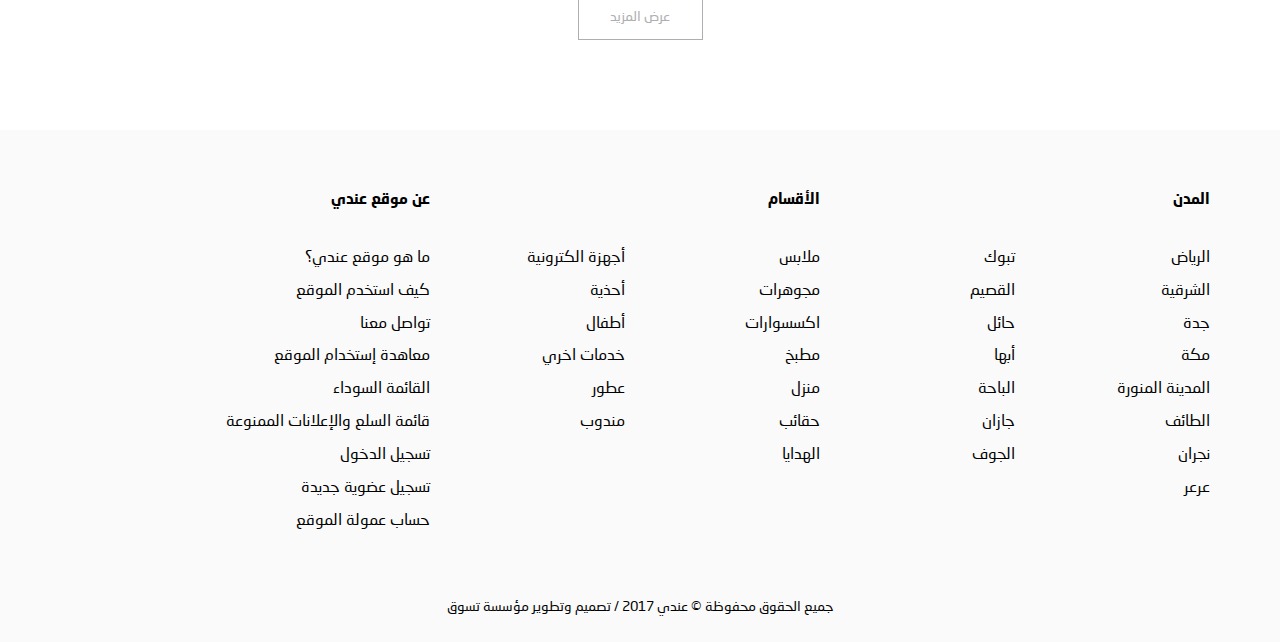
<file: section.html>
<html>
<head>
    <meta charset="UTF-8">
    <!-- First Mobile meta -->
    <meta name="viewport" content="width=device-width, initial-scale=1">
    <title>حراج</title>
    <!-- Bootstrap css file -->
    <link href="css/bootstrap.css" rel="stylesheet">
    <link href="css/bootstrap-rtl.min.css" rel="stylesheet">
    <!-- bootstrap-select -->
    <link href="css/bootstrap-select.min.css" rel="stylesheet">
    <!-- font-awesome -->
    <link rel="stylesheet" href="css/font-awesome.min.css">
    <!-- owl-carousel -->
    <link rel="stylesheet" href="css/owl.carousel.css">
    <link rel="stylesheet" href="css/owl.theme.default.css">
    <link href="css/Style.css" rel="stylesheet">
</head>
<body>
    
    <!-- start header section -->
    <section class="header-section">
        <div class="container">
            <div class="header-content">
                <div class="logo-div">
                    <a href="index.html"><img src="pic/logo.png"/></a>
                </div>
                <div class="social-div">
                    <p>تابعنا على</p>
                    <a href="#"><i class="fa fa-snapchat-ghost" aria-hidden="true"></i></a>
                    <a href="#"><i class="fa fa-instagram" aria-hidden="true"></i></a>
                    <a href="#"><i class="fa fa-twitter" aria-hidden="true"></i></a>
                </div>
                <div class="core-div">
                    <div class="menu-div">
                        <ul class="menu">
                            
                            
                            <li><a href="fav-ads.html"><i class="fa fa-heart-o" aria-hidden="true"></i> المفضلة</a></li>
                            <li>
                                <div class="dropdown">
                                  <button class="menu-dropdown-btn dropdown-toggle" type="button" id="dropdownMenu1" data-toggle="dropdown" aria-haspopup="true" aria-expanded="true">
                                    <i class="fa fa-bell-o" aria-hidden="true"></i>الإشعارات
                                    <span class="notifications-num">5</span>
                                  </button>
                                  <ul class="dropdown-menu notifications-menu" aria-labelledby="dropdownMenu1">
                                    <img src="pic/top-arrow.png"/>
                                    <li><p><a class="active" href="profile-notifications.html"><i class="fa fa-caret-left" aria-hidden="true"></i>هناك حقيقة مثبتة منذ زمن طويل وهي أن المحتوى المقروء لصفحة ما سيلهي القارئ عن التركيز</a></p></li>
                                    <li><p><a href="profile-notifications.html"><i class="fa fa-caret-left" aria-hidden="true"></i>هناك حقيقة مثبتة منذ زمن طويل وهي أن المحتوى المقروء لصفحة ما سيلهي القارئ عن التركيز</a></p></li>
                                    <li><p><a href="profile-notifications.html"><i class="fa fa-caret-left" aria-hidden="true"></i>هناك حقيقة مثبتة منذ زمن طويل وهي أن المحتوى المقروء لصفحة ما سيلهي القارئ عن التركيز</a></p></li>
                                  </ul>
                                </div>
                            </li>
                            <li>
                                <div class="dropdown">
                                  <button class="menu-dropdown-btn dropdown-toggle" type="button" id="dropdownMenu1" data-toggle="dropdown" aria-haspopup="true" aria-expanded="true">
                                    <i class="fa fa-commenting-o" aria-hidden="true"></i>رسائلي
                                  </button>
                                  <ul class="dropdown-menu messages-menu" aria-labelledby="dropdownMenu1">
                                    <img src="pic/top-arrow.png"/>
                                    <li>
                                        <p>
                                            <a class="active" href="profile-messages.html">
                                                <span><i class="fa fa-user-circle" aria-hidden="true"></i>اسم المستخدم</span><br/>
                                                هناك حقيقة مثبتة منذ زمن طويل وهي أن المحتوى المقروء لصفحة
                                            </a>
                                        </p>
                                    </li>
                                    <li>
                                        <p>
                                            <a href="profile-messages.html">
                                                <span><i class="fa fa-user-circle" aria-hidden="true"></i>اسم المستخدم</span><br/>
                                                هناك حقيقة مثبتة منذ زمن طويل وهي أن المحتوى المقروء لصفحة
                                            </a>
                                        </p>
                                    </li>
                                    <li>
                                        <p>
                                            <a href="profile-messages.html">
                                                <span><i class="fa fa-user-circle" aria-hidden="true"></i>اسم المستخدم</span><br/>
                                                هناك حقيقة مثبتة منذ زمن طويل وهي أن المحتوى المقروء لصفحة
                                            </a>
                                        </p>
                                    </li>
                                  </ul>
                                </div>
                            </li>
                            <li>
                                <div class="dropdown">
                                  <button class="menu-dropdown-btn dropdown-toggle" type="button" id="dropdownMenu1" data-toggle="dropdown" aria-haspopup="true" aria-expanded="true">
                                    <i class="fa fa-user-o" aria-hidden="true"></i>حسابى
                                    <span class="caret"></span>
                                  </button>
                                  <ul class="dropdown-menu user-menu" aria-labelledby="dropdownMenu1">
                                    <img src="pic/top-arrow.png"/>
                                    <li><a href="#"><i class="fa fa-user" aria-hidden="true"></i>الصفحة الشخصية</a></li>
                                    <li><a href="#"><i class="fa fa-cog" aria-hidden="true"></i>الاعدادات</a></li>
                                    <li><a href="#"><i class="fa fa-sign-out" aria-hidden="true"></i>تسجيل الخروج</a></li>
                                  </ul>
                                </div>
                            </li>
                        </ul>
                    </div>
                    <img class="free-icon" src="pic/free-icon.png"/>
                    <a class="ads-btn hvr-rectangle-in hidden-xs" href="add-post.html"><i class="fa fa-plus" aria-hidden="true"></i> اضف اعلان الآن</a>
                    <a class="ads-btn visible-xs" href="add-post.html"><i class="fa fa-plus" aria-hidden="true"></i> اضف اعلان الآن</a>
                    
                </div>
                <button class="xs-navbar-btn visible-xs">
                     <i class="fa fa-bars" aria-hidden="true"></i> 
                </button>
                
            </div>
        </div>
    </section>
    <div id="xs-navbar-id" class="xs-navbar visible-xs">
        <div class="xs-navbar-content">
            <i class="fa fa-times" aria-hidden="true"></i>
            <ul>
                <li class="xs-sub-menu">
                  <a > <i class="fa fa-user-o" aria-hidden="true"></i> حسابى <i class="fa fa-angle-down" aria-hidden="true"></i> </a>
                  <ul>
                    <li><a href="#"><i class="fa fa-user" aria-hidden="true"></i>الصفحة الشخصية</a></li>
                    <li><a href="#"><i class="fa fa-cog" aria-hidden="true"></i>الاعدادات</a></li>
                    <li><a href="#"><i class="fa fa-sign-out" aria-hidden="true"></i>تسجيل الخروج</a></li>
                  </ul>
                </li>
                <li><a href="profile-messages.html"><i class="fa fa-commenting-o" aria-hidden="true"></i> رسائلى</a></li>
                <li><a href="profile-notifications.html"><i class="fa fa-bell-o" aria-hidden="true"></i> الإشعارات</a></li>
                <li><a href="fav-ads.html"><i class="fa fa-heart-o" aria-hidden="true"></i> المفضلة</a></li>
            </ul>
        </div>
    </div>
    <!-- end header section -->
    
    <!-- start filters section -->
    <section class="filters-section">
        <div class="container">
            <div class="filters-content">
                <div id="places-id" class="select-div">
                    <select class="selectpicker">
                      <option> جميع المدن</option>
                      <option>الرياض</option>
                      <option>الشرقية</option>
                      <option>جدة</option>
                      <option>مكة</option>
                      <option>المدينة المنورة</option>
                      <option>الطائف</option>
                      <option>نجران</option>
                      <option>عرعر</option>
                      <option>تبوك</option>
                      <option>القصيم</option>
                      <option>حائل</option>
                      <option>أبها</option>
                      <option>الباحة</option>
                      <option>جازان</option>
                      <option>الجوف</option>
                      <option>الرياض</option>
                      <option>الشرقية</option>
                      <option>جدة</option>
                      <option>مكة</option>
                      <option>المدينة المنورة</option>
                      <option>الطائف</option>
                      <option>نجران</option>
                      <option>عرعر</option>
                      <option>تبوك</option>
                      <option>القصيم</option>
                      <option>حائل</option>
                      <option>أبها</option>
                      <option>الباحة</option>
                      <option>جازان</option>
                      <option>الجوف</option>
                    </select>
                </div>
                <div id="categories-id" class="select-div second-div">
                    <select class="selectpicker">
                      <option  style="background-image:url(pic/categ.png);"> جميع الأقسام</option>
                      <option  style="background-image:url(pic/categ.1.png);"> ملابس</option>
                      <option  style="background-image:url(pic/categ.2.png);">مجوهرات</option>
                      <option  style="background-image:url(pic/categ.3.png);">اكسسوارات</option>
                      <option  style="background-image:url(pic/categ.4.png);">مطبخ</option>
                      <option  style="background-image:url(pic/categ.5.png);">منزل</option>
                      <option  style="background-image:url(pic/categ.6.png);">حقائب</option>
                      <option  style="background-image:url(pic/categ.7.png);">أجهزة الكترونية</option>
                      <option  style="background-image:url(pic/categ.8.png);">أحذية</option>
                      <option  style="background-image:url(pic/categ.9.png);">أطفال</option>
                      <option  style="background-image:url(pic/categ.10.png);">خدمات اخرى</option>
                      <option  style="background-image:url(pic/categ.11.png);">عطور</option>
                      <option  style="background-image:url(pic/categ.12.png);">مندوب</option>
                      <option  style="background-image:url(pic/categ.13.png);">الهدايا</option>
                    </select>
                </div>
                <div class="select-div">
                    <form class="search-form" action="" method="get">
                        <input type="text" placeholder="البحث"/>
                        <button class="search-btn hidden-xs"><i class="fa fa-search" aria-hidden="true"></i></button>
                    </form>
                </div>
                <div class="visible-xs text-center">
                    <a class="xs-search" href="#">بحث</a>
                </div>

                
            </div>
        </div>
    </section>
    <!-- end filters section -->
    
    <!-- start breadcrumb section -->
    <section class="breadcrumb-section">
        <div class="container">
            <ol class="breadcrumb">
              <li><a href="#">السعودية</a></li>
              <li class="active">ملابس</li>
            </ol>
        </div>
    </section>
    <!-- end breadcrumb section -->
    
    <!-- start subcategory section -->
    <section class="subcategory-section">
        <div class="container">
            <div class="subcategory-content">
                <a class="active" href="#">ملابس رجالية</a>
                <a href="#">ملابس نسائية</a>
            </div>
        </div>
    </section>
    <!-- end subcategory section -->
    
    <!-- start results section -->
    <section class="results-section">
        <div class="container">
            <div class="results-content">
                <div class="results-header">
                    <p class="results-num">1 - 12 نتيجة من 400</p>
                    <div class="style-control-div">
                        <ul class="nav nav-tabs">
                            <li><a id="list-btn"><i class="fa fa-th-list" aria-hidden="true"></i></a></li>
                            <li><a id="box-btn" class="active"><i class="fa fa-th" aria-hidden="true"></i></a></li> 
                        </ul>
                    </div>
                    
                </div>
                <div>
                    <div id="posts-main-div" class="results-box-style row">
                        
                        <div class="out-box">
                            <div class="box">
                                <div class="box-img-div">
                                    <a class="img-link" href="post.html"><img src="pic/clothes1.png"/></a> 
                                    <span class="new-lable">جديد</span>
                                    <a class="like-btn" href="#"><i class="fa fa-heart" aria-hidden="true"></i></a>
                                </div><div class="box-body">
                                    <a class="box-h" href="post.html">طقم كلاسيك قميص وبنطلون</a>
                                    <p><i class="fa fa-map-marker" aria-hidden="true"></i> الرياض</p>
                                    <p><i class="fa fa-clock-o" aria-hidden="true"></i>قبل 50 دقيقة</p>
                                    <p><a class="user-name" href="#"><i class="fa fa-user-circle" aria-hidden="true"></i>اسم المستخدم</a></p>
                                </div>
                            </div>
                        </div>
                        <div class="out-box">
                            <div class="box">
                                <div class="box-img-div">
                                    <a class="img-link" href="post.html"><img src="pic/clothes2.png"/></a>
                                    <span class="used-lable">مستعمل</span>
                                    <a class="like-btn" href="#"><i class="fa fa-heart" aria-hidden="true"></i></a>
                                </div><div class="box-body">
                                    <a class="box-h" href="post.html">بليزر ازرق جينز شبابي استعمال</a>
                                    <p><i class="fa fa-map-marker" aria-hidden="true"></i> الرياض</p>
                                    <p><i class="fa fa-clock-o" aria-hidden="true"></i>قبل 50 دقيقة</p>
                                    <p><a class="user-name" href="#"><i class="fa fa-user-circle" aria-hidden="true"></i>اسم المستخدم</a></p>
                                </div>
                            </div>
                        </div>
                        <div class="out-box">
                            <div class="box">
                                <div class="box-img-div">
                                    <a class="img-link" href="post.html"><img src="pic/clothes3.png"/></a>
                                    <span class="used-lable">مستعمل</span>
                                    <a class="like-btn" href="#"><i class="fa fa-heart" aria-hidden="true"></i></a>
                                </div><div class="box-body">
                                    <a class="box-h" href="post.html">طقم كلاسيك قميص وبنطلون</a>
                                    <p><i class="fa fa-map-marker" aria-hidden="true"></i> الرياض</p>
                                    <p><i class="fa fa-clock-o" aria-hidden="true"></i>قبل 50 دقيقة</p>
                                    <p><a class="user-name" href="#"><i class="fa fa-user-circle" aria-hidden="true"></i>اسم المستخدم</a></p>
                                </div>
                            </div>
                        </div>
                        <div class="out-box">
                            <div class="box">
                                <div class="box-img-div">
                                    <a class="img-link" href="post.html"><img src="pic/clothes4.png"/></a>
                                    <span class="used-lable">مستعمل</span>
                                    <a class="like-btn" href="#"><i class="fa fa-heart" aria-hidden="true"></i></a>
                                </div><div class="box-body">
                                    <a class="box-h" href="post.html">طقم كلاسيك قميص وبنطلون</a>
                                    <p><i class="fa fa-map-marker" aria-hidden="true"></i> الرياض</p>
                                    <p><i class="fa fa-clock-o" aria-hidden="true"></i>قبل 50 دقيقة</p>
                                    <p><a class="user-name" href="#"><i class="fa fa-user-circle" aria-hidden="true"></i>اسم المستخدم</a></p>
                                </div>
                            </div>
                        </div>
                        <div class="out-box">
                            <div class="box">
                                <div class="box-img-div">
                                    <a class="img-link" href="post.html"><img src="pic/clothes5.png"/></a>
                                    <span class="used-lable">مستعمل</span>
                                    <a class="like-btn" href="#"><i class="fa fa-heart" aria-hidden="true"></i></a>
                                </div><div class="box-body">
                                    <a class="box-h" href="post.html">بدلة سمراء إستعمال مرة واحدة</a>
                                    <p><i class="fa fa-map-marker" aria-hidden="true"></i> الرياض</p>
                                    <p><i class="fa fa-clock-o" aria-hidden="true"></i>قبل 50 دقيقة</p>
                                    <p><a class="user-name" href="#"><i class="fa fa-user-circle" aria-hidden="true"></i>اسم المستخدم</a></p>
                                </div>
                            </div>
                        </div>
                        <div class="out-box">
                            <div class="box">
                                <div class="box-img-div">
                                    <a class="img-link" href="post.html"><img src="pic/clothes6.png"/></a>
                                    <span class="used-lable">مستعمل</span>
                                    <a class="like-btn" href="#"><i class="fa fa-heart" aria-hidden="true"></i></a>
                                </div><div class="box-body">
                                    <a class="box-h" href="post.html">بدلة انجليزي رصاصي فاخرة</a>
                                    <p><i class="fa fa-map-marker" aria-hidden="true"></i> الرياض</p>
                                    <p><i class="fa fa-clock-o" aria-hidden="true"></i>قبل 50 دقيقة</p>
                                    <p><a class="user-name" href="#"><i class="fa fa-user-circle" aria-hidden="true"></i>اسم المستخدم</a></p>
                                </div>
                            </div>
                        </div>
                        <div class="out-box">
                            <div class="box">
                                <div class="box-img-div">
                                    <a class="img-link" href="post.html"><img src="pic/clothes7.png"/></a>
                                    <span class="used-lable">مستعمل</span>
                                    <a class="like-btn" href="#"><i class="fa fa-heart" aria-hidden="true"></i></a>
                                </div><div class="box-body">
                                    <a class="box-h" href="post.html">بدلة ستايل ايطالي صوف شتوي</a>
                                    <p><i class="fa fa-map-marker" aria-hidden="true"></i> الرياض</p>
                                    <p><i class="fa fa-clock-o" aria-hidden="true"></i>قبل 50 دقيقة</p>
                                    <p><a class="user-name" href="#"><i class="fa fa-user-circle" aria-hidden="true"></i>اسم المستخدم</a></p>
                                </div>
                            </div>
                        </div>
                        <div class="out-box">
                            <div class="box">
                                <div class="box-img-div">
                                    <a class="img-link" href="post.html"><img src="pic/clothes8.png"/></a>
                                    <span class="used-lable">مستعمل</span>
                                    <a class="like-btn" href="#"><i class="fa fa-heart" aria-hidden="true"></i></a>
                                </div><div class="box-body">
                                    <a class="box-h" href="post.html">بدلة انجليزي رمادي استعمال</a>
                                    <p><i class="fa fa-map-marker" aria-hidden="true"></i> الرياض</p>
                                    <p><i class="fa fa-clock-o" aria-hidden="true"></i>قبل 50 دقيقة</p>
                                    <p><a class="user-name" href="#"><i class="fa fa-user-circle" aria-hidden="true"></i>اسم المستخدم</a></p>
                                </div>
                            </div>
                        </div>
                        <div class="out-box">
                            <div class="box">
                                <div class="box-img-div">
                                    <a class="img-link" href="post.html"><img src="pic/clothes1.png"/></a> 
                                    <span class="new-lable">جديد</span>
                                    <a class="like-btn" href="#"><i class="fa fa-heart" aria-hidden="true"></i></a>
                                </div><div class="box-body">
                                    <a class="box-h" href="post.html">طقم كلاسيك قميص وبنطلون</a>
                                    <p><i class="fa fa-map-marker" aria-hidden="true"></i> الرياض</p>
                                    <p><i class="fa fa-clock-o" aria-hidden="true"></i>قبل 50 دقيقة</p>
                                    <p><a class="user-name" href="#"><i class="fa fa-user-circle" aria-hidden="true"></i>اسم المستخدم</a></p>
                                </div>
                            </div>
                        </div>
                        <div class="out-box">
                            <div class="box">
                                <div class="box-img-div">
                                    <a class="img-link" href="post.html"><img src="pic/clothes2.png"/></a>
                                    <span class="used-lable">مستعمل</span>
                                    <a class="like-btn" href="#"><i class="fa fa-heart" aria-hidden="true"></i></a>
                                </div><div class="box-body">
                                    <a class="box-h" href="post.html">بليزر ازرق جينز شبابي استعمال</a>
                                    <p><i class="fa fa-map-marker" aria-hidden="true"></i> الرياض</p>
                                    <p><i class="fa fa-clock-o" aria-hidden="true"></i>قبل 50 دقيقة</p>
                                    <p><a class="user-name" href="#"><i class="fa fa-user-circle" aria-hidden="true"></i>اسم المستخدم</a></p>
                                </div>
                            </div>
                        </div>
                        <div class="out-box">
                            <div class="box">
                                <div class="box-img-div">
                                    <a class="img-link" href="post.html"><img src="pic/clothes3.png"/></a>
                                    <span class="used-lable">مستعمل</span>
                                    <a class="like-btn" href="#"><i class="fa fa-heart" aria-hidden="true"></i></a>
                                </div><div class="box-body">
                                    <a class="box-h" href="post.html">طقم كلاسيك قميص وبنطلون</a>
                                    <p><i class="fa fa-map-marker" aria-hidden="true"></i> الرياض</p>
                                    <p><i class="fa fa-clock-o" aria-hidden="true"></i>قبل 50 دقيقة</p>
                                    <p><a class="user-name" href="#"><i class="fa fa-user-circle" aria-hidden="true"></i>اسم المستخدم</a></p>
                                </div>
                            </div>
                        </div>
                        <div class="out-box">
                            <div class="box">
                                <div class="box-img-div">
                                    <a class="img-link" href="post.html"><img src="pic/clothes4.png"/></a>
                                    <span class="used-lable">مستعمل</span>
                                    <a class="like-btn" href="#"><i class="fa fa-heart" aria-hidden="true"></i></a>
                                </div><div class="box-body">
                                    <a class="box-h" href="post.html">طقم كلاسيك قميص وبنطلون</a>
                                    <p><i class="fa fa-map-marker" aria-hidden="true"></i> الرياض</p>
                                    <p><i class="fa fa-clock-o" aria-hidden="true"></i>قبل 50 دقيقة</p>
                                    <p><a class="user-name" href="#"><i class="fa fa-user-circle" aria-hidden="true"></i>اسم المستخدم</a></p>
                                </div>
                            </div>
                        </div>
                    </div>
                    
                    <div class="text-center">
                        <a class="loadMore-btn" href="#">عرض المزيد</a>
                    </div>
                </div>
            </div>
        </div>
    </section>
    <!-- end results section -->
    
    <!-- start footer section -->
    <section class="footer-section">
        <div class="container">
            <div class="row">
                <div class="col-sm-4">
                    <p class="footer-h">المدن</p>
                    <div class="row">
                        <div class="col-sm-6">
                            <ul class="footer-list">
                                <li><a href="#">الرياض</a></li>
                                <li><a href="#">الشرقية</a></li>
                                <li><a href="#">جدة</a></li>
                                <li><a href="#">مكة</a></li>
                                <li><a href="#">المدينة المنورة</a></li>
                                <li><a href="#">الطائف</a></li>
                                <li><a href="#">نجران</a></li>
                                <li><a href="#">عرعر</a></li>
                            </ul>
                        </div>
                        <div class="col-sm-6">
                            <ul class="footer-list">
                                <li><a href="#">تبوك</a></li>
                                <li><a href="#">القصيم</a></li>
                                <li><a href="#">حائل</a></li>
                                <li><a href="#">أبها</a></li>
                                <li><a href="#">الباحة</a></li>
                                <li><a href="#">جازان</a></li>
                                <li><a href="#">الجوف</a></li>
                            </ul>
                        </div>
                    </div>
                </div>
                <div class="col-sm-4">
                    <p class="footer-h">الأقسام</p>
                    <div class="row">
                        <div class="col-sm-6">
                            <ul class="footer-list">
                                <li><a href="#">ملابس</a></li>
                                <li><a href="#">مجوهرات</a></li>
                                <li><a href="#">اكسسوارات</a></li>
                                <li><a href="#">مطبخ</a></li>
                                <li><a href="#">منزل</a></li>
                                <li><a href="#">حقائب</a></li>
                                <li><a href="#">الهدايا</a></li>
                            </ul>
                        </div>
                        <div class="col-sm-6">
                            <ul class="footer-list">
                                <li><a href="#">أجهزة الكترونية</a></li>
                                <li><a href="#">أحذية</a></li>
                                <li><a href="#">أطفال</a></li>
                                <li><a href="#">خدمات اخري</a></li>
                                <li><a href="#">عطور</a></li>
                                <li><a href="#">مندوب</a></li>
                            </ul>
                        </div>
                    </div>
                </div>
                <div class="col-sm-4">
                    <p class="footer-h">عن موقع عندي</p>
                    <ul class="footer-list">
                        <li><a href="#">ما هو موقع عندي؟</a></li>
                        <li><a href="#">كيف استخدم الموقع</a></li>
                        <li><a href="#">تواصل معنا</a></li>
                        <li><a href="#">معاهدة إستخدام الموقع</a></li>
                        <li><a href="#">القائمة السوداء</a></li>
                        <li><a href="#">قائمة السلع والإعلانات الممنوعة</a></li>
                        <li><a href="#">تسجيل الدخول</a></li>
                        <li><a href="#">تسجيل عضوية جديدة</a></li>
                        <li><a href="#">حساب عمولة الموقع</a></li>
                    </ul>
                </div>
            </div>
        </div>
        <div class="copyrights-div">
            <div class="container">
                <p>جميع الحقوق محفوظة © عندي 2017  /  تصميم وتطوير <a href="#">مؤسسة تسوق</a></p>
            </div>
        </div>
    </section>
    <!-- end footer section -->
    
    <!-- start black background -->
    <section id="black-background">
    
    </section>
    <!-- end black background -->
    
    <script src="js/jquery-3.1.1.min.js"></script>
    <script src="js/bootstrap.min.js"></script>
    <script src="js/owl.carousel.js"></script>
    <script src="js/bootstrap-select.min.js"></script>
    <script src="js/script.js"></script>
</body>
</html>
</file>
<file: css/Style.css>
@font-face {
    font-family: NeoSansArabic;
    src: url(../fonts/neoSans/NeoSansArabic.ttf);
}@font-face {
    font-family: NeoSansArabic-Bold;
    src: url(../fonts/neoSans/NeoSansArabic-Bold.ttf);
}@font-face {
    font-family: NeoSansArabic-Light;
    src: url(../fonts/neoSans/NeoSansArabic-Light.ttf);
}

body{
    font-family: NeoSansArabic;
    color: #000;
}
a{
    text-decoration: none !important;
}
a:hover{
    text-decoration: none !important;
}
a:visited{
    text-decoration: none !important;
}
a:active{
    text-decoration: none !important;
}
/*--------------------------------------- start animations -------------------------------------------------------*/
/* Rectangle Out */
.hvr-rectangle-out {
  display: inline-block;
  vertical-align: middle;
  -webkit-transform: perspective(1px) translateZ(0);
  transform: perspective(1px) translateZ(0);
  box-shadow: 0 0 1px transparent;
  position: relative;
  background: #e1e1e1;
  -webkit-transition-property: color;
  transition-property: color;
  -webkit-transition-duration: 0.3s;
  transition-duration: 0.3s;
}
.hvr-rectangle-out:before {
  content: "";
  position: absolute;
  z-index: -1;
  top: 0;
  left: 0;
  right: 0;
  bottom: 0;
  background: #000;
  -webkit-transform: scale(0);
  transform: scale(0);
  -webkit-transition-property: transform;
  transition-property: transform;
  -webkit-transition-duration: 0.3s;
  transition-duration: 0.3s;
  -webkit-transition-timing-function: ease-out;
  transition-timing-function: ease-out;
}
.hvr-rectangle-out:hover, .hvr-rectangle-out:focus, .hvr-rectangle-out:active {
  color: white;
}
.hvr-rectangle-out:hover:before, .hvr-rectangle-out:focus:before, .hvr-rectangle-out:active:before {
  -webkit-transform: scale(1);
  transform: scale(1);
}
/* Rectangle In */
.hvr-rectangle-in {
  display: inline-block;
  vertical-align: middle;
  -webkit-transform: perspective(1px) translateZ(0);
  transform: perspective(1px) translateZ(0);
  box-shadow: 0 0 1px transparent;
  position: relative;
  background: #d32020;
  -webkit-transition-property: color;
  transition-property: color;
  -webkit-transition-duration: 0.3s;
  transition-duration: 0.3s;
}
.hvr-rectangle-in:before {
  content: "";
  position: absolute;
  z-index: -1;
  top: 0;
  left: 0;
  right: 0;
  bottom: 0;
  background: #000;
  -webkit-transform: scale(1);
  transform: scale(1);
  -webkit-transition-property: transform;
  transition-property: transform;
  -webkit-transition-duration: 0.3s;
  transition-duration: 0.3s;
  -webkit-transition-timing-function: ease-out;
  transition-timing-function: ease-out;
}
.hvr-rectangle-in:hover, .hvr-rectangle-in:focus, .hvr-rectangle-in:active {
  color: white;
}
.hvr-rectangle-in:hover:before, .hvr-rectangle-in:focus:before, .hvr-rectangle-in:active:before {
  -webkit-transform: scale(0);
  transform: scale(0);
}
/* Shutter In Vertical */
.hvr-shutter-in-vertical {
  display: inline-block;
  vertical-align: middle;
  -webkit-transform: perspective(1px) translateZ(0);
  transform: perspective(1px) translateZ(0);
  box-shadow: 0 0 1px transparent;
  position: relative;
  background: #000;
  -webkit-transition-property: color;
  transition-property: color;
  -webkit-transition-duration: 0.3s;
  transition-duration: 0.3s;
}
.hvr-shutter-in-vertical:before {
  content: "";
  position: absolute;
  z-index: -1;
  top: 0;
  bottom: 0;
  left: 0;
  right: 0;
  background: #fff;
  -webkit-transform: scaleY(1);
  transform: scaleY(1);
  -webkit-transform-origin: 50%;
  transform-origin: 50%;
  -webkit-transition-property: transform;
  transition-property: transform;
  -webkit-transition-duration: 0.3s;
  transition-duration: 0.3s;
  -webkit-transition-timing-function: ease-out;
  transition-timing-function: ease-out;
}
.hvr-shutter-in-vertical:hover, .hvr-shutter-in-vertical:focus, .hvr-shutter-in-vertical:active {
  color: white;
}
.hvr-shutter-in-vertical:hover:before, .hvr-shutter-in-vertical:focus:before, .hvr-shutter-in-vertical:active:before {
  -webkit-transform: scaleY(0);
  transform: scaleY(0);
}
/* Float Shadow */
.hvr-float-shadow {
  display: inline-block;
  vertical-align: middle;
  -webkit-transform: perspective(1px) translateZ(0);
  transform: perspective(1px) translateZ(0);
  box-shadow: 0 0 1px transparent;
  position: relative;
  -webkit-transition-duration: 0.3s;
  transition-duration: 0.3s;
  -webkit-transition-property: transform;
  transition-property: transform;
}
.hvr-float-shadow:before {
  pointer-events: none;
  position: absolute;
  z-index: -1;
  content: '';
  top: 100%;
  left: 5%;
  height: 10px;
  width: 90%;
  opacity: 0;
  background: -webkit-radial-gradient(center, ellipse, rgba(0, 0, 0, 0.35) 0%, transparent 80%);
  background: radial-gradient(ellipse at center, rgba(0, 0, 0, 0.35) 0%, transparent 80%);
  /* W3C */
  -webkit-transition-duration: 0.3s;
  transition-duration: 0.3s;
  -webkit-transition-property: transform, opacity;
  transition-property: transform, opacity;
}
.hvr-float-shadow:hover, .hvr-float-shadow:focus, .hvr-float-shadow:active {
  -webkit-transform: translateY(-5px);
  transform: translateY(-5px);
  /* move the element up by 5px */
}
.hvr-float-shadow:hover:before, .hvr-float-shadow:focus:before, .hvr-float-shadow:active:before {
  opacity: 1;
  -webkit-transform: translateY(5px);
  transform: translateY(5px);
  /* move the element down by 5px (it will stay in place because it's attached to the element that also moves up 5px) */
}
/* Bounce To Left */
.hvr-bounce-to-left {
  display: inline-block;
  vertical-align: middle;
  -webkit-transform: perspective(1px) translateZ(0);
  transform: perspective(1px) translateZ(0);
  box-shadow: 0 0 1px transparent;
  position: relative;
  -webkit-transition-property: color;
  transition-property: color;
  -webkit-transition-duration: 0.5s;
  transition-duration: 0.5s;
}
.hvr-bounce-to-left:before {
  content: "";
  position: absolute;
  z-index: -1;
  top: 0;
  left: 0;
  right: 0;
  bottom: 0;
  background: #d32020;
  -webkit-transform: scaleX(0);
  transform: scaleX(0);
  -webkit-transform-origin: 100% 50%;
  transform-origin: 100% 50%;
  -webkit-transition-property: transform;
  transition-property: transform;
  -webkit-transition-duration: 0.5s;
  transition-duration: 0.5s;
  -webkit-transition-timing-function: ease-out;
  transition-timing-function: ease-out;
}
.hvr-bounce-to-left:hover, .hvr-bounce-to-left:focus, .hvr-bounce-to-left:active {
  color: white;
}
.hvr-bounce-to-left:hover:before, .hvr-bounce-to-left:focus:before, .hvr-bounce-to-left:active:before {
  -webkit-transform: scaleX(1);
  transform: scaleX(1);
  -webkit-transition-timing-function: cubic-bezier(0.52, 1.64, 0.37, 0.66);
  transition-timing-function: cubic-bezier(0.52, 1.64, 0.37, 0.66);
}
/*--------------------------------------- end animations ---------------------------------------------------------*/
/*--------------------------------------- start header-section ---------------------------------------------------*/
.header-section{
    
}
.header-content{
    position: relative;
    height: 155px;
}
.header-content > * {
    vertical-align: top;
}
.logo-div{
    display: inline-block;
    padding-top: 15px;
}
.arrival-btn{
    float: left;
    margin-top: 15px;
    overflow: hidden;
    width: 106px;
    height: 40px;
    padding: 9px 0px;
    background-color: #d32020;
    font-family: NeoSansArabic-Bold;
    font-size: 14px;
    color: #fff;
    text-align: center;
    border-radius: 3px;
    text-decoration: none;
}
.arrival-btn > i{
    vertical-align: bottom;
    margin-left: 3px;
}
.arrival-btn:hover{
    text-decoration: none;
    color: #fff;
}
.social-div{
    display: inline-block;
    float: left;
    margin-top: 15px;
}
.social-div > p{
    display: inline-block;
    font-size: 15px;
    margin-left: 8px;
}
.social-div > a{
    position: relative;
    background-color: #efefef;
    border-radius: 50%;
    display: inline-block;
    height: 35px;
    width: 35px;
    color: #000;
    text-align: center;
    vertical-align: bottom;
    transition: 0.3s all ease-in-out;
}
.social-div > a > i{
    position: absolute;
    top: 50%;
    left: 50%;
    transform: translate(-50%,-50%);
    
    font-size: 14px;
}
.social-div > a:hover{
    background-color: #d32020;
    color: #fff;
}
.core-div{
    text-align: left;
    display: inline-block;
    position: absolute;
    top: 80px;
    left: 0px;
}
.ads-btn{
    display: inline-block;
    height: 40px;
    width: 155px;
    border-radius: 3px;
    overflow: hidden;
    background-color: #d32020;
    text-align: center;
    padding: 9px 0px;
    color: #fff;
    font-family: NeoSansArabic-Bold;
    font-size: 14px;
    text-decoration: none;
}
.ads-btn > i{
    font-size: 15px;
    margin-left: 3px;
}
.ads-btn:hover{
    color: #fff;
    text-decoration: none;
}
.free-icon{
    position: absolute;
    top: 4px;
    left: -50px;
}
.menu-div{
    display: inline-block;
}
.menu{
    list-style: none;
    padding: 0px;
    margin: 0px;
    margin-left: 15px;
}
.menu > li{
    display: inline-block;
    padding: 5px 15px;
    border-right: 1px solid #ebebeb;
}
.menu > li:first-of-type{
    border: none;
}
.menu > li > a{
    outline: none;
    color: #000;
    font-size: 15px;
    transition: 0.2s all ease-in-out;
}
.menu > li > a > i{
    vertical-align: middle;
    margin-left: 3px;
}
.menu > li > a:hover{
    outline: none;
    color: #d32020;
    text-decoration: none;
}
.menu > li > a:focus{
    outline: none;
    color: #d32020;
    text-decoration: none;
}
.menu .menu-dropdown-btn{
    position: relative;
    font-size: 15px;
    background: none;
    border: none;
    transition: 0.3s all ease-in-out;
}
.menu .menu-dropdown-btn:hover{
    color: #d32020;
}
.menu .menu-dropdown-btn > i{
    font-size: 18px;
    margin-left: 7px;
}
.menu .menu-dropdown-btn > .notifications-num{
    position: absolute;
    right: -1px;
    top: -8px;
    background-color: #d32020;
    border-radius: 50%;
    color: #fff;
    font-size: 11px;
    padding: 2px 6px;
}
.menu .dropdown-menu{
    width: 260px;
    right: -80px;
    top: 33px;
    padding: 15px 0px;
    border-radius: 0px;
    box-shadow: 0px 0px 20px #ddd;
    border: none;
}
.menu .dropdown-menu > img{
    position: absolute;
    top: -8px;
    left: 125px;
}
.notifications-menu > li{
    border-bottom: 1px solid #efefef;
}
.notifications-menu > li:last-of-type{
    border: none;
}
.notifications-menu > li > p{
    margin: 0px;
}
.notifications-menu > li > p > a{
    position: relative;
    display: block;
    padding: 15px 30px;
    padding-right: 40px;
    font-size: 14px;
    color: #b3b3b3;
    transition: 0.3s all ease-in-out;
}
.notifications-menu > li > p > a.active{
    color: #000;
    text-decoration: none;
}
.notifications-menu > li > p > a > i{
    position: absolute;
    top: 19px;
    right: 23px;
}
.messages-menu > li{
    border-bottom: 1px solid #efefef;
}
.messages-menu > li:last-of-type{
    border: none;
}
.messages-menu > li > p{
    margin: 0px;
}
.messages-menu > li > p > a{
    position: relative;
    display: block;
    padding: 15px 24px;
    font-size: 14px;
    color: #b3b3b3;
    transition: 0.3s all ease-in-out;
}
.messages-menu > li > p > a.active{
    color: #000;
    text-decoration: none;
}
.messages-menu > li > p > a > span{
    display: inline-block;
    font-size: 13px;
    font-family: NeoSansArabic-Bold;
    margin-bottom: 7px;
}
.messages-menu > li > p > a > span > i {
    font-size: 24px;
    margin-left: 7px;
    vertical-align: middle;
}
.user-menu li{
    margin: 7px 0px;
}
.user-menu li > a{
    font-size: 15px;
}
.user-menu li > a > i{
    margin-left: 10px;
}

.xs-navbar-btn{
    direction: ltr;
    position: absolute;
    top: 18px;
    right: 0px;
    background-color: transparent;
    border: none;
    color: #000;
    font-size: 27px;
}
.xs-navbar-btn:focus{
    outline: none;
    color: #d32020;
}
.xs-navbar{
    position: fixed;
    right: -100%;
    top: 0px;
    bottom: 0px;
    width: 100%;
    background-color: rgba(0,0,0,0.2);
    z-index: 3;
}
.xs-navbar-content{
    position: relative;
    height: 100%;
    float: right;
    width: 300px;
    max-width: 85%;
    padding-top: 25px;
    background-color: #d32020;
}
.xs-navbar-content > i{
    position: absolute;
    top: 15px;
    left: 15px;
    font-size: 24px;
    color: #fff;
}
.xs-navbar-content > ul{
    list-style: none;
    text-align: right;
    padding: 0px;
}
.xs-navbar-content > ul > li{
    padding: 10px 25px;
    display: block;
}
.xs-navbar-content > ul > li > a{
    font-family: NeoSansArabic;
    color: #fff;
    font-size: 18px;
    text-decoration: none;
    line-height: 30px;
}
.xs-navbar-content > ul > li > a > i{
    vertical-align: middle;
    margin-left: 7px;
}
.xs-sub-menu{
    list-style: none;
}
.xs-sub-menu ul{
    display: none;
    list-style: none;
    padding-right: 25px;
    padding-top: 10px;
    padding-bottom: 10px;
}
.xs-sub-menu ul > li > a{
    color: #fff;
    font-size: 15px;
    text-decoration: none;
    line-height: 40px;
}
.xs-sub-menu ul > li > a > i{
    margin-left: 10px;
}
/*sm*/
@media (min-width:768px) and (max-width:991px){
    .ads-btn{
        width: 130px;
    }
    .menu{
        margin: 0px;
    }
    .menu > li{
        padding: 5px 10px;
    }
    .logo-div{
        padding-top: 35px;
    }
    .logo-div img{
        width: 150px;
    }
}
/*xs*/
@media (max-width:767px){
    .header-content{
        height: 300px;
    }
    .free-icon{
        display: none;
    }
    .social-div{
        margin: 0px;
        position: absolute;
        top: 20px;
        left: 0px;
        right: auto;
        text-align: center;
    }
    .social-div > p{
        display: none;
    }
    .logo-div{
        padding: 0px;
        margin: 0px;
        position: absolute;
        top: 80px;
        left: 0px;
        right: 0px;
        text-align: center;
    }
    .core-div{
        top: 235px;
        left: 0px;
        right: 0px;
        text-align: center;
    }
    .ads-btn{
        width: 180px;
        height: 45px;
        padding: 11px 0px;
        font-size: 16px;
        margin: auto;
    }
    .menu-div{
        display: none;
    }
    .arrival-btn{
        margin: 0px;
        width: 90px;
        position: absolute;
        top: 235px;
        right: 0px;
        left: auto;
    }
}
/*--------------------------------------- end header-section -----------------------------------------------------*/

/*--------------------------------------- start filters-section --------------------------------------------------*/
.filters-section{
    
}
.filters-content{
    background-color: #efefef;
    border-radius: 3px;
    height: 65px;
    padding: 10px;
    display: -webkit-flex; /* Safari */
    display: flex;
}
.select-div{
    -webkit-flex: 1;  /* Safari 6.1+ */
    -ms-flex: 1;  /* IE 10 */    
    flex: 1;
    height: 45px;
}
.second-div{
    margin: 0px 10px;
}
.bootstrap-select:not([class*=col-]):not([class*=form-control]):not(.input-group-btn){
    width: 100%;
}
/* btn */
.btn-group.open .dropdown-toggle{
    box-shadow: none !important;
    outline: none !important;
}
.bootstrap-select>.dropdown-toggle{
    height: 45px;
    border-radius: 3px;
    border: none;
    background-color: #fff !important;
    outline: none !important;
}
/* btn focus */
.btn-default:active:hover, .btn-default.active:hover, .open > .dropdown-toggle.btn-default:hover, .btn-default:active:focus, .btn-default.active:focus, .open > .dropdown-toggle.btn-default:focus, .btn-default:active.focus, .btn-default.active.focus, .open > .dropdown-toggle.btn-default.focus{
    background-color: #fff !important;
    outline: none !important;
    box-shadow: none !important;
}
.bootstrap-select.btn-group .dropdown-toggle .filter-option{
    text-align: right;
    font-size: 14px;
}
#places-id .bootstrap-select.btn-group .dropdown-toggle .filter-option::before { 
    font-family: FontAwesome;
    content: "\f041";
}
.second-div .bootstrap-select.btn-group .dropdown-toggle .filter-option::before { 
    font-family: FontAwesome;
    content: "\f00a";
}
.bootstrap-select.btn-group .dropdown-toggle .caret{
    left: 20px;
    right: auto;
}
.bootstrap-select .dropdown-toggle:focus{
    background-color: #fff !important;
    outline: none !important;
    box-shadow: none !important;
}
.bootstrap-select.btn-group .dropdown-menu{
    margin-top: -5px;
    border-radius: 0px;
    border: none;
    border-bottom-left-radius: 3px;
    border-bottom-right-radius: 3px;
    padding: 0px;
    padding-left: 5px;
    max-height: 300px !important;
}
.bootstrap-select.btn-group .dropdown-menu::-webkit-scrollbar
{
	width: 6px;
	background-color: #efefef;
}
.bootstrap-select.btn-group .dropdown-menu::-webkit-scrollbar-thumb
{
	border-radius: 0px;
	background-color: #c8c8c8;
}
.bootstrap-select.btn-group .dropdown-menu > li{
    border-bottom: 1px solid #f5f5f5;
}
.bootstrap-select.btn-group .dropdown-menu > li > a{
    padding: 8px 40px;
}
.second-div .bootstrap-select.btn-group .dropdown-menu > li > a{
    padding-right: 70px;
    background-repeat: no-repeat;
    background-size: 20px auto;
    background-position: right 37px top 12px;
    
    
}
.dropdown-menu > li > a:hover, .dropdown-menu > li > a:focus{
    background-color: #fff;
    outline: none;
    color: #d32020;
}
.search-form{
    position: relative;
}
.search-form input{
    border: none;
    border-radius: 3px;
    width: 100%;
    height: 45px;
    padding: 0px 20px
}
.search-form input:focus{
    outline: none;
}
.search-form input::-webkit-input-placeholder{
    color: #ccc;
    font-family: NeoSansArabic;
}
.search-form .search-btn{
    position: absolute;
    top: 15px;
    left: 15px;
    border: none;
    background-color: transparent;
}
.xs-search{
    display: inline-block;
    height: 40px;
    width: 90px;
    background-color: #d32020;
    border: none;
    border-radius: 3px;
    color: #fff;
    font-size: 14px;
    font-family: NeoSansArabic-Bold;
    padding-top: 10px;
}
/*xs*/
@media (max-width:767px){
    .filters-section{
        background-color: #efefef;
    }
    .filters-content{
        padding: 10px 0px;
        height: auto;
        display: block;
    }
    .second-div{
        margin: 0px;
    }
    .select-div{
        margin-bottom: 10px;
    }
    .select-div:last-of-type{
        margin: 0px;
    }
    .xs-search{
        width: 100%;
        background-color: #000;
        
    }
}
/*--------------------------------------- end filters-section ----------------------------------------------------*/

/*--------------------------------------- start banner-section ---------------------------------------------------*/
.banner-section{
    margin-top: 10px;
}
.banner-section a > img{
    width: 100%;
}
/*--------------------------------------- end banner-section -----------------------------------------------------*/

/*--------------------------------------- strat categories-section -----------------------------------------------*/
.categories-section{
    padding-top: 75px;
}
.categories-h{
    text-align: center;
    font-family: NeoSansArabic-Bold;
    font-size: 20px;
    color: #000;
    margin-bottom: 30px;
}
.element:hover{
    text-decoration: none;
}
.element > div{
    text-align: center;
    width: 100%;
    height: 165px;
    border: 1px solid #f5f5f5;
    padding-top: 40px;
    transition: 0.5s all ease-in-out;
    margin-bottom: 30px;
}
.element:hover > div{
    background-color: #000;
    border-color: #000;
    color: #fff;
}
.ele-img{
    height: 55px;
}
.ele-img > img{
    max-height: 100%;
    transition: 0.5s all ease-in-out;
}
.element:hover .ele-img > img{
    filter: invert(100%);
}
.element > div > p{
    font-family: NeoSansArabic-Bold;
    font-size: 16px;
    color: #000;
    transition: 0.5s all ease-in-out;
}
.element:hover > div > p{
    color: #fff;
}
/*md*/
@media (min-width:992px) and (max-width:1199px){
    .element > div{
        padding-top: 25px;
        height: 130px;
    }   
}
/*xs*/
@media (max-width:767px){
    .categories-section{
        padding-top: 60px;
    }
    .categories-h{
        font-size: 16px;
    }
    .element > div{
        width: 200px;
        margin: auto;
        margin-bottom: 30px;
    }
}

/*--------------------------------------- end categories-section -------------------------------------------------*/

/*--------------------------------------- start footer-section ---------------------------------------------------*/
.footer-section{
    background-color: #fafafa;
    padding-top: 60px;
    margin-top: 60px;
}
.footer-h{
    font-family: NeoSansArabic-Bold;
    font-size: 15px;
    margin-bottom: 35px;
}
.footer-list{
    list-style: none;
    padding: 0px;
    margin: 0px;
}
.footer-list > li{
    margin-bottom: 10px;
}
.footer-list > li > a{
    color: #000;
    font-size: 16px;
    transition: 0.3s all ease-in-out;
}
.footer-list > li > a:hover{
    text-decoration: none;
    color: #d32020;
}
.copyrights-div{
    padding: 25px 0px;
    margin-top: 30px;
}
.copyrights-div p{
    text-align: center;
    margin: 0px;
    font-size: 14px;
    color: #000;
}
.copyrights-div p > a{
    color: #000;
    text-decoration: none;
    transition: 0.3s all ease-in-out;
}
.copyrights-div p > a:hover{
    color: #d32020;
}
/*xs*/
@media (max-width:767px){
    .footer-section{
        padding-top: 25px;
    }
    .footer-h{
        text-align: center;
        margin-top: 30px;
        margin-bottom: 20px;
    }
    .footer-list > li{
        text-align: center;
    }
    .copyrights-div{
        margin-top: 10px;
    }
}
/*--------------------------------------- end footer-section -----------------------------------------------------*/

/*--------------------------------------- start signUp-modal -----------------------------------------------------*/
#signUp-modal{
    padding: 0px !important;
}
#signUp-modal .modal-dialog{
    width: 555px;
    max-width: 90%;
    top: 50%;
    transform: translateY(-50%);
    margin: 0px auto;
}
#signUp-modal .modal-content{
    border-radius: 0px;
}
#signUp-modal .modal-header{
    border: none;
    height: 0px;
    padding: 0px;
}
#signUp-modal .modal-body{
    padding: 50px 0px;
}
.modal-header .close{
    position: absolute;
    top: -17px;
    left: -15px;
    color: #fff;
    opacity: 1;
    font-size: 24px;
    transition: 0.3s all ease-in-out;
}
.modal-header .close:hover{
    color: #ddd;
}
.form-h{
    text-align: center;
    font-family: NeoSansArabic-Bold;
    font-size: 19px;
    margin-bottom: 30px;
}
.modal-form{
    width: 460px;
    max-width: 90%;
    margin: auto;
}
.modal-form > input{
    width: 100%;
    height: 55px;
    border: 2px solid #f2f2f2;
    border-radius: 2px;
    padding: 0px 25px;
    margin-bottom: 15px;
    transition: 0.3s all ease-in-out;
}
.modal-form > input:focus{
    outline: none;
    border-color: #d32020;
}
.modal-form > input::-webkit-input-placeholder{
    font-family: NeoSansArabic;
    font-size: 15px;
    color: #c2c2c2;
}
.modal-form > button{
    overflow: hidden;
    background-color: #d32020;
    text-align: center;
    width: 100%;
    height: 55px;
    border: none;
    border-radius: 2px;
    font-size: 15px;
    font-family: NeoSansArabic-Bold;
    color: #fff;
    transition: 0.3s all ease-in-out;
}
.conditions{
    color: #000;
    font-size: 15px;
    text-align: center;
    margin-top: 30px;
    margin-bottom: 0px;
    padding: 0px 5px;
    transition: 0.3s all ease-in-out;
}
.conditions a{
    color: #000;
}
.conditions a:hover{
    color: #d32020;
}
/*xs*/
@media (max-width:767px){
    .modal-form > input{
        height: 50px;
    }
    #signUp-modal .modal-body{
        padding: 25px 0px;
        max-height: 90%;
        overflow: auto;
    }   
}
/*--------------------------------------- end signUp-modal -------------------------------------------------------*/

/*--------------------------------------- start signIn-modal -----------------------------------------------------*/
#signIn-modal{
    padding: 0px !important;
}
#signIn-modal .modal-dialog{
    width: 555px;
    max-width: 90%;
    top: 50%;
    transform: translateY(-50%);
    margin: 0px auto;
}
#signIn-modal .modal-content{
    border-radius: 0px;
}
#signIn-modal .modal-header{
    border: none;
    height: 0px;
    padding: 0px;
}
#signIn-modal .modal-body{
    padding: 50px 0px;
    max-height: 90%;
    overflow: auto;
    
}
.forget-pass{
    display: block;
    text-align: right;
    color: #000;
    font-size: 15px;
    margin-bottom: 15px;
    padding-right: 15px;
    text-decoration: none;
    transition: 0.3s all ease-in-out;
}
.forget-pass:hover{
    text-decoration: none;
    color: #d32020;
}
.side-link1{
    display: block;
    text-align: center;
    font-size: 15px;
    color: #000;
    margin: 30px 0px;
    transition: 0.3s all ease-in-out;
}
.side-link1:hover{
    text-decoration: none;
    color: #d32020;
}
.side-link2{
    display: block;
    height: 55px;
    width: 460px;
    max-width: 90%;
    margin: auto;
    border: 2px solid #000;
    border-radius: 2px;
    text-align: center;
    padding-top: 13px;
    font-family: NeoSansArabic-Bold;
    font-size: 15px;
    color: #000;
    transition: 0.3s all ease-in-out;
}
.side-link2:hover{
    text-decoration: none;
    color: #fff;
    border-color: #000;
}
/*xs*/
@media (max-width:767px){
    #signIn-modal .modal-body{
        padding: 25px 0px;
        max-height: 90%;
        overflow: auto;
    }   
}
/*--------------------------------------- end signIn-modal -------------------------------------------------------*/

/*--------------------------------------- start black-background -------------------------------------------------*/
#black-background{
    display: none;
    position: fixed;
    top: 0px;
    bottom: 0px;
    left: 0px;
    right: 0px;
    background-color: rgba(0,0,0,0.2);
    z-index: 1;
}
/*--------------------------------------- end black-background ----------------------------------------------------*/

/*-------------------------- start breadcrumb-section ---------------------------*/
.breadcrumb-section{
    
}
.breadcrumb{
    background-color: transparent;
    color: #afafaf;
    font-size: 14px;
    margin: 20px 0px;
}
.breadcrumb > .active{
    color: #afafaf;
}
.breadcrumb a{
    color: #afafaf;
    transition: 0.3s all ease-in-out;
}
.breadcrumb a:hover{
    color: #d32020;
    text-decoration: none;
}
/*-------------------------- end breadcrumb-section -----------------------------*/

/*-------------------------- start results-section ------------------------------*/
.results-section{
    
}
.results-header{
    position: relative;
    height: 55px;
}
.results-num{
    display: inline-block;
    font-size: 14px;
    color: #000;
    padding-right: 15px;
    margin: 0px;
    margin-top: 18px;
}
.style-control-div{
    display: inline-block;
    position: absolute;
    top: 20px;
    left: 15px;
}
.results-header .nav-tabs{
    border: none;
}
.nav-tabs > li > a.active{
    color: #000;
}
.nav-tabs > li > a{
    font-size: 18px;
    color: #cbcbcb;
    margin: 0px;
    margin-right: 10px;
    padding: 0px;
    border: none;
    transform: none;
    transition: 0.3s all ease-in-out;
}
.nav-tabs > li > a:hover{
    background-color: transparent;
    border: none;
    text-decoration: none;
    color: #000;
    cursor: pointer;
}
.results-header .nav-tabs > li.active > a, .nav-tabs > li.active > a:hover, .nav-tabs > li.active > a:focus{
    background-color: transparent;
    border: none;
    color: #000;
}
.resulst-area{
    padding-top: 15px;
    padding-bottom: 30px;
}


/*xs*/
@media (max-width:767px){
    .style-control-div{
        display: none;
    } 
}
/*-------------------------- end results-section --------------------------------*/

/*--------------------------------------- start box style ---------------------------------------------------------*/
.results-list-style{
    
}
.results-list-style > .out-box{
    padding: 0px 15px;
    margin-bottom: 30px;
}
.results-list-style > .out-box .box{
    height: 185px;
}
.results-list-style > .out-box .box-img-div{
    display: inline-block;
    width: 260px;
    height: 185px;
}
.results-list-style > .out-box .box-body{
    display: inline-block;
    width: calc(100% - 260px);
    height: 100%;
    vertical-align: top;
    border: 1px solid #e6e6e6;
    border-right: none;
}

.results-box-style{
    display: -webkit-flex; /* Safari */
    display: flex;
    flex-wrap: wrap;
}
.results-box-style > .out-box{
    -webkit-flex-grow: 0; /* Safari 6.1+ */
    -webkit-flex-shrink: 0; /* Safari 6.1+ */
    -webkit-flex-basis: 25%; /* Safari 6.1+ */
    flex-grow: 0;
    flex-shrink: 0;
    flex-basis: 25%;
    padding: 0px 15px; 
    margin-bottom: 30px;
}
.box{
    transition: 0.5s all ease-in-out;
}
.box:hover{
    box-shadow: 0px 4px 5px #ddd;
    transform: translateY(-10px);
}
.box-img-div{
    position: relative;
    height: 187px;
    overflow: hidden;
}
.box-img-div > .img-link{
    display: block;
    width: 100%;
}
.box-img-div > .img-link > img{
    width: 100%;
}
.new-lable{
    position: absolute;
    bottom: 0px;
    right: 0px;
    display: inline-block;
    width: 70px;
    height: 25px;
    background-color: rgba(38,163,76,0.9);
    color: #fff;
    text-align: center;
    font-size: 14px;
}
.used-lable{
    position: absolute;
    bottom: 0px;
    right: 0px;
    display: inline-block;
    width: 70px;
    height: 25px;
    background-color: rgba(211,32,32,0.9);
    color: #fff;
    text-align: center;
    font-size: 14px;
}
.like-btn{
    position: absolute;
    top: 20px;
    right: 20px;
    text-decoration: none;
    color: #fff;
    font-size: 28px;
    transition: 0.3s all ease-in-out;
}
.like-btn:visited{
    text-decoration: none;
    color: #fff;
}
.like-btn:hover{
    text-decoration: none;
    color: #d32020;
}
.like-btn.active{
    text-decoration: none;
    color: #d32020;
}
.box-body{
    padding: 25px;
    border: 1px solid #e6e6e6;
    border-top: none;
}
.box-h{
    display: block;
    width: 100%;
    height: 21px;
    overflow: hidden;
    text-decoration: none;
    font-size: 15px;
    font-family: NeoSansArabic-Bold;
    color: #000;
    margin-bottom: 15px;
    transition: 0.3s all ease-in-out;
}
.box-h:hover{
    text-decoration: none;
    color: #d32020;
}
.box-body > p{
    font-size: 14px;
    color: #000;
}
.box-body > p:last-of-type{
    margin: 0px;
}
.box-body > p > i{
    font-size: 16px;
    margin-left: 8px;
}
.user-name{
    font-size: 14px;
    color: #000;
    transition: 0.3s all ease-in-out;
}
.user-name:hover{
    color: #d32020;
}
.user-name > i{
    font-size: 16px;
    margin-left: 8px;
}
/*md*/
@media (min-width:992px) and (max-width:1199px){
    .box-img-div{
        height: 152px;
    }
}
/*sm*/
@media (min-width:768px) and (max-width:991px){
    .box-img-div{
        height: 157px;
    }
    .results-box-style > .out-box{
        -webkit-flex-grow: 0; /* Safari 6.1+ */
        -webkit-flex-shrink: 0; /* Safari 6.1+ */
        -webkit-flex-basis: 33.33%; /* Safari 6.1+ */
        flex-grow: 0;
        flex-shrink: 0;
        flex-basis: 33.33%;
        padding: 0px 15px; 
        margin-bottom: 30px;
    }
}
/*xs*/
@media (max-width:767px){
    .box{
        max-width: 290px;
        margin: auto;
        margin-bottom: 15px;
    }
    .results-box-style > .out-box{
        -webkit-flex-grow: 0; /* Safari 6.1+ */
        -webkit-flex-shrink: 0; /* Safari 6.1+ */
        -webkit-flex-basis: 100%; /* Safari 6.1+ */
        flex-grow: 0;
        flex-shrink: 0;
        flex-basis: 100%;
        padding: 0px; 
        margin-bottom: 15px;
    }
}
/*--------------------------------------- end box style ---------------------------------------------------------*/

/*--------------------------------------- start box-ls ----------------------------------------------------------*/
.box-ls{
    height: 189px;
    margin-bottom: 30px;
    transition: 0.5s all ease-in-out;
}
.box-ls:hover{
    box-shadow: 2px 2px 5px #ddd;
    transform: translateY(-2px);
}
.box-img-div-ls{
    position: relative;
    display: inline-block;
    width: 264px;
    height: 189px;
    overflow: hidden;
}
.box-img-div-ls > img{
    width: 100%;
}
.box-body-ls{
    display: inline-block;
    width: calc(100% - 264px);
    height: 100%;
    padding: 25px;
    border: 1px solid #e6e6e6;
    border-right: none;
    vertical-align: top;
}
.box-body-ls > p{
    font-size: 14px;
    color: #000;
}
.box-body-ls > p:last-of-type{
    margin: 0px;
}
.box-body-ls > p > i{
    font-size: 16px;
    margin-left: 8px;
}
/*xs*/
@media (max-width:767px){
    .box-ls{
        height: auto;
        max-width: 300px;
        margin: auto;
        margin-bottom: 15px;
    }
    .box-img-div-ls{
        display: block;
        width: 100%;
        height: 187px;
    }
    .box-body-ls{
        display: block;
        width: 100%;
        height: auto;
        border: 1px solid #e6e6e6;
        border-top: none;
    }
}
/*--------------------------------------- end box-ls ------------------------------------------------------------*/

/*--------------------------------------- start loadMore-btn ----------------------------------------------------*/
.loadMore-btn{
    display: inline-block;
    width: 125px;
    height: 44px;
    text-align: center;
    padding-top: 10px;
    font-size: 14px;
    color: #aeaeb0;
    border: 1px solid #aeaeb0;
    margin-bottom: 30px;
    margin-top: 10px;
    transition: 0.5s all ease-in-out;
}
.loadMore-btn:active{
    color: #aeaeb0;
}
.loadMore-btn:visited{
    color: #aeaeb0;
}
.loadMore-btn:hover{
    text-decoration: none;
    color: #fff;
    background-color: #000;
    border-color: #000;
    transform: scale(1.1,1.1);
}

/*--------------------------------------- end loadMore-btn ------------------------------------------------------*/

/*--------------------------------------- start subcategory-section ---------------------------------------------*/
.subcategory-section{
    margin-bottom: 10px;
}
.subcategory-content{
    border: 1px solid #e8e8e8;
    padding: 25px;
}
.subcategory-content > a{
    text-decoration: none;
    color: #b2b2b2;
    font-size: 15px;
    padding: 0px 20px;
    transition: 0.3s all ease-in-out;
}
.subcategory-content > a:hover{
    text-decoration: none;
    color: #d32020;
}
.subcategory-content > a.active{
    color: #000;
}
/*xs*/
@media (max-width:767px){
    .subcategory-content{
        text-align: center;
        padding: 25px 15px;
    }
    .subcategory-content > a{
        padding: 0px 10px;
    }
}
/*--------------------------------------- end subcategory-section -----------------------------------------------*/

/*--------------------------------------- strat addPost-section -------------------------------------------------*/
.addPost-section{
    padding-top: 75px;
}
.addPost-content{
    width: 625px;
    max-width: 90%;
    margin: auto;
}
.addPost{
    text-align: center;
    font-size: 20px;
    font-family: NeoSansArabic-Bold;
    margin-bottom: 30px;
}
#addPost-form{
    width: 100%;
}
#addPost-form .form-row{
    margin-bottom: 15px;
}
.label-div{
    display: inline-block;
    width: 160px;
    vertical-align: top;
    margin-top: 15px;
    
}
.label-div label{
    font-size: 15px;
    font-family: NeoSansArabic-Bold;
    color: #000;
}
.input-div{
    display: inline-block;
    width: calc(100% - 160px);
}
.input-div input{
    border-radius: 0px;
    border: 2px solid #f2f2f2;
    width: 100%;
    height: 55px;
    box-shadow: none;
    transition: 0.3s all ease-in-out;
}
.input-div input:focus{
    outline: none;
    border-color: #d32020;
    box-shadow: none;
}
.input-div .bootstrap-select>.dropdown-toggle{
    border: 2px solid #f2f2f2;
    height: 55px;
}
.input-div .bootstrap-select.btn-group .dropdown-menu > li > a{
    padding-right: 70px;
    background-repeat: no-repeat;
    background-size: 20px auto;
    background-position: right 37px top 12px;
}
.input-div .btn-default:active:hover,
.input-div .btn-default.active:hover,
.input-div .open > .dropdown-toggle.btn-default:hover,
.input-div .btn-default:active:focus, .btn-default.active:focus,
.input-div .open > .dropdown-toggle.btn-default:focus,
.input-div .btn-default:active.focus, .btn-default.active.focus,
.input-div .open > .dropdown-toggle.btn-default.focus{
    border-color: #d32020;
}
.input-div .bootstrap-select.btn-group .dropdown-menu{
    margin-top: 0px;
    border: 1px solid #f2f2f2;
    padding: 0px;
    box-shadow: none;
}
.input-div .bootstrap-select.btn-group .dropdown-toggle .caret{
    left: 30px;
}

.radio-div{
    display: inline-block;
    height: 45px;
    margin-top: 10px;
    vertical-align: top;
    padding-right: 25px;
}
.radio-div span{
    display: inline-block;
    vertical-align: top;
}
.radio-div input{
    display: none;
    height: 16px;
    margin-left: 10px;
    border: 5px solid #0DFF92 !important;
}
.radio-div label{
    display: inline-block;
    position: relative;
    width: 20px;
    height: 20px;
    border: 2px solid #e8e8e8;
    border-radius: 50%;
    margin-left: 10px;
}
.radio-div label:hover{
    cursor: pointer;
}
.radio-div label i{
    display: none;
    position: absolute;
    top: 50%;
    left: 50%;
    transform: translate(-50%,-50%);
    font-size: 11px;
}
.radio-div .checked i{
    display: block;
}

.input-div textarea{
    width: 100%;
    height: 125px;
    border: 2px solid #f2f2f2;
    padding: 15px;
}
.input-div textarea:focus{
    outline: none;
    border-color: #d32020;
}
.upload-div input{
    display: none;
}
.upload-div label{
    width: 100%;
    height: 55px;
    border: 2px solid #f2f2f2;
    padding: 6px;
}
.upload-div label > span{
    display: inline-block;
    float: left;
    text-align: center;
    width: 150px;
    height: 40px;
    border-radius: 3px;
    font-size: 15px;
    color: #8c8c8c;
    font-family: NeoSansArabic;
    background-color: #e8e8e8;
    font-weight: normal;
    padding-top: 9px;
}
.upload-div label > span:hover{
    cursor: pointer;
}
#preview-img{
    max-width: 100%;
    margin-bottom: 30px;
}
.label-contact{
    margin: 0px;
}
.form-group label{
    font-weight: normal;
    padding-right: 15px;
    margin-bottom: 10px;
}
.phone-form-group{
    position: relative;
}
.phone-form-group input{
    text-align: left;
    padding-left: 95px;
}
.phone-form-group img{
    position: absolute;
    left: 15px;
    bottom: 18px;
}
.submit-btn{
    overflow: hidden;
    font-size: 15px;
    color: #fff;
    font-family: NeoSansArabic-Bold;
    width: 200px;
    height: 55px;
    background-color: #d32020;
    border: none;
    border-radius: 3px;
}
.conditions-p{
    text-align: center;
    margin-top: 30px;
    font-size: 15px;
}
.conditions-p a{
    color: #d32020;
    text-decoration: underline !important;
    transition: 0.3s all ease-in-out;
}
.conditions-p a:hover{
    color: #d32020;
    text-decoration: underline !important;
}
/*xs*/
@media (max-width:767px){
    .label-div{
        text-align: center;
        display: block;
        width: 100%;
        margin-bottom: 10px;
        margin-top: 40px;
    }
    .input-div{
        display: block;
        width: 100%;
    }
    .preview-img-div{
        text-align: center;
    }
    .preview-img-div img{
        margin: 0px;
    }
    .radio-div{
        display: block;
        margin: 0px;
        height: 45px;
        padding: 0px;
        text-align: center;
    }
    .submit-btn{
        margin-top: 15px;
    }
}

/*--------------------------------------- end addPost-section ---------------------------------------------------*/

/*--------------------------------------- start post-section ----------------------------------------------------*/
.post-section{
    padding-top: 30px;
    padding-bottom: 60px;
}
.post{
    border-bottom: 1px solid #efefef;
    padding-bottom: 20px;
}
.post-h{
    font-size: 16px;
    color: #000;
    font-family: NeoSansArabic-Bold;
    padding-right: 15px;
}
.post-state-new{
    display: inline-block;
    height: 25px;
    width: 70px;
    text-align: center;
    color: #fff;
    font-family: NeoSansArabic;
    background-color: #3bac5e;
    padding: 0px;
    margin-right: 10px;
}
.post-img-div{
    height: 330px;
    padding: 7px;
    border: 1px solid #e6e6e6;
}
.pgwSlider.listOnTheLeft .ps-current{
    height: 100% !important;
}
.pgwSlider .ps-current li{
    height: 315px;
    overflow: hidden;
}
.pgwSlider.wide>ul>li{
    height: 101px !important;
}
.post-data-head{
    padding: 20px 15px;
}
.post-data-head a{
    display: inline-block;
    margin-left: 25px;
    color: #000;
    transition: 0.3s all ease-in-out;
}
.post-data-head a:hover{
    color: #d32020;
    cursor: pointer;
}
.post-description p{
    font-size: 16px;
    color: #000;
    margin-top: 10px;
}
.post-share{
    text-align: left;
    margin-top: 30px;
}
.post-share > p{
    font-size: 14px;
    font-family: NeoSansArabic-Bold;
    margin: 0px;
}
.post-share a{
    display: inline-block;
    height: 30px;
    width: 85px;
    color: #fff;
    font-family: NeoSansArabic;
    text-align: center;
    padding-top: 4px;
    margin-right: 10px;
}
.post-share a:hover{
    text-decoration: none;
}
.google-btn{
    background-color: #de5245;
}
.twitter-btn{
    background-color: #2aa9e0;
}
.face-btn{
    background-color: #3b5998;
}

.post-contact{
    padding-top: 35px;
}
.post-price{
    background-color: #f5f5f5;
    border-radius: 3px;
    text-align: center;
    font-size: 16px;
    font-family: NeoSansArabic-Bold;
    color: #d32020;
    height: 70px;
    padding-top: 17px;
    margin: 0px;
}
.post-price span{
    font-size: 25px;
    vertical-align: middle;
    margin-left: 5px;
}
.user-name{
    text-align: center;
    height: 70px;
    padding-top: 25px;
    margin: 0px;
}
.user-name a{
    color: #000;
    font-size: 16px;
    font-family: NeoSansArabic-Bold;
    transition: 0.3s all ease-in-out;
}
.user-name a:hover{
    color: #d32020;
}
.call-chat-link{
    overflow: hidden;
    text-decoration: none;
    display: block;
    border-radius: 3px;
    margin-bottom: 5px;
    background-color: #26a34c;
    height: 65px;
    padding: 20px 30px;
    color: #fff;
    font-size: 16px;
    font-family: NeoSansArabic-Bold;
}
.call-chat-link i{
    font-size: 30px;
    margin-left: 15px;
    vertical-align: middle;
}
.call-chat-link:visited{
    text-decoration: none;
    color: #fff
}
.call-chat-link:focus{
    text-decoration: none;
    color: #fff
}
.call-chat-link:hover{
    text-decoration: none;
    color: #fff;
}

.similar-posts{
    margin-top: 25px;
    padding-bottom: 40px;
    margin-bottom: 40px;
    border-bottom: 1px solid #efefef;
}
.similar-posts-h{
    padding-right: 15px;
    margin-bottom: 20px;
    font-size: 16px;
    font-family: NeoSansArabic-Bold;
    color: #000;
    
}
.similar-post-img{
    position: relative;
    height: 180px;
    overflow: hidden;
}
.similar-post-img img{
    width: 100%;
}
.sililar-state-used{
    position: absolute;
    bottom: 0px;
    right: 0px;
    height: 25px;
    width: 70px;
    text-align: center;
    color: #fff;
    background-color: rgba(211,32,32,0.9);
}
.sililar-state-new{
    position: absolute;
    bottom: 0px;
    right: 0px;
    height: 25px;
    width: 70px;
    text-align: center;
    color: #fff;
    background-color: rgba(38,163,76,0.9);
}
.similar-post-body a{
    height: 20px;
    overflow: hidden;
    display: block;
    font-size: 14px;
    color: #000;
    font-family: NeoSansArabic-Bold;
    margin: 10px;
    transition: 0.3s all ease-in-out;
}
.similar-post-body a:hover{
    color: #d32020;
}

.comments-h{
    font-size: 16px;
    color: #000;
    font-family: NeoSansArabic-Bold;
    padding-right: 15px;
}
.comment-form textarea{
    width: 100%;
    height: 110px;
    background-color: #f7f7f7;
    border-radius: 3px;
    padding: 15px;
    border: none;
    resize: none;
    margin-bottom: 10px;
}
.comment-form textarea::-webkit-input-placeholder{
    font-size: 15px;
    color: #c9c9c9;
}
.comment-form textarea:focus{
    outline: none;
}
.comment-form button{
    border: none;
    border-radius: 3px;
    overflow: hidden;
    height: 45px;
    width: 105px;
    background-color: #d32020;
    color: #fff;
    font-size: 14px;
    font-family: NeoSansArabic-Bold;
    text-align: center;
    padding-top: 4px;
    float: left;
}
/*md*/
@media (min-width:992px) and (max-width:1199px){
    .similar-post-img{
        height: 145px;
    }
}
/*sm*/
@media (min-width:768px) and (max-width:991px){
    .post-img-div{
        height: 403px;
    }
    .pgwSlider.listOnTheLeft .ps-current{
        height: 310px !important;
    }
    .post-data-head a{
        margin-left: 10px;
    }
    .similar-post-img{
        height: 105px;
    }
}
/*xs*/
@media (max-width:767px){
    .post-img-div{
        width: 290px;
        max-width: 100%;
        margin: auto;
        height: 282px;
    }
    .pgwSlider.listOnTheLeft .ps-current{
        height: 200px !important;
    }
    .pgwSlider .ps-current li{
        height: 315px;
        overflow: hidden;
    }
    .pgwSlider.wide>ul>li{
        height: 101px !important;
    }
    .post-data-head{
        width: 290px;
        margin: auto;
    }
    .post-data-head a{
        text-align: center;
        display: block;
        margin: 0px;
        margin-bottom: 10px;
    }
    .post-share{
        text-align: center;
    }
    .post-share a{
        width: 80px;
        margin: 0px 5px;
    }
    .post-contact{
        width: 290px;
        margin: auto;
    }
    .similar-posts{
        margin-top: 75px;
    }
    .similar-posts-h{
        text-align: center;
        margin-bottom: 30px;
    }
    .similar-post{
        margin: auto;
        width: 290px;
        max-width: 100%;
        margin-bottom: 50px;
    }
    .similar-post-img{
        height: 220px;
    }
    .post-comments{
        text-align: center;
    }
    .comments-h{
        text-align: center;
        padding: 0px;
    }
    .comment-form button{
        float: inherit;
    }
}
/*--------------------------------------- end post-section ------------------------------------------------------*/

/*--------------------------------------- start profile-section -------------------------------------------------*/
.profile-section{
    padding-top: 30px;
}
.side-menu-div{
    width: 100%;
    padding: 30px 40px;
    background-color: #f7f7f7;
    border-radius: 3px;
}
.side-menu{
    list-style: none;
    padding: 0px;
    margin: 0px;
}
.side-menu > li{
    height: 50px;
    padding-top: 14px;
    padding-right: 10px;
    border-bottom: 1px solid #e8e8e8;
}
.side-menu > li:last-of-type{
    border: none;
}
.side-menu > li > a{
    font-size: 15px;
    font-family: NeoSansArabic-Bold;
    color: #000;
    transition: 0.3s all ease-in-out;
}
.side-menu > li > a.active{
    color: #d32020;
}
.side-menu > li > a:hover{
    color: #d32020;
}

.profile-body{
    padding-top: 25px;
}
.profile-h{
    font-size: 15px;
    font-family: NeoSansArabic-Bold;
    color: #000;
}

.groub-div{
    margin-top: 30px;
}
.groub-div label{
    display: block;
    padding-right: 15px;
    font-size: 15px;
    font-family: NeoSansArabic;
    color: #000;
    font-weight: 100;
}
.groub-div input{
    width: 450px;
    height: 55px;
    padding: 0px 25px;
    border: 2px solid #f2f2f2;
    transition: 0.3s all ease-in-out;
}
.groub-div input::-webkit-input-placeholder{
    color: #c2c2c2;
    font-size: 15px;
}
.groub-div input:focus{
    outline: none;
    border-color: #d32020;
}

.setting-submit{
    background-color: #d32020;
    color: #fff;
    font-size: 14px;
    font-family: NeoSansArabic-Bold;
    text-align: center;
    border: none;
    border-radius: 3px;
    overflow: hidden;
    width: 160px;
    height: 50px;
    margin-top: 40px;
}

/*sm*/
@media (min-width:768px) and (max-width:991px){
    .groub-div input{
        width: 300px;
    }
}
/*xs*/
@media (max-width:767px){
    .profile-h{
        text-align: center;
        margin-top: 30px;
    }
    .side-menu-div{
        width: 290px;
        max-width: 100%;
        margin: auto;
    }
    .profile-setting-form{
        text-align: center;
    }
    .groub-div{
        position: relative;
    }
    .groub-div label{
        text-align: right;
    }
    .groub-div input{
        width: 100%;
    }
}
/*--------------------------------------- end profile-section ---------------------------------------------------*/

/*-------------------------------------- start notification section ---------------------------------------------*/
.notification-menu {
  list-style: none;
    padding: 0px;
}
.notification-menu li{
    position: relative;
    padding: 25px 15px;
    border-bottom: 1px solid #f9f9f9;
    color: #a8a8a8;
    font-size: 15px;
    line-height: 25px;
}
.notification-menu li:last-of-type{
    border: none;
}
.notification-menu li.active{
    border-bottom: 1px solid #efefef;
    color: #000;
}
.notification-menu li i{
    position: absolute;
    top: 30px;
    right: 0px;
}
/*xs*/
@media (max-width:767px){
    .notification-menu li{
        padding-right: 30px;
    }
    .notification-menu li i{
        right: 10px;
    }
}

/*-------------------------------------- end notification section -----------------------------------------------*/

/*-------------------------------------- start messages-section -------------------------------------------------*/
.messages-menu-div{
    
}
.messages-menu{
    list-style: none;
    padding: 0px;
}
.messages-menu li{
    padding: 25px 0px;
    color: #999;
}
.messages-menu li.active{
    color: #000;
}
.mess-h{
    font-size: 14px;
    font-family: NeoSansArabic-Bold;
    margin-bottom: 5px;
}
.mess-h i{
    font-size: 30px;
    vertical-align: middle;
    margin-left: 10px;
}
.mess-body{
    padding-right: 45px;
}
/*-------------------------------------- end messages-section ---------------------------------------------------*/

/*-------------------------------------- start fav-ads section --------------------------------------------------*/

.fav-ads-div{
    margin-top: 20px;
}
/*-------------------------------------- end fav-ads section ----------------------------------------------------*/

/*-------------------------------------- start profile-guest ----------------------------------------------------*/
.profile-guest{
    margin-top: 30px;
}
.profile-guest-h{
    font-size: 14px;
    font-family: NeoSansArabic-Bold;
    padding-right: 20px;
    margin: 0px;
    vertical-align: bottom;
    margin-bottom: 20px;
}
/*-------------------------------------- end profile-guest ------------------------------------------------------*/

/*-------------------------------------- start panel-section ----------------------------------------------------*/
.panel-section{
    
}
.panel-content{
    padding-top: 30px;
    border-top: 1px solid #efefef;
}
.panel{
    padding: 25px 30px;
    background-color: #f7f7f7;
}
.panel-h{
    display: block;
    font-size: 15px;
    font-family: NeoSansArabic-Bold;
    color: #000;
    text-decoration: none;
    margin-bottom: 15px;
    transition: 0.3s all ease-in-out;
}
.panel-h:hover{
    color: #d32020;
}
.part-div{
    display: inline-block;
}
.panel-txt{
    margin: 0px;
}
.part-div > span{
    margin-left: 20px;
    margin-right: 3px;
    font-size: 15px;
    color: #9d9c9c;
}
.part-div > a{
    font-size: 15px;
    color: #000;
    transition: 0.3s all ease-in-out;
}
.part-div > a > i{
    margin-left: 3px;
}
.part-div > a:hover{
    color: #d32020;
}
/*sm*/
@media (min-width:768px) and (max-width:991px){
    .panel-txt > span{
        font-size: 12px;
        margin-left: 10px;
        
    }
    .part-div{
        display: block;
        margin-bottom: 10px;
    }
}
/*xs*/
@media (max-width:767px){
    .panel{
        padding: 0px;
        text-align: center;
    }
    .panel-h{
        margin-top: 25px;
    }
}
/*-------------------------------------- end panel-section ------------------------------------------------------*/
</file>
<file: css/home.css>
.xs-home-menu-div{
    display: none;
}
/*xs*/
@media (max-width:767px){
    .header-content{
        height: 375px;
    } 
    .social-div{
        margin: 0px;
        position: absolute;
        top: 20px;
        left: 0px;
        right: 0px;
        text-align: center;
    }
    .xs-home-menu-div{
        display: block;
        position: absolute;
        top: 80px;
        left: 0px;
        right: 0px;
        text-align: center;
    }
    .xs-home-menu-div > ul{
        margin: 0px;
    }
    .logo-div{
        top: 145px;
    }
    .core-div{
        top: 310px;
    }
}
</file>
<file: css/profile-fav-ads.css>
/*xs*/
@media (max-width:767px){
       
}
/*sm*/
@media (min-width:768px) and (max-width:991px){
    .results-box-style > .out-box{
        -webkit-flex-grow: 0; /* Safari 6.1+ */
        -webkit-flex-shrink: 0; /* Safari 6.1+ */
        -webkit-flex-basis: 33.33%; /* Safari 6.1+ */
        flex-grow: 0;
        flex-shrink: 0;
        flex-basis: 50%;
        padding: 0px 15px; 
        margin-bottom: 30px;
    } 
}
/*md*/
@media (min-width:992px) and (max-width:1199px){
    .results-box-style > .out-box{
        -webkit-flex-grow: 0; /* Safari 6.1+ */
        -webkit-flex-shrink: 0; /* Safari 6.1+ */
        -webkit-flex-basis: 33.33%; /* Safari 6.1+ */
        flex-grow: 0;
        flex-shrink: 0;
        flex-basis: 50%;
        padding: 0px 15px; 
        margin-bottom: 30px;
    }
}
/*lg*/
@media (min-width:1200px){
    .results-box-style > .out-box{
        -webkit-flex-grow: 0; /* Safari 6.1+ */
        -webkit-flex-shrink: 0; /* Safari 6.1+ */
        -webkit-flex-basis: 33.33%; /* Safari 6.1+ */
        flex-grow: 0;
        flex-shrink: 0;
        flex-basis: 33.33%;
        padding: 0px 15px; 
        margin-bottom: 30px;
    }   
}
</file>
<file: css/pgwslider.min.css>
/**
 * PgwSlider - Version 2.3
 *
 * Copyright 2014, Jonathan M. Piat
 * http://pgwjs.com - http://pagawa.com
 *
 * Released under the GNU GPLv3 license - http://opensource.org/licenses/gpl-3.0
 */
.pgwSlider{width:100%;color:#fff}.pgwSlider a{display:block;text-decoration:none;color:#fff}.pgwSlider .ps-current{float:left;width:74%;overflow:hidden;height:inherit;position:relative;font-size:1rem}.pgwSlider.listOnTheLeft .ps-current{float:right}.pgwSlider .ps-current ul{width:100%}.pgwSlider .ps-current li{width:100%;z-index:1;opacity:0;display:none}.pgwSlider .ps-current img{max-width:100%;min-width:100%;height:auto;display:block;transition:margin-top 250ms linear}.pgwSlider .ps-caption{position:absolute;width:100%;padding:12px;background:rgba(0,0,0,0.7);filter:progid:DXImageTransform.Microsoft.gradient(startColorstr=#99000000,endColorstr=#99000000);left:0;bottom:0;display:none;z-index:3}ul.pgwSlider,.pgwSlider ul{float:right;width:25%;padding:0;list-style:none;margin:0}ul.pgwSlider.listOnTheLeft,.pgwSlider.listOnTheLeft>ul{float:left}ul.pgwSlider>li,.pgwSlider>.ps-list>li{height:50px;margin-bottom:6px;overflow:hidden;position:relative;opacity:.6;filter:alpha(opacity=60);font-size:.8rem;transition:opacity 200ms linear}ul.pgwSlider>li:last-child,.pgwSlider>ul>li:last-child{margin-bottom:0}ul.pgwSlider>li span,.pgwSlider>.ps-list>li span{display:block;width:100%;position:absolute;bottom:0;padding:5px;background:rgba(0,0,0,0.7);filter:progid:DXImageTransform.Microsoft.gradient(startColorstr=#99000000,endColorstr=#99000000);overflow:hidden;text-overflow:ellipsis;white-space:nowrap}ul.pgwSlider>li:hover,.pgwSlider>ul>li:hover{opacity:1 !important}ul.pgwSlider>li img,.pgwSlider>ul>li img{width:100%;min-height:100%;display:block;transition:margin-top 250ms linear}.pgwSlider .ps-prevIcon{border-color:transparent #fff transparent;border-style:solid;border-width:10px 10px 10px 0;display:block}.pgwSlider .ps-nextIcon{border-color:transparent #fff transparent;border-style:solid;border-width:10px 0 10px 10px;display:block}.pgwSlider .ps-current .ps-prev{background:rgba(0,0,0,0.5);filter:progid:DXImageTransform.Microsoft.gradient(GradientType=0,startColorstr='#99000000',endColorstr='#99000000');-ms-filter:"progid:DXImageTransform.Microsoft.gradient(GradientType=0,startColorstr='#99000000', endColorstr='#99000000')";border:1px solid #777;border-left:0;border-radius:0 4px 4px 0;position:absolute;padding:20px 20px 20px 17px;left:0;top:45%;cursor:pointer}.pgwSlider .ps-current .ps-next{background:rgba(0,0,0,0.5);filter:progid:DXImageTransform.Microsoft.gradient(GradientType=0,startColorstr='#99000000',endColorstr='#99000000');-ms-filter:"progid:DXImageTransform.Microsoft.gradient(GradientType=0,startColorstr='#99000000', endColorstr='#99000000')";border:1px solid #777;border-right:0;border-radius:4px 0 0 4px;position:absolute;padding:20px 17px 20px 20px;right:0;top:45%;cursor:pointer}ul.pgwSlider.wide>li,.pgwSlider.wide>ul>li{width:100% !important}.pgwSlider.narrow .ps-current{margin-bottom:6px;font-size:.8rem}.pgwSlider.narrow .ps-current img{width:100%;min-height:inherit}.pgwSlider.narrow .ps-current,ul.pgwSlider.narrow,.pgwSlider.narrow>ul{width:100%}ul.pgwSlider.narrow>li,.pgwSlider.narrow>.ps-list>li{float:left;min-height:50px;max-height:70px;min-width:15%;font-size:.7rem;margin-bottom:0}ul.pgwSlider.narrow.listOnTheLeft>li,.pgwSlider.narrow.listOnTheLeft>ul>li{float:right}.pgwSlider.narrow .ps-caption{padding:8px}.pgwSlider.narrow .ps-current .ps-prev{padding:15px 15px 15px 12px;top:40%}.pgwSlider.narrow .ps-current .ps-next{padding:15px 12px 15px 15px;top:40%}
</file>
